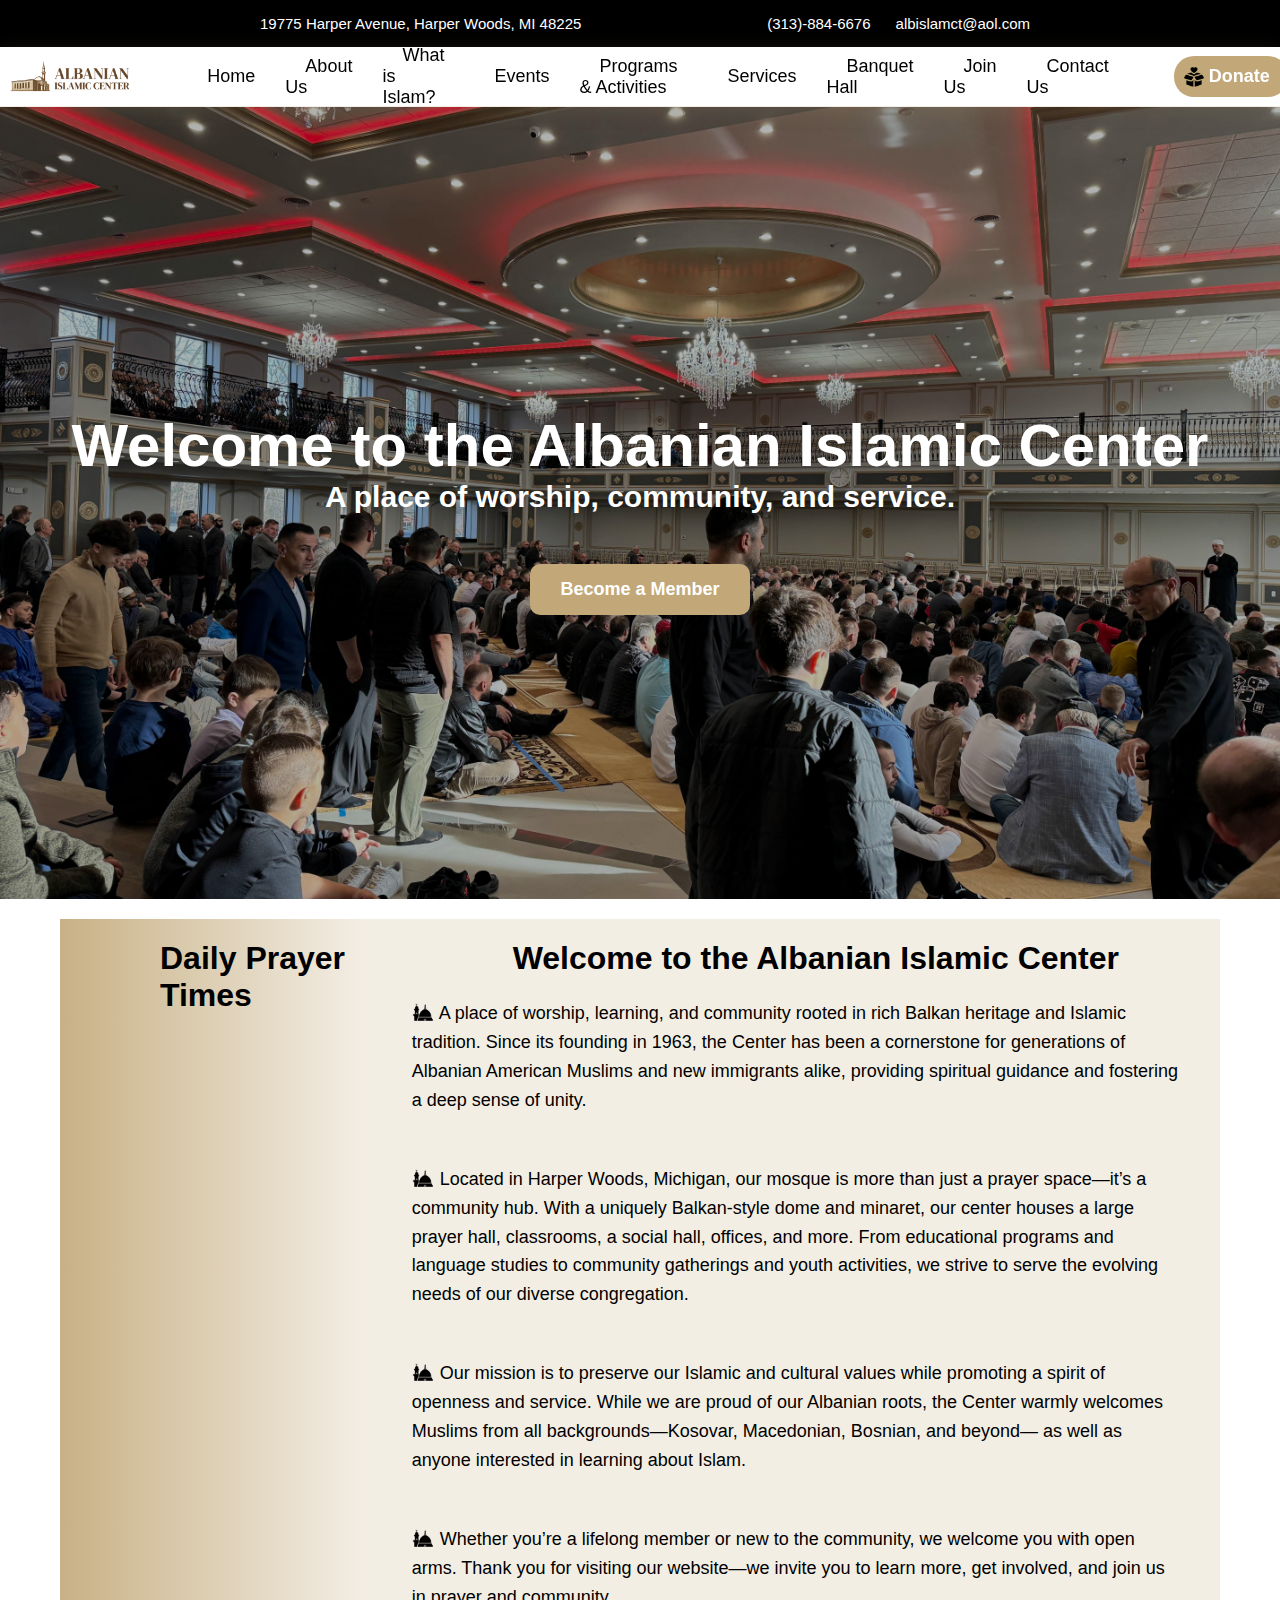
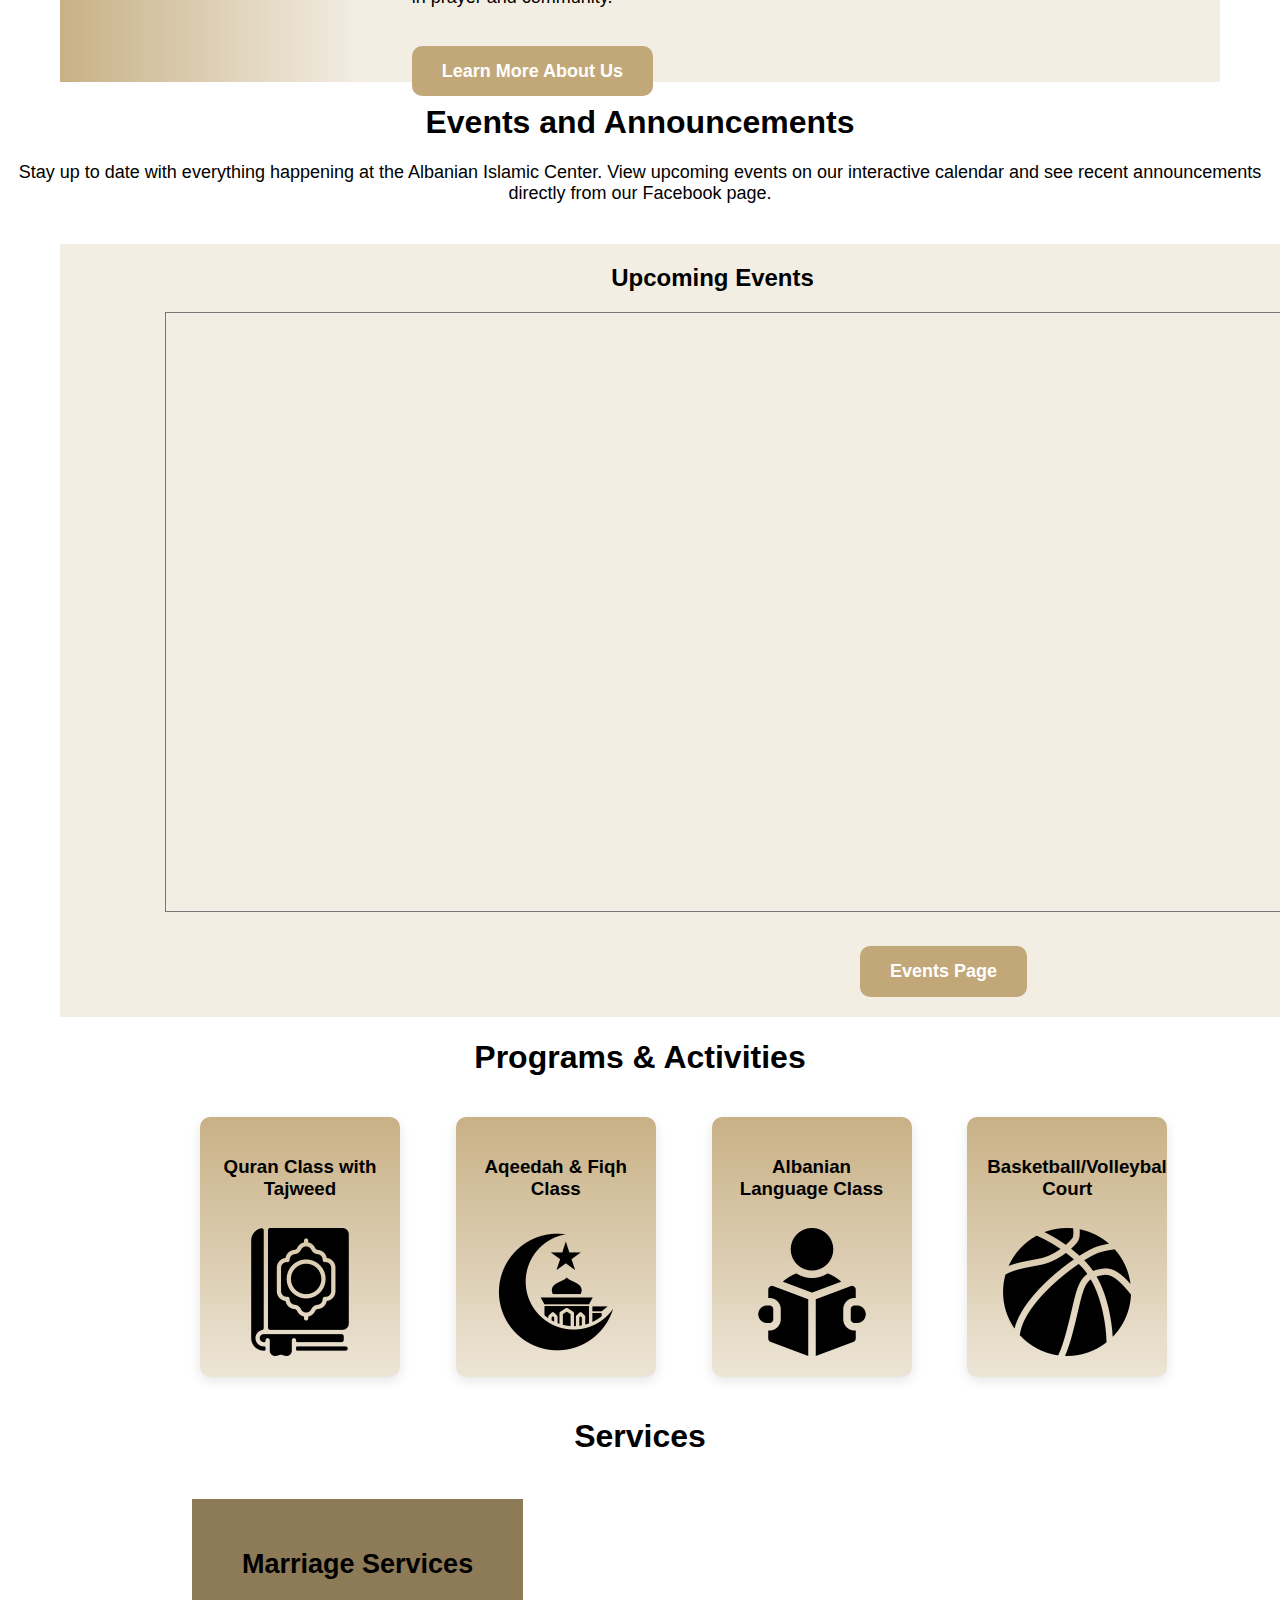
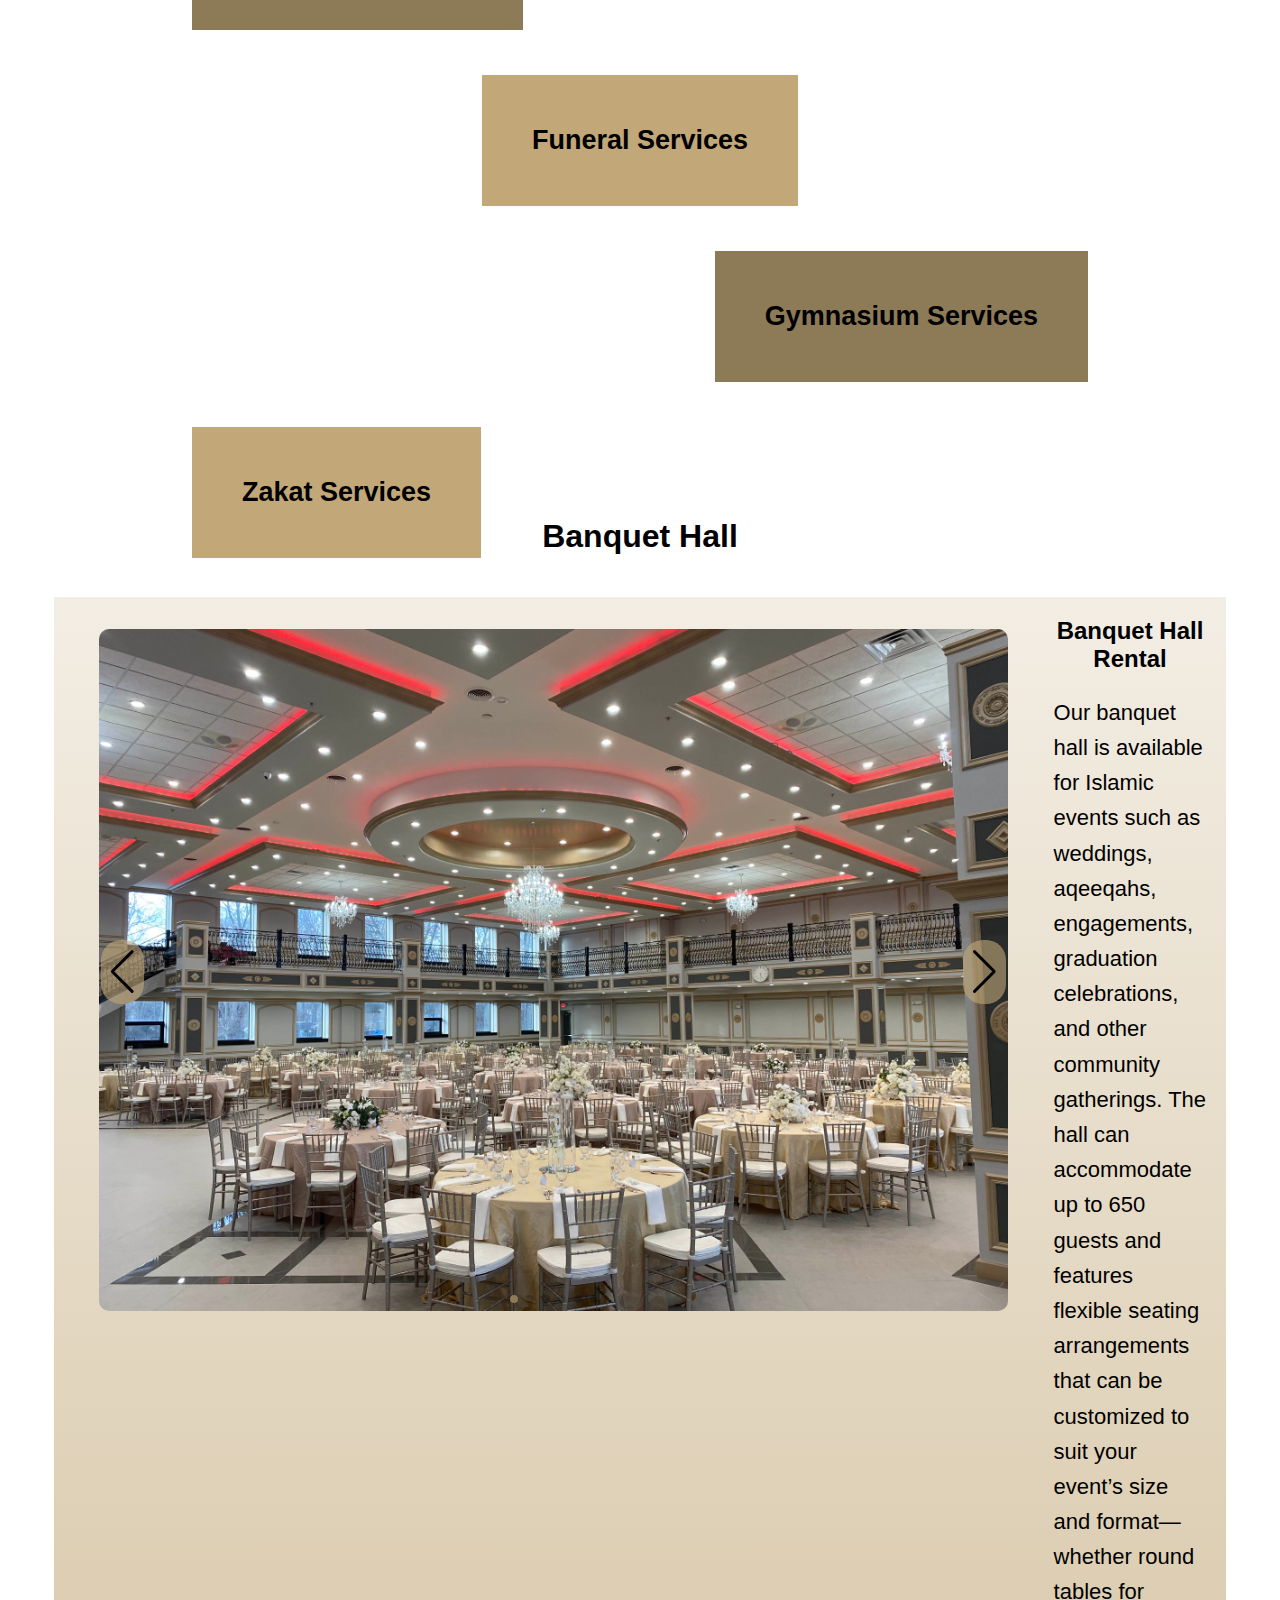
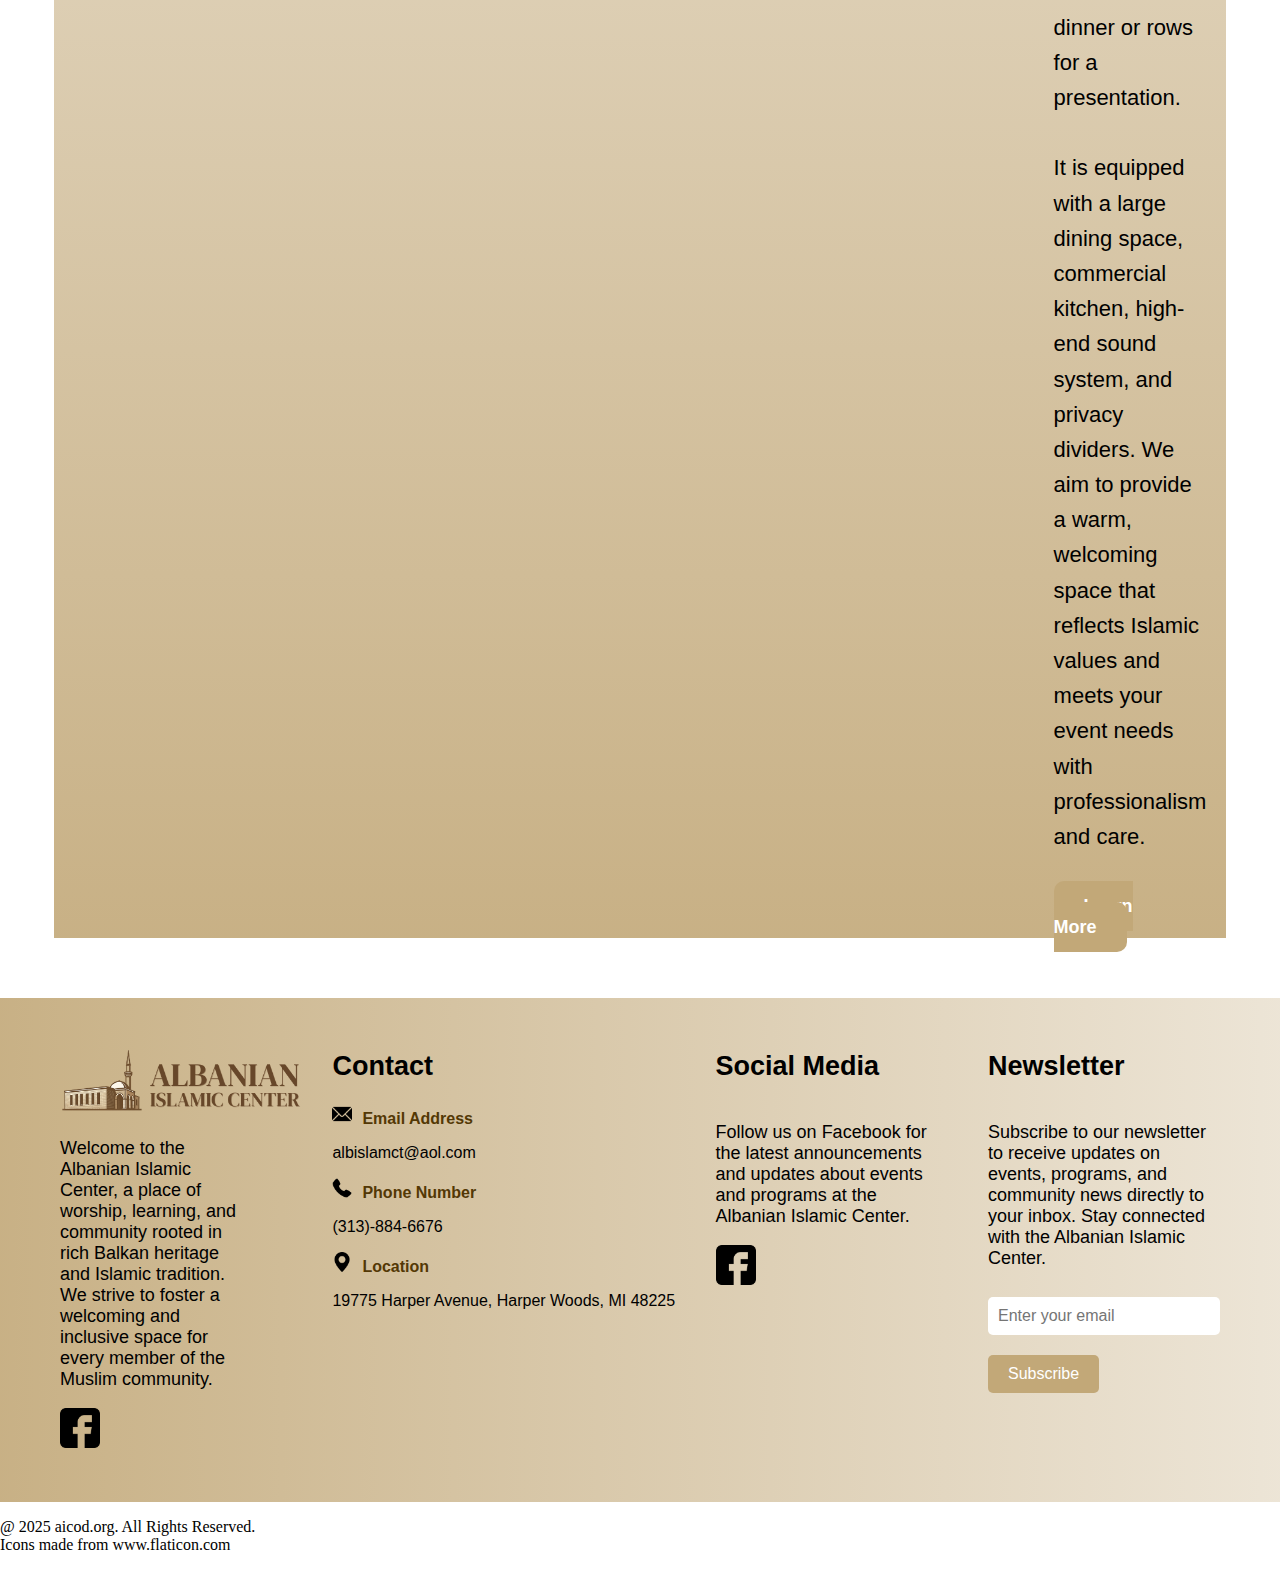
<file: index.html>
<!DOCTYPE html>
<html lang="en">
    <head>
        <title>Albanian Islamic Center</title>
        <link rel="stylesheet" href="Style-Sheets/index-styles.css">
        <link
            rel="stylesheet"
            href="https://cdn.jsdelivr.net/npm/swiper@11/swiper-bundle.min.css"
        />

    </head>

    <body>
        <div id="fb-root"></div>
<script async defer crossorigin="anonymous" src="https://connect.facebook.net/en_US/sdk.js#xfbml=1&version=v22.0"></script>
        <div class = "contacttop">
        <p>19775 Harper Avenue, Harper Woods, MI 48225</p>
        <p>(313)-884-6676&nbsp;&nbsp;&nbsp;&nbsp;&nbsp;&nbsp;albislamct@aol.com</p>
        </div>


        <nav class = "navbar">
            <a href="#"class = "logo">
                <img src = "images/Logo.png">
            </a>
            <ul>
                <li><a href="index.html">Home</a></li>
                <li><a href="about.html">About Us</a></li>
                <li><a href="islam.html">What is Islam?</a></li>
                <li><a href="events.html">Events</a></li>
                <li><a href="sundayschool.html">Programs & Activities</a></li>
                <li><a href="services.html">Services</a></li>
                <li><a href="banquethall.html">Banquet Hall</a></li>
                <li><a href="membership.html">Join Us</a></li>
                <li><a href="contactus.html">Contact Us</a></li>
            </ul>
            <a href="#" class="donate-btn"><img src="images/donation.png"  class="heart-icon">
                Donate
            </a> 
        </nav>
        <div class = "mainpage">
            <div class = "slideshow-container">
                <div class = "mySlides fade">
                    <img src = "images/slideshow1.jpg" class = "slideimg" width="100%">
                </div>
                <div class = "mySlides fade">
                    <img src = "images/slideshow7.jpg" class = "slideimg" width="100%">
                </div>
                <div class = "mySlides fade">
                    <img src = "images/slideshow3.jpg" class = "slideimg" width="100%">
                </div>
                <div class = "mySlides fade">
                    <img src = "images/slideshow4.jpg" class = "slideimg" width="100%">
                </div>
                <div class = "mySlides fade">
                    <img src = "images/slideshow5.jpg" class = "slideimg" width="100%">
                </div>
                <div class = "mySlides fade">
                    <img src = "images/slideshow6.jpg" class = "slideimg" width="100%">
                </div>
                <div class = "mySlides fade">
                    <img src = "images/slideshow2.jpg" class = "slideimg" width="100%">
            </div>
            <div class = "text-overlay">
            <h1 class="banner-text">Welcome to the Albanian Islamic Center</h1>
            <h2 class="banner-text">A place of worship, community, and service.</h2>
            <button onclick="location.href='membership.html'" class="membership-btn">Become a Member</button>
            </div>
        </div>
        </div>
        
        <div class = "row">
            <div class="column1">
                <h1>Daily Prayer Times</h1>
                <iframe src="https://timing.athanplus.com/masjid/widgets/embed?theme=1&masjid_id=PAPwW0LJ&color=C2A878" type="text/html" width="75%" height="560" frameborder="0" allowtransparency="true"></iframe>
            </div>
            <div class="column2">
                <h1>Welcome to the Albanian Islamic Center</h1>
    <p>
      <img src="images/bullet-pt.png" class="bullet-img">
      A place of worship, learning, and community rooted in rich Balkan heritage and Islamic tradition. 
      Since its founding in 1963, the Center has been a cornerstone for generations of Albanian American Muslims 
      and new immigrants alike, providing spiritual guidance and fostering a deep sense of unity. 
    </p>
    
    <p>
      <img src="images/bullet-pt.png" class="bullet-img">
      Located in Harper Woods, Michigan, our mosque is more than just a prayer space—it’s a community hub. 
      With a uniquely Balkan-style dome and minaret, our center houses a large prayer hall, classrooms, a social hall, offices, and more. 
      From educational programs and language studies to community gatherings and youth activities, 
      we strive to serve the evolving needs of our diverse congregation.
    </p>
    
    <p>
      <img src="images/bullet-pt.png" class="bullet-img">
      Our mission is to preserve our Islamic and cultural values while promoting a spirit of openness and service. 
      While we are proud of our Albanian roots, the Center warmly welcomes Muslims from all backgrounds—Kosovar, Macedonian, Bosnian, and beyond—
      as well as anyone interested in learning about Islam.
    </p>
    
    <p>
      <img src="images/bullet-pt.png" class="bullet-img">
      Whether you’re a lifelong member or new to the community, we welcome you with open arms. 
      Thank you for visiting our website—we invite you to learn more, get involved, and join us in prayer and community.
    </p>
    <a href ="about.html" class="learn-more-btn">Learn More About Us</a>
            </div>
        </div>

        <div class = "events-section" >
            <h1>Events and Announcements</h1>
            <p>Stay up to date with everything happening at the Albanian Islamic Center. 
            View upcoming events on our interactive calendar and see recent announcements directly from our Facebook page. 
            </p>
            <div class = "row">
                <div class="column11">     
                    <h2>Upcoming Events</h2>
                    <iframe src="https://calendar.google.com/calendar/embed?height=600&wkst=1&ctz=America%2FNew_York&showPrint=0&mode=AGENDA&src=Z2VyZ2VqbUBnbWFpbC5jb20&src=ZW4udXNhI2hvbGlkYXlAZ3JvdXAudi5jYWxlbmRhci5nb29nbGUuY29t&color=%237986CB&color=%23795548" style="border:solid 1px #777" width="1200" height="600" frameborder="0" scrolling="no"></iframe>
                    <div class = "footer-btn">
                        <a href = "events.html" class = "events-btn">Events Page</a>
                    </div>
                </div>
                <div class="column22">
                    <h2>Announcements</h2>
                    <div class="fb-page" data-href="https://www.facebook.com/Albanianislamiccenter/" data-tabs="timeline" data-width="500" data-height="600" data-small-header="false" data-adapt-container-width="true" data-hide-cover="false" data-show-facepile="true"><blockquote cite="https://www.facebook.com/Albanianislamiccenter/" class="fb-xfbml-parse-ignore"><a href="https://www.facebook.com/Albanianislamiccenter/">Albanian Islamic Center of Michigan</a></blockquote></div>
                     
                </div>
            </div>
        </div>

        <div class = "programs-section">
            <h1>Programs & Activities</h1>
            <div class="row">
            <div class="column33">
                <div class="card">
                    <h3>Quran Class with Tajweed</h3>
                    <img src="images/quran.png" class="icon"></i>
                    <div class = "card-text">
                        <p>Learn to recite the Quran with proper Tajweed rules in a supportive environment 
                        taught by the Sheikh.
                        <br>
                        <br>
                        </p>
                        <a href="sundayschool.html" class="sundayschool-btn">Learn More</a>
                    </div>
                </div>
            </div>
            <div class="column33">
                <div class="card">
                    <h3>Aqeedah & Fiqh Class</h3>
                    <img src="images/islam.png" class="icon"></i>
                    <div class = "card-text">
                        <p>Explore the foundations of Islamic belief and jurisprudence in a supportive environment.
                        taught by the Sheikh.
                        <br>
                        <br>
                        </p>
                        <a href="sundayschool.html" class="sundayschool-btn">Learn More</a>
                    </div>
                </div>
            </div>
            <div class="column33">
                <div class="card">
                    <h3>Albanian Language Class</h3>
                    <img src="images/reading-book.png" class="icon"></i>
                    <div class = "card-text">
                        <p>Learn the Albanian language and culture in a friendly environment taught by experienced instructors.
                        <br>
                        <br>
                        </p>
                        <a href="sundayschool.html" class="sundayschool-btn">Learn More</a>
                    </div>
                </div>
            </div>
            <div class="column33">
                <div class="card">
                    <h3>Basketball/Volleyball Court</h3>
                    <img src="images/ball-of-basketball.png" class="icon"></i>
                    <div class = "card-text">
                        <p>Join us for basketball and volleyball games and practice sessions in our fully equipped gym.
                        <br>
                        <br>
                        </p>
                        <a href="sundayschool.html" class="sundayschool-btn">Learn More</a>
                    </div>
                </div>
            </div>

        </div>
        </div>

        <div class = "services-section">
            <h1> Services</h1>
            <div class = "sections">
                <h2 id ="sections-1"> Marriage Services</h2>
                <h2 id ="sections-2"> Funeral Services</h2>
                <h2 id ="sections-3"> Gymnasium Services</h2>
                <h2 id ="sections-4"> Zakat Services</h2>
            </div>
        </div>

        <div class = "banquet-section" >
            <h1>Banquet Hall</h1>
            <div class = "row">
            <div class = "column111">
                <div class = "container">
                    <!-- Slider main container -->
                    <div class="swiper">
                    <!-- Additional required wrapper -->
                    <div class="swiper-wrapper">
                        <!-- Slides -->
                        <div class="swiper-slide"> <img src="images/banquet1.jpg"></div>
                        <div class="swiper-slide"> <img src="images/banquet2.jpg"></div>
                        <div class="swiper-slide"> <img src="images/banquet3.jpg"></div>
                        <div class="swiper-slide"> <img src="images/banquet4.jpg"></div>
                        <div class="swiper-slide"> <img src="images/banquet5.jpg"></div>
                        <div class="swiper-slide"> <img src="images/banquet6.jpg"></div>
                    </div>
                    <!-- If we need pagination -->
                    <div class="swiper-pagination"></div>

                    <!-- If we need navigation buttons -->
                    <div class="swiper-button-prev"></div>
                    <div class="swiper-button-next"></div>
                    </div>
                </div>
            </div>
            <div class = "column222">
                <h2>Banquet Hall Rental</h2>
                <p>Our banquet hall is available for Islamic events such as weddings, aqeeqahs, engagements, graduation celebrations, 
                    and other community gatherings. The hall can accommodate up to 650 guests and features flexible seating arrangements
                     that can be customized to suit your event’s size and format—whether round tables for dinner or rows for a presentation.
                    <br>
                    <br>
                    It is equipped with a large dining space, commercial kitchen, high-end sound system, and privacy dividers. 
                    We aim to provide a warm, welcoming space that reflects Islamic values and meets your event needs with 
                    professionalism and care.</p>
                <a href="banquethall.html" class="banquethall-btn">Learn More</a>
            </div>
        </div> 
        </div>
        

        <div class = "support-section" >
            <div class = "row">
                <div class = "support-text">
                    <img src = "images/Logo.png" alt="Albanian Islamic Center Logo" class="logo-img">
                    <p>Welcome to the Albanian Islamic Center, a place of worship, learning, and community rooted in 
                        rich Balkan heritage and Islamic tradition. We strive to foster a welcoming and inclusive 
                        space for every member of the Muslim community.</p>
                    <a href = "https://www.facebook.com/Albanianislamiccenter/?ref=embed_page#" class = "social-media" target = "_blank"> <img src = "images/facebook.png" class = "facebook-img"></a>
                </div>
                <div class = "contact-info">
                    <h2>Contact</h2>
                    <h3><img src = "images/email.png" class = "email-icon">Email Address</h3>
                    <p>albislamct@aol.com</p>
                    <h3><img src = "images/phone-call.png" class = "phone-icon">Phone Number</h3>
                    <p>(313)-884-6676</p>
                    <h3><img src = "images/pin.png" class = "pin-icon">Location</h3>
                    <p>19775 Harper Avenue, Harper Woods, MI 48225</p>
                </div>
                <div class = "socials">
                    <h2>Social Media</h2>
                    <p>Follow us on Facebook for the latest announcements and updates about events and programs at 
                        the Albanian Islamic Center.  
                    </p>
                    <a href="https://www.facebook.com/Albanianislamiccenter/" class = "social-media" target="_blank">
                        <img src="images/facebook.png" alt="Facebook" class="facebook-img">
                    </a>
                </div>
                <div class = "newsletter">
                    <h2>Newsletter</h2>
                    <p>Subscribe to our newsletter to receive updates on events, programs, and community news directly 
                        to your inbox. Stay connected with the Albanian Islamic Center.</p>
                        <form action="https://aol.us13.list-manage.com/subscribe/post?u=096bcfd7c98cb079bfb26df4f&amp;id=36db6b2f2f" method="post"  novalidate>
                            <input type="email" name="EMAIL" id="email" placeholder="Enter your email" required>
                            <div style="position: absolute; left: -5000px;" aria-hidden="true">
                            <input type="text" name="b_096bcfd7c98cb079bfb26df4f_36db6b2f2f" tabindex="-1" value="">
                            </div>
                            <button type="submit">Subscribe</button>
                        </form>
                </div>
            </div>
        </div>

        <footer> 
            <p> @ 2025 aicod.org. All Rights Reserved.<br>
            Icons made from www.flaticon.com</p>
        </footer>
        <script src="https://cdn.jsdelivr.net/npm/swiper@11/swiper-bundle.min.js"></script>
        <script src="webscripts.js"></script>
    </body>
</html>
</file>
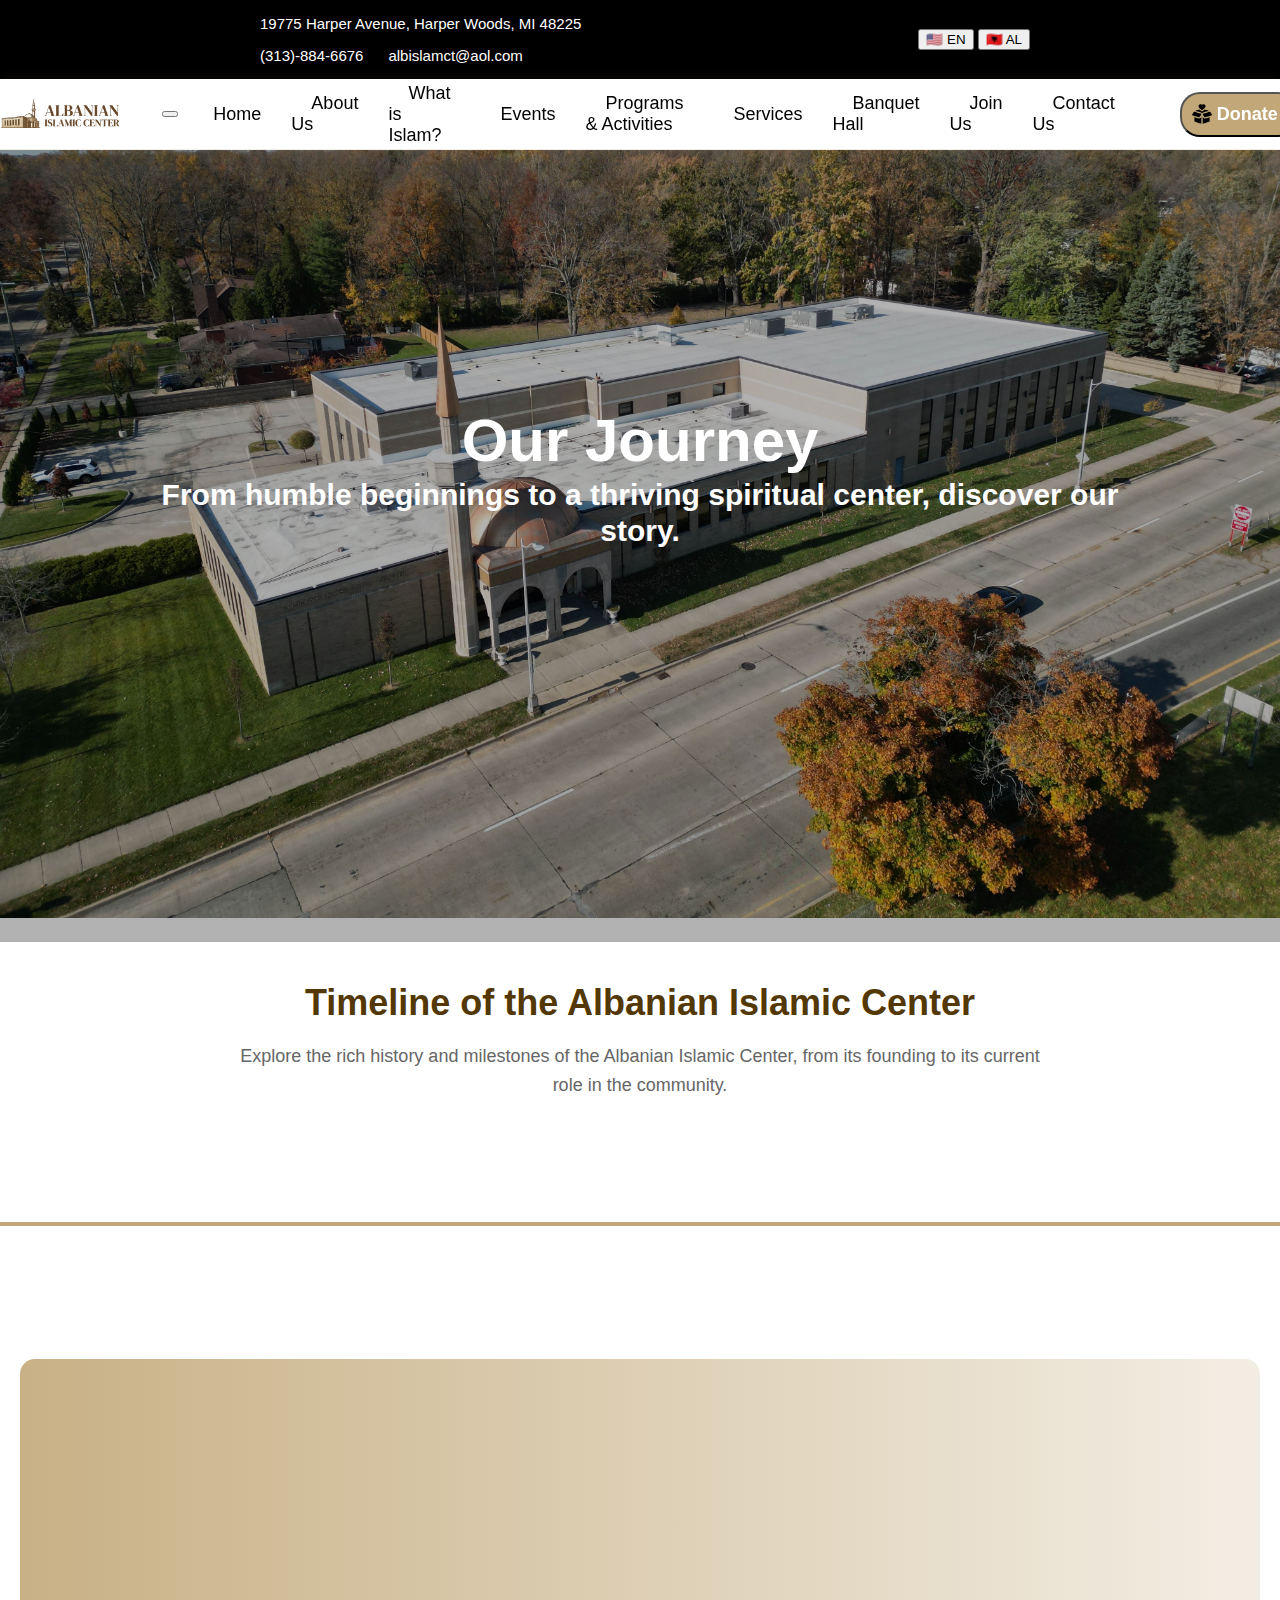
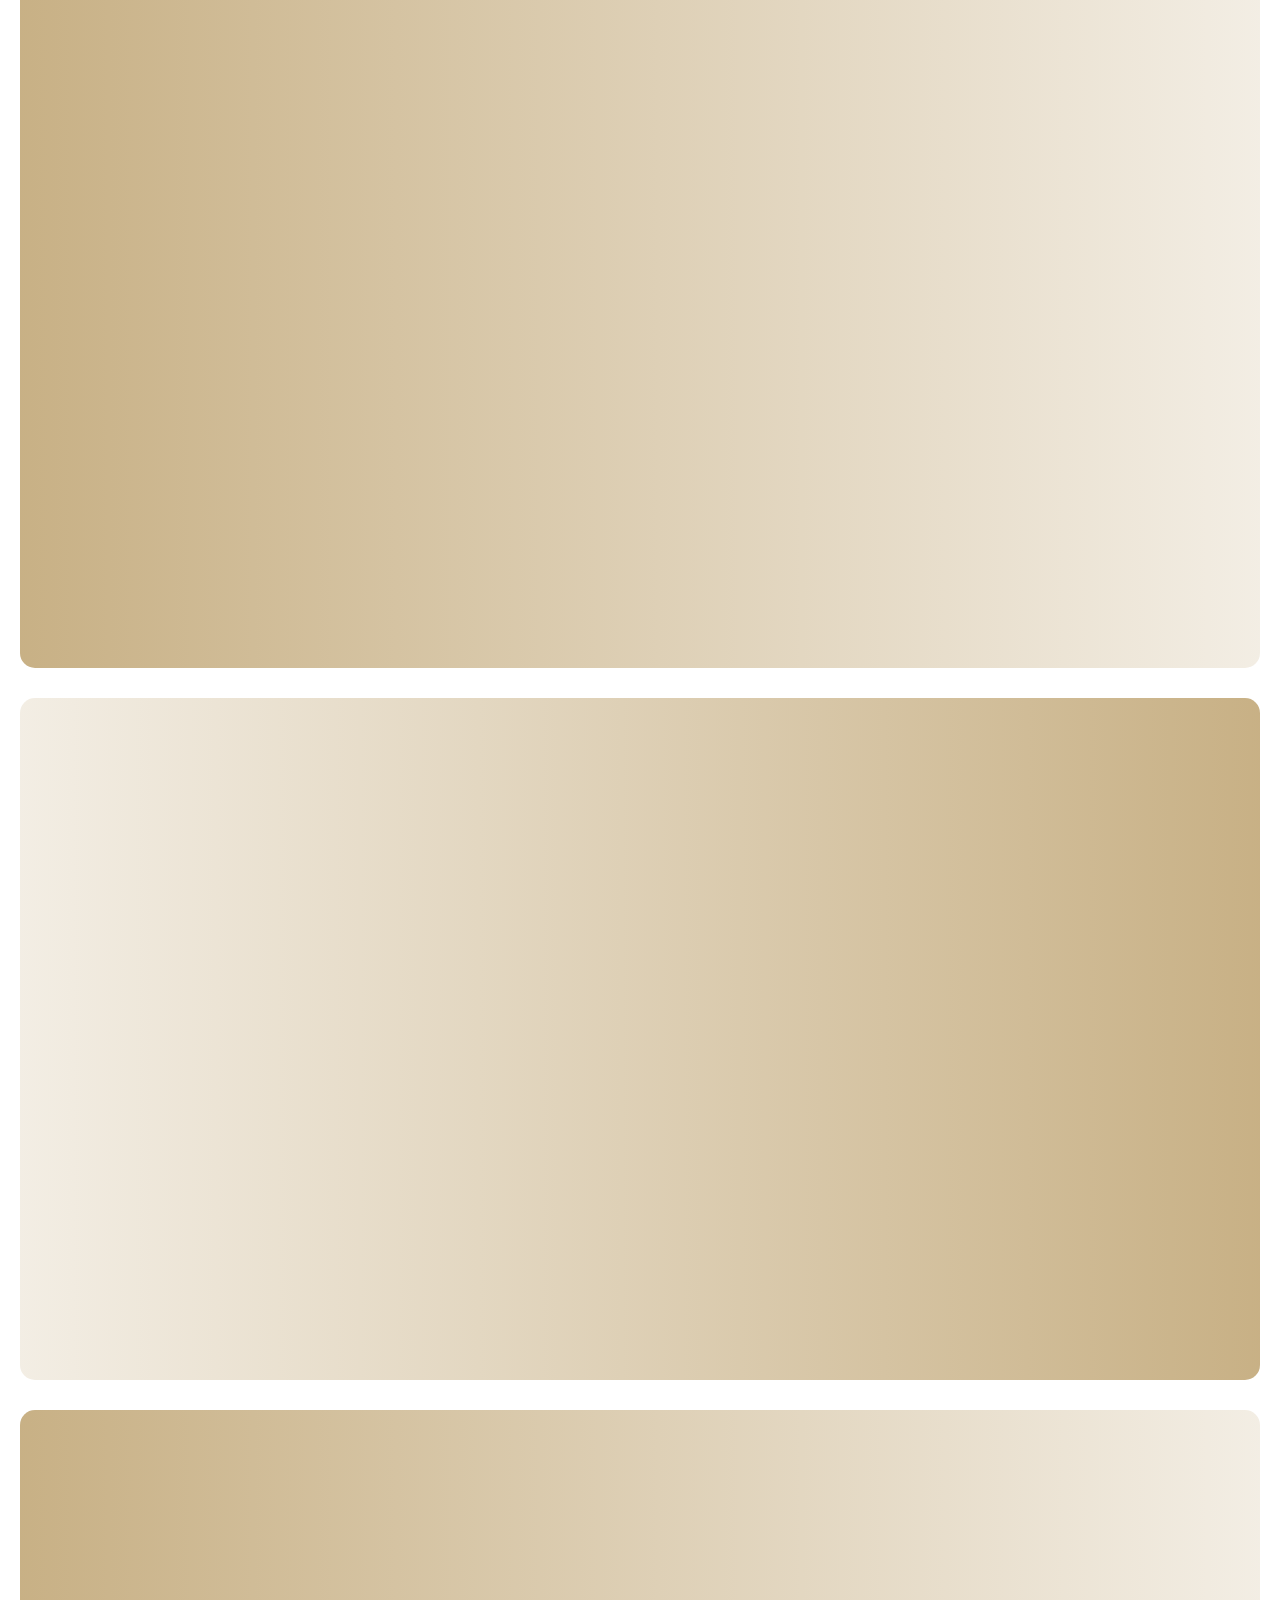
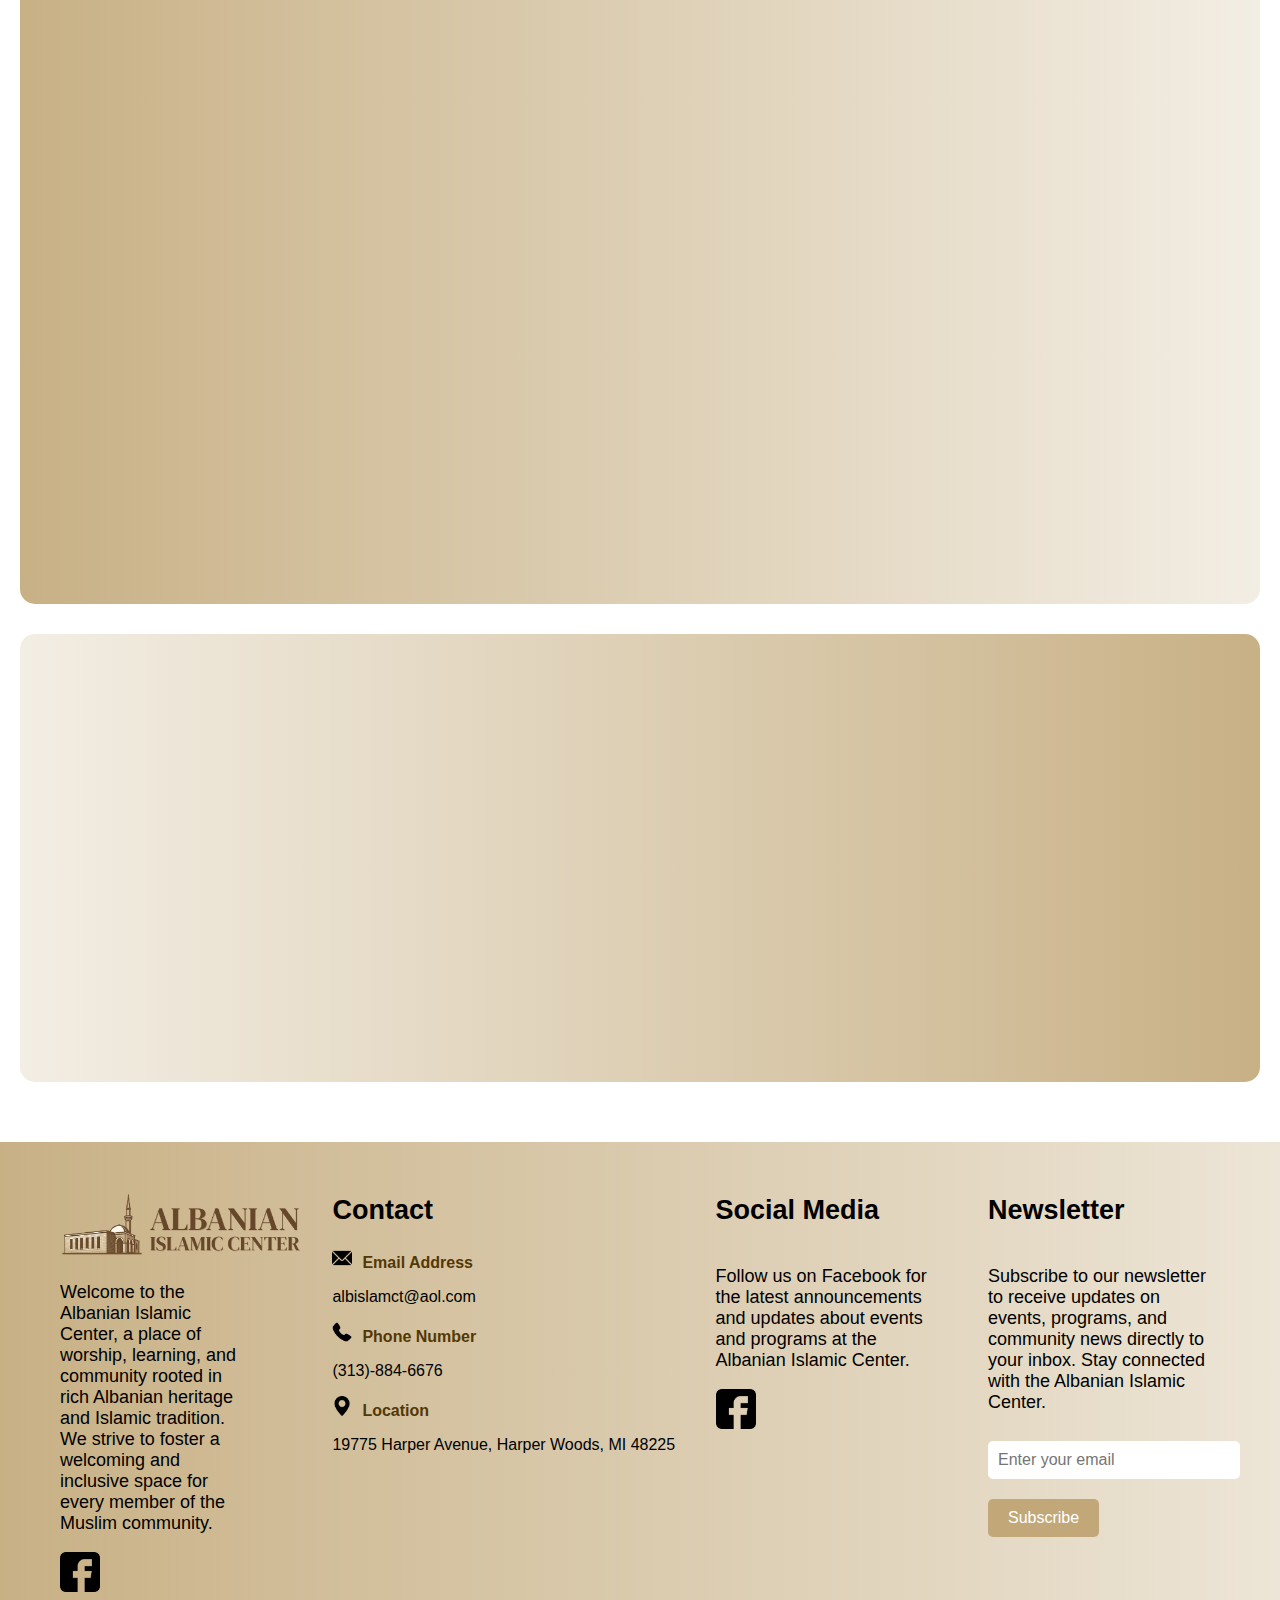
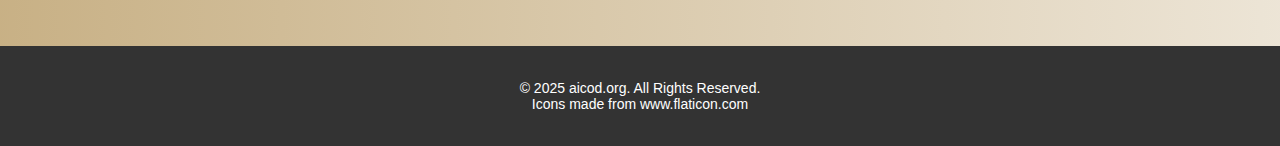
<file: about.html>
<!DOCTYPE html>
<html lang="en">
    <head>
        <meta charset="UTF-8">
        <meta name="viewport" content="width=device-width, initial-scale=1.0">
        <title>Albanian Islamic Center - About Us</title>
        <link rel="stylesheet" href="Style-Sheets/about-styles.css">
        <link rel="stylesheet" href="https://unpkg.com/aos@next/dist/aos.css" />
    </head>

    <body>
        <div id="fb-root"></div>
        <script async defer crossorigin="anonymous" src="https://connect.facebook.net/en_US/sdk.js#xfbml=1&version=v22.0"></script>
        
        <div class="contacttop">
            <div class="contacttop-text">
                <p>19775 Harper Avenue, Harper Woods, MI 48225</p>
                <p>(313)-884-6676&nbsp;&nbsp;&nbsp;&nbsp;&nbsp;&nbsp;albislamct@aol.com</p>
            </div>
            <div class="language-toggle">
                <button class="language-btn active" data-lang="en">
                    <span class="flag-icon">🇺🇸</span>
                    <span>EN</span>
                </button>
                <button class="language-btn" data-lang="sq">
                    <span class="flag-icon">🇦🇱</span>
                    <span>AL</span>
                </button>
            </div>
        </div>

        <nav class="navbar">
            <a href="#" class="logo">
                <img src="images/Logo.png">
            </a>
            
            <button class="menu-toggle" id="menu-toggle">
                <span></span>
                <span></span>
                <span></span>
            </button>
            
            <ul id="nav-menu">
                <li><a href="index.html" data-translate="nav-home">Home</a></li>
                <li><a href="about.html" data-translate="nav-about">About Us</a></li>
                <li><a href="islam.html" data-translate="nav-islam">What is Islam?</a></li>
                <li><a href="events.html" data-translate="nav-events">Events</a></li>
                <li><a href="sundayschool.html" data-translate="nav-programs">Programs & Activities</a></li>
                <li><a href="services.html" data-translate="nav-services">Services</a></li>
                <li><a href="banquethall.html" data-translate="nav-banquet">Banquet Hall</a></li>
                <li><a href="membership.html" data-translate="nav-join">Join Us</a></li>
                <li><a href="contactus.html" data-translate="nav-contact">Contact Us</a></li>
            </ul>
            
            <form action="https://www.paypal.com/donate" method="post" target="_blank" class="donate-form">
                <input type="hidden" name="hosted_button_id" value="LMWW6JLZ9N57L" />
                <button type="submit" class="donate-btn" title="PayPal - The safer, easier way to pay online!">
                    <img src="images/donation.png" class="heart-icon" alt="Heart icon">
                    <span data-translate="donate">Donate</span>
                </button>
            </form>
        </nav>

        <div class="mainpage">
            <div class="slideshow-container">
                <div class="mySlides fade">
                    <img src="images/masjid.jpg" class="slideimg" width="100%">
                </div>
            </div>
            <div class="text-overlay">
                <h1 class="banner-text" data-translate="banner-journey">Our Journey</h1>
                <h2 class="banner-subtext" data-translate="banner-story">From humble beginnings to a thriving spiritual center, discover our story.</h2>
            </div>
        </div>

        <div class="timeline-header">
            <h1 data-translate="timeline-title">Timeline of the Albanian Islamic Center</h1>
            <p data-translate="timeline-description">Explore the rich history and milestones of the Albanian Islamic Center, from its founding to its current role in the community.</p>
        </div>    

        <div class="timeline-container">
            <div class="timeline-line"></div>

            <div class="timeline-event" data-aos="fade-up" data-aos-delay="200">
                <div class="top-text">1945</div>
                <div class="circle"></div>
                <div class="bottom-text" data-translate="timeline-1945">Albanian American Moslem Society founded in Detroit</div>
            </div>

            <div class="timeline-event" data-aos="fade-up" data-aos-delay="400">
                <div class="top-text">1949</div>
                <div class="circle"></div>
                <div class="bottom-text" data-translate="timeline-1949">Imam Vehbi Ismail joins the community</div>
            </div>

            <div class="timeline-event" data-aos="fade-up" data-aos-delay="600">
                <div class="top-text">1963</div>
                <div class="circle"></div>
                <div class="bottom-text" data-translate="timeline-1963">Center officially opens in Harper Woods</div>
            </div>

            <div class="timeline-event" data-aos="fade-up" data-aos-delay="800">
                <div class="top-text">1980s</div>
                <div class="circle"></div>
                <div class="bottom-text" data-translate="timeline-1980s">Community expansion and cultural programs</div>
            </div>

            <div class="timeline-event" data-aos="fade-up" data-aos-delay="1000">   
                <div class="top-text">1996</div>
                <div class="circle"></div>
                <div class="bottom-text" data-translate="timeline-1996">Imam Shuajb Gerguri becomes Imam</div>
            </div>

            <div class="timeline-event" data-aos="fade-up" data-aos-delay="1200">
                <div class="top-text">2020</div>
                <div class="circle"></div>
                <div class="bottom-text" data-translate="timeline-2020">Facility expansion and modernization</div>
            </div>

            <div class="timeline-event" data-aos="fade-up" data-aos-delay="1600">
                <div class="top-text" data-translate="timeline-today-year">Today</div>
                <div class="circle"></div>
                <div class="bottom-text" data-translate="timeline-today">Serving our growing Muslim community</div>
            </div>
        </div>

        <div class="AboutCenter">
            <div class="row">
                <div class="columna1" data-aos="fade-right">
                    <img src="images/masjid.jpg" alt="Albanian Islamic Center" class="masjid-img">
                </div>
                <div class="columna2" data-aos="fade-left">
                    <h1 data-translate="about-society-title">About the Albanian American Moslem Society of Detroit</h1>
                    <p data-translate="about-society-p1">Founded in 1945 by a group of Albanian immigrants, the first location for the Albanian American Moslem Society was a recently converted Armenian Church in Highland Park, Michigan, They utilized that location up until 1963, when the Albanian Islamic Center in Harper Woods was established. The Albanian Islamic Center stands as a testament to the enduring faith and unity of the Albanian-American Muslim community. The Center officially opened its doors on November 3, 1963, becoming the the first permanent home for Albanian American Muslims in the United States.</p>
                        
                    <p data-translate="about-society-p2">Designed by American architect Frank Beymer, the mosque features a distinctive Balkan Ottoman-style minaret and a copper-colored dome, reflecting the cultural heritage of its founders.</p>
                    
                    <p data-translate="about-society-p3">Imam Vehbi Ismail was a visionary leader Under his leadership, the Center became a unifying space for worship, cultural preservation, and political advocacy—especially for religious freedom during Albania's communist era.</p>
                    
                    <p data-translate="about-society-p4">Today, the Albanian Islamic Center is led by Imam Shuajb Gerguri and continues to thrive as a center of Islamic learning, spiritual development, and cultural unity. Under his leadership, the Center has undergone a significant expansion nearly tripling its size to enhance accessibility, update interior spaces, and expand programming for youth and families. The building now includes a large prayer hall, a fully equipped banquet facility, classrooms, a kitchen, a gymnasium, and administrative offices—serving both religious and cultural community needs.</p>
                </div>
            </div>
        </div>

        <div class="Heritage">
            <div class="row">
                <div class="columna11" data-aos="fade-right">
                    <h1 data-translate="imam-vehbi-title">Imam Vehbi Ismail</h1>
                    <p data-translate="imam-vehbi-p1">Imam Vehbi Ismail (1919–2008) was a renowned Islamic scholar, author, and the long-serving spiritual leader of the Albanian Muslim community in North America. Born in Shkoder, Albania, he was the son of the Grand Mufti, Haji Ismail Alkovaj, and began his religious education in Tirana before continuing at Al-Azhar University in Egypt, one of the most prestigious centers of Islamic learning in the world.</p>
                    <p data-translate="imam-vehbi-p2">After World War II, due to the rise of Communism in Albania and the suppression of religion, Imam Ismail remained in exile and ultimately made his way to the United States. In 1949, he was invited by the Albanian Muslim community to lead and serve in their new home. For over 60 years he served the community faithfully. With the Albanian Islamic Center being founded in 1963, he became its first imam.</p>
                    <p data-translate="imam-vehbi-p3">Imam Ismail authored/translated over 35 Islamic books. His most famous work, <em>Muhammad, The Last Prophet</em>, has been translated into multiple languages.</p>
                    <p data-translate="imam-vehbi-p4">Imam Ismail's legacy lives on in the Detroit community and beyond, as a symbol of faith, scholarship, and service to Albanian Muslims in America.</p>
                </div>
                <div class="columna22" data-aos="fade-left">
                    <img src="images/ImamVehbi.jpg" alt="Imam Vehbi Ismail" class="column-img">
                </div>
            </div>
        </div>

        <div class="ShuajbGerguri">
            <div class="row">
                <div class="columna1" data-aos="fade-right">
                     <img src="images/sheikj.jpg" alt="Imam Shuajb Gerguri" class="columnb-img">
                </div>
                <div class="columna2" data-aos="fade-left">
                    <h1 data-translate="imam-shuajb-title">Imam Shuajb Gerguri</h1>
                    <p data-translate="imam-shuajb-p1">Imam Shuajb Gerguri is the current imam of the Albanian Islamic Center in Harper Woods, Michigan. He completed his religious education at the Religious highschool in Prishtine, Kosova and later pursued further studies at The Islamic University of Medina in Saudia Arabia. He then continued his postgraduate at the Marygrove college, obtaining a Masters degree.</p>
                    <p data-translate="imam-shuajb-p2">In 1996, Imam Gerguri became an Imam of the Albanian Islamic Center. Under his leadership, the Center has improved in its capacity to serve the Albanian Muslim community and beyond.</p>
                    <p data-translate="imam-shuajb-p3">He has played a key role in promoting religious tolerance and understanding within the broader American society while maintaining strong ties to the Albanian Muslim community. Imam Gerguri continues to lead the Center with compassion and commitment to serving both spiritual and community needs.</p>
                </div>
            </div>
        </div>

        <div class="Leadership">
            <div class="row">
                <div class="columna11" data-aos="fade-right"> 
                    <h1 data-translate="leadership-title">Community Leadership</h1>
                    <p data-translate="leadership-p1">The Albanian Islamic Center operates under the guidance of a dedicated board of directors who work alongside Imam Gerguri to serve the community's spiritual and practical needs. The board consists of committed community members who volunteer their time and expertise to ensure the Center's continued growth and success.</p>
                    <p data-translate="leadership-p2">Our leadership team focuses on maintaining the mosque's operations, organizing community events, overseeing educational programs, and fostering connections with the broader Muslim community in Michigan and beyond. The Albanian Islamic Center has strong relationships with Albanian Muslim communities in the Balkans, even hosting many prominent leaders from Albania and Kosova. They work diligently to preserve Albanian cultural traditions while welcoming Muslims from all backgrounds.</p>
                    <p data-translate="leadership-p3">The Center's approach to leadership emphasizes consultation (shura), transparency, and service to Allah and the community. Regular board meetings ensure that decisions reflect the needs and values of our diverse congregation while staying true to Islamic principles and Albanian heritage.</p>
                </div>
            </div>
        </div>

        <!-- Footer -->
        <div class="support-section">
            <div class="row">
                <div class="support-text">
                    <img src="images/Logo.png" alt="Albanian Islamic Center Logo" class="logo-img">
                    <p data-translate="footer-about">Welcome to the Albanian Islamic Center, a place of worship, learning, and community rooted in rich Albanian heritage and Islamic tradition. We strive to foster a welcoming and inclusive space for every member of the Muslim community.</p>
                    <a href="https://www.facebook.com/Albanianislamiccenter/?ref=embed_page#" class="social-media" target="_blank"> 
                        <img src="images/facebook.png" class="facebook-img">
                    </a>
                </div>
                <div class="contact-info">
                    <h2 data-translate="contact">Contact</h2>
                    <h3><img src="images/email.png" class="email-icon"><span data-translate="email-address">Email Address</span></h3>
                    <p>albislamct@aol.com</p>
                    <h3><img src="images/phone-call.png" class="phone-icon"><span data-translate="phone-number">Phone Number</span></h3>
                    <p>(313)-884-6676</p>
                    <h3><img src="images/pin.png" class="pin-icon"><span data-translate="location">Location</span></h3>
                    <p>19775 Harper Avenue, Harper Woods, MI 48225</p>
                </div>
                <div class="socials">
                    <h2 data-translate="social-media">Social Media</h2>
                    <p data-translate="social-desc">Follow us on Facebook for the latest announcements and updates about events and programs at the Albanian Islamic Center.</p>
                    <a href="https://www.facebook.com/Albanianislamiccenter/" class="social-media" target="_blank">
                        <img src="images/facebook.png" alt="Facebook" class="facebook-img">
                    </a>
                </div>
                <div class="newsletter">
                    <h2 data-translate="newsletter">Newsletter</h2>
                    <p data-translate="newsletter-desc">Subscribe to our newsletter to receive updates on events, programs, and community news directly to your inbox. Stay connected with the Albanian Islamic Center.</p>
                    <form action="https://aol.us13.list-manage.com/subscribe/post?u=096bcfd7c98cb079bfb26df4f&amp;id=36db6b2f2f" method="post" novalidate>
                        <input type="email" name="EMAIL" id="email" placeholder="Enter your email" data-translate-placeholder="email-placeholder" required>
                        <div style="position: absolute; left: -5000px;" aria-hidden="true">
                            <input type="text" name="b_096bcfd7c98cb079bfb26df4f_36db6b2f2f" tabindex="-1" value="">
                        </div>
                        <button type="submit" data-translate="subscribe">Subscribe</button>
                    </form>
                </div>
            </div>
        </div>

        <footer> 
            <p data-translate="footer-copyright">© 2025 aicod.org. All Rights Reserved.<br>Icons made from www.flaticon.com</p>
        </footer>

        <script src="https://cdn.jsdelivr.net/npm/swiper@11/swiper-bundle.min.js"></script>
        <script src="https://unpkg.com/aos@next/dist/aos.js"></script>
        <script>
            // Translation data
            const translations = {
                en: {
                    // Navigation (reused from index)
                    'nav-home': 'Home',
                    'nav-about': 'About Us',
                    'nav-islam': 'What is Islam?',
                    'nav-events': 'Events',
                    'nav-programs': 'Programs & Activities',
                    'nav-services': 'Services',
                    'nav-banquet': 'Banquet Hall',
                    'nav-join': 'Join Us',
                    'nav-contact': 'Contact Us',
                    'donate': 'Donate',
                    
                    // Banner
                    'banner-journey': 'Our Journey',
                    'banner-story': 'From humble beginnings to a thriving spiritual center, discover our story.',
                    
                    // Timeline
                    'timeline-title': 'Timeline of the Albanian Islamic Center',
                    'timeline-description': 'Explore the rich history and milestones of the Albanian Islamic Center, from its founding to its current role in the community.',
                    'timeline-1945': 'Albanian American Moslem Society founded in Detroit',
                    'timeline-1949': 'Imam Vehbi Ismail joins the community',
                    'timeline-1963': 'Center officially opens in Harper Woods',
                    'timeline-1980s': 'Community expansion and cultural programs',
                    'timeline-1996': 'Imam Shuajb Gerguri becomes Imam',
                    'timeline-2020': 'Facility expansion and modernization',
                    'timeline-today-year': 'Today',
                    'timeline-today': 'Serving our growing Muslim community',
                    
                    // About Society
                    'about-society-title': 'About the Albanian American Moslem Society of Detroit',
                    'about-society-p1': 'Founded in 1945 by a group of Albanian immigrants, the first location for the Albanian American Moslem Society was a recently converted Armenian Church in Highland Park, Michigan, They utilized that location up until 1963, when the Albanian Islamic Center in Harper Woods was established. The Albanian Islamic Center stands as a testament to the enduring faith and unity of the Albanian-American Muslim community. The Center officially opened its doors on November 3, 1963, becoming the the first permanent home for Albanian American Muslims in the United States.',
                    'about-society-p2': 'Designed by American architect Frank Beymer, the mosque features a distinctive Balkan Ottoman-style minaret and a copper-colored dome, reflecting the cultural heritage of its founders.',
                    'about-society-p3': 'Imam Vehbi Ismail was a visionary leader Under his leadership, the Center became a unifying space for worship, cultural preservation, and political advocacy—especially for religious freedom during Albania\'s communist era.',
                    'about-society-p4': 'Today, the Albanian Islamic Center is led by Imam Shuajb Gerguri and continues to thrive as a center of Islamic learning, spiritual development, and cultural unity. Under his leadership, the Center has undergone a significant expansion nearly tripling its size to enhance accessibility, update interior spaces, and expand programming for youth and families. The building now includes a large prayer hall, a fully equipped banquet facility, classrooms, a kitchen, a gymnasium, and administrative offices—serving both religious and cultural community needs.',
                    
                    // Imam Vehbi
                    'imam-vehbi-title': 'Imam Vehbi Ismail',
                    'imam-vehbi-p1': 'Imam Vehbi Ismail (1919–2008) was a renowned Islamic scholar, author, and the long-serving spiritual leader of the Albanian Muslim community in North America. Born in Shkoder, Albania, he was the son of the Grand Mufti, Haji Ismail Alkovaj, and began his religious education in Tirana before continuing at Al-Azhar University in Egypt, one of the most prestigious centers of Islamic learning in the world.',
                    'imam-vehbi-p2': 'After World War II, due to the rise of Communism in Albania and the suppression of religion, Imam Ismail remained in exile and ultimately made his way to the United States. In 1949, he was invited by the Albanian Muslim community to lead and serve in their new home. For over 60 years he served the community faithfully. With the Albanian Islamic Center being founded in 1963, he became its first imam.',
                    'imam-vehbi-p3': 'Imam Ismail authored/translated over 35 Islamic books. His most famous work, <em>Muhammad, The Last Prophet</em>, has been translated into multiple languages.',
                    'imam-vehbi-p4': 'Imam Ismail\'s legacy lives on in the Detroit community and beyond, as a symbol of faith, scholarship, and service to Albanian Muslims in America.',
                    
                    // Imam Shuajb
                    'imam-shuajb-title': 'Imam Shuajb Gerguri',
                    'imam-shuajb-p1': 'Imam Shuajb Gerguri is the current imam of the Albanian Islamic Center in Harper Woods, Michigan. He completed his religious education at the Religious highschool in Prishtine, Kosova and later pursued further studies at The Islamic University of Medina in Saudia Arabia. He then continued his postgraduate at the Marygrove college, obtaining a Masters degree.',
                    'imam-shuajb-p2': 'In 1996, Imam Gerguri became an Imam of the Albanian Islamic Center. Under his leadership, the Center has improved in its capacity to serve the Albanian Muslim community and beyond.',
                    'imam-shuajb-p3': 'He has played a key role in promoting religious tolerance and understanding within the broader American society while maintaining strong ties to the Albanian Muslim community. Imam Gerguri continues to lead the Center with compassion and commitment to serving both spiritual and community needs.',
                    
                    // Leadership
                    'leadership-title': 'Community Leadership',
                    'leadership-p1': 'The Albanian Islamic Center operates under the guidance of a dedicated board of directors who work alongside Imam Gerguri to serve the community\'s spiritual and practical needs. The board consists of committed community members who volunteer their time and expertise to ensure the Center\'s continued growth and success.',
                    'leadership-p2': 'Our leadership team focuses on maintaining the mosque\'s operations, organizing community events, overseeing educational programs, and fostering connections with the broader Muslim community in Michigan and beyond. The Albanian Islamic Center has strong relationships with Albanian Muslim communities in the Balkans, even hosting many prominent leaders from Albania and Kosova. They work diligently to preserve Albanian cultural traditions while welcoming Muslims from all backgrounds.',
                    'leadership-p3': 'The Center\'s approach to leadership emphasizes consultation (shura), transparency, and service to Allah and the community. Regular board meetings ensure that decisions reflect the needs and values of our diverse congregation while staying true to Islamic principles and Albanian heritage.',
                    
                    // Footer (reused from index)
                    'footer-about': 'Welcome to the Albanian Islamic Center, a place of worship, learning, and community rooted in rich Albanian heritage and Islamic tradition. We strive to foster a welcoming and inclusive space for every member of the Muslim community.',
                    'contact': 'Contact',
                    'email-address': 'Email Address',
                    'phone-number': 'Phone Number',
                    'location': 'Location',
                    'social-media': 'Social Media',
                    'social-desc': 'Follow us on Facebook for the latest announcements and updates about events and programs at the Albanian Islamic Center.',
                    'newsletter': 'Newsletter',
                    'newsletter-desc': 'Subscribe to our newsletter to receive updates on events, programs, and community news directly to your inbox. Stay connected with the Albanian Islamic Center.',
                    'email-placeholder': 'Enter your email',
                    'subscribe': 'Subscribe',
                    'footer-copyright': '© 2025 aicod.org. All Rights Reserved.<br>Icons made from www.flaticon.com'
                },
               sq: {
    // Navigation
    'nav-home': 'Ballina',
    'nav-about': 'Rreth Nesh',
    'nav-islam': 'Çfarë është Islami?',
    'nav-events': 'Ngjarjet',
    'nav-programs': 'Programet & Aktivitetet',
    'nav-services': 'Shërbimet',
    'nav-banquet': 'Salla e Dasmave',
    'nav-join': 'Bashkohuni me Ne',
    'nav-contact': 'Na Kontaktoni',
    'donate': 'Dhuroni',
    
    // Banner
    'banner-journey': 'Udhëtimi Ynë',
    'banner-story': 'Nga fillime të përulura në një qendër shpirtërore që lulëzon, zbuloni historinë tonë.',
    
    // Timeline
    'timeline-title': 'Kronologjia e Qendrës Islame Shqiptare',
    'timeline-description': 'Eksploroni historinë e pasur dhe pikat kulmove të Qendrës Islame Shqiptare, nga themelimi i saj deri në rolin aktual në komunitet.',
    'timeline-1945': 'Shoqëria Myslimane Shqiptaro-Amerikane themeluar në Detroit',
    'timeline-1949': 'Imam Vehbi Ismail bashkohet me komunitetin',
    'timeline-1963': 'Qendra hapet zyrtarisht në Harper Woods',
    'timeline-1980s': 'Zgjerimi i komunitetit dhe programet kulturore',
    'timeline-1996': 'Imam Shuajb Gerguri bëhet Imam',
    'timeline-2020': 'Zgjerimi dhe modernizimi i ndërtesës',
    'timeline-today-year': 'Sot',
    'timeline-today': 'Duke shërbyer komunitetin tonë mysliman në rritje',
    
    // About Society
    'about-society-title': 'Rreth Shoqërisë Myslimane Shqiptaro-Amerikane të Detroitit',
    'about-society-p1': 'E themeluar në vitin 1945 nga një grup emigrantësh shqiptarë, vendodhja e parë e Shoqërisë Myslimane Shqiptaro-Amerikane ishte një Kishë Armene e konvertuar kohët e fundit në Highland Park, Michigan. Ata e përdorën atë vendodhje deri në vitin 1963, kur u themelua Qendra Islame Shqiptare në Harper Woods. Qendra Islame Shqiptare qëndron si një dëshmi e besimit të qëndrueshëm dhe unitetit të komunitetit mysliman shqiptaro-amerikan. Qendra hapi zyrtarisht dyert e saj më 3 nëntor 1963, duke u bërë shtëpia e parë e përhershme për myslimanët shqiptaro-amerikanë në Shtetet e Bashkuara.',
    'about-society-p2': 'E dizajnuar nga arkitekti amerikan Frank Beymer, xhamia ka një minare të dallueshme në stilin balkanik osman dhe një kupolë me ngjyrë bakri, duke pasqyruar trashëgiminë kulturore të themeluesve të saj.',
    'about-society-p3': 'Imam Vehbi Ismail ishte një lider vizionar. Nën udhëheqjen e tij, Qendra u bë një hapësirë bashkuese për adhurimin, ruajtjen kulturore dhe avokimin politik—veçanërisht për lirinë fetare gjatë epokës komuniste të Shqipërisë.',
    'about-society-p4': 'Sot, Qendra Islame Shqiptare drejtohet nga Imam Shuajb Gerguri dhe vazhdon të lulëzojë si qendër e të mësuarit islam, zhvillimit shpirtëror dhe unitetit kulturor. Nën udhëheqjen e tij, Qendra ka pësuar një zgjerim të konsiderueshëm duke thuajse trefishuar madhësinë e saj për të përmirësuar aksesin, për të përditësuar hapësirat e brendshme dhe për të zgjeruar programimin për të rinjtë dhe familjet. Ndërtesa tani përfshin një sallë të madhe lutjeje, një sallë banketesh të pajisur plotësisht, klasa, një kuzhinë, një palestër dhe zyra administrative—duke shërbyer si nevojat fetare ashtu edhe ato kulturore të komunitetit.',
    
    // Imam Vehbi
    'imam-vehbi-title': 'Imam Vehbi Ismail',
    'imam-vehbi-p1': 'Imam Vehbi Ismail (1919–2008) ishte një dijetar i njohur islam, autor dhe udhëheqës shpirtëror shumëvjeçar i komunitetit mysliman shqiptar në Amerikën e Veriut. I lindur në Shkodër, Shqipëri, ai ishte djali i Kryemuftit, Haxhi Ismail Alkovaj, dhe filloi arsimin e tij fetar në Tiranë para se të vazhdonte në Universitetin Al-Azhar në Egjipt, njërin nga qendrat më prestigjioze të të mësuarit islam në botë.',
    'imam-vehbi-p2': 'Pas Luftës së Dytë Botërore, për shkak të ngritjes së Komunizmit në Shqipëri dhe shtypjes së fesë, Imam Ismail mbeti në mërgim dhe përfundimisht arriti në Shtetet e Bashkuara. Në vitin 1949, ai u ftua nga komuniteti mysliman shqiptar për të udhëhequr dhe shërbyer në shtëpinë e tyre të re. Për më shumë se 60 vjet ai i shërbeu komunitetit me besnikëri. Me themelimin e Qendrës Islame Shqiptare në vitin 1963, ai u bë imami i parë i saj.',
    'imam-vehbi-p3': 'Imam Ismail shkroi/përktheu mbi 35 libra islamë. Vepra e tij më e famshme, <em>Muhammedi, Profeti i Fundit</em>, është përkthyer në shumë gjuhë.',
    'imam-vehbi-p4': 'Trashëgimia e Imam Ismail vazhdon të jetojë në komunitetin e Detroitit dhe më gjerë, si simbol i besimit, dijes dhe shërbimit ndaj myslimanëve shqiptarë në Amerikë.',
    
    // Imam Shuajb
    'imam-shuajb-title': 'Imam Shuajb Gerguri',
    'imam-shuajb-p1': 'Imam Shuajb Gerguri është imami aktual i Qendrës Islame Shqiptare në Harper Woods, Michigan. Ai e përfundoi arsimin e tij fetar në shkollën e mesme fetare në Prishtinë, Kosovë dhe më vonë ndjek studime të mëtejshme në Universitetin Islam të Medinës në Arabinë Saudite. Më pas ai vazhdoi studimet e tij pasuniversitare në SHBA.',
    'imam-shuajb-p2': 'Në vitin 1996, Imam Gerguri u bë Imam i Qendrës Islame Shqiptare. Nën udhëheqjen e tij, Qendra ka përmirësuar kapacitetin e saj për të shërbyer komunitetin mysliman shqiptar dhe më gjerë.',
    'imam-shuajb-p3': 'Ai ka luajtur një rol kyç në promovimin e tolerancës fetare dhe mirëkuptimit brenda shoqërisë amerikane më të gjerë duke mbajtur lidhje të forta me komunitetin mysliman shqiptar. Imam Gerguri vazhdon të udhëheqë Qendrën me përkushtim ndaj shërbimit të nevojave si shpirtërore ashtu edhe komunitare.',
    
    // Leadership
    'leadership-title': 'Udhëheqja e Komunitetit',
    'leadership-p1': 'Qendra Islame Shqiptare funksionon nën udhëzimin e një bordi të dedikuar drejtorësh që punojnë së bashku me Imam Gergurin për të shërbyer nevojat shpirtërore dhe praktike të komunitetit. Bordi përbëhet nga anëtarë të përkushtuar të komunitetit që vënë në dispozicion kohën dhe ekspertizën e tyre për të siguruar rritjen dhe suksesin e vazhdueshëm të Qendrës.',
    'leadership-p2': 'Ekipi ynë i udhëheqjes fokusohet në mirëmbajtjen e operacioneve të xhamisë, organizimin e ngjarjeve komunitare, mbikëqyrjen e programeve arsimore dhe nxitjen e lidhjeve me komunitetin mysliman më të gjerë në Michigan dhe më gjerë. Qendra Islame Shqiptare ka marrëdhënie të forta me komunitetet myslimane shqiptare në Ballkan, madje ka pritur shumë lider të shquar nga Shqipëria dhe Kosova. Ata punojnë me zell për të ruajtur traditat kulturore shqiptare duke mirëpritur myslimanët nga të gjitha sfondet.',
    'leadership-p3': 'Qasja e Qendrës ndaj udhëheqjes thekson konsultimin (shura), transparencën dhe shërbimin ndaj Allahut dhe komunitetit. Takimet e rregullta të bordit sigurojnë që vendimet të pasqyrojnë nevojat dhe vlerat e komunitetit tonë të larmishëm duke mbetur besnik ndaj parimeve islame dhe trashëgimisë shqiptare.',
    
    // Footer
    'footer-about': 'Mirësevini në Qendrën Islame Shqiptare, një vend adhurimi, të mësuari dhe komuniteti i rrënjosur në trashëgiminë e pasur shqiptare dhe traditën islame. Ne përpiqemi të krijojmë një hapësirë mikpritëse dhe gjithëpërfshirëse për çdo anëtar të komunitetit tonë.',
    'contact': 'Kontakti',
    'email-address': 'Adresa e Email-it',
    'phone-number': 'Numri i Telefonit',
    'location': 'Vendndodhja',
    'social-media': 'Rrjetet Sociale',
    'social-desc': 'Na ndiqni në Facebook për njoftimet dhe përditësimet më të fundit rreth ngjarjeve dhe programeve në Qendrën Islame Shqiptare.',
    'newsletter': 'Buletini',
    'newsletter-desc': 'Abonohuni në buletinin tonë për të marrë përditësime mbi ngjarjet, programet dhe lajmet e komunitetit direkt në email-in tuaj. Qëndroni të lidhur me Qendrën Islame Shqiptare.',
    'email-placeholder': 'Vendosni email-in tuaj',
    'subscribe': 'Abonohu',
    'footer-copyright': '© 2025 aicod.org. Të gjitha të drejtat e rezervuara.<br>Ikonat janë marrë nga www.flaticon.com'
}

            };
// Merge the translations
Object.assign(translations.sq);



// Language toggle functionality
let currentLanguage = localStorage.getItem('language') || 'en';

function setLanguage(lang) {
    currentLanguage = lang;
    localStorage.setItem('language', lang);
    document.documentElement.lang = lang;
    
    // Update language buttons
    document.querySelectorAll('.language-btn').forEach(btn => {
        btn.classList.toggle('active', btn.dataset.lang === lang);
    });
    
    // Translate all elements
    document.querySelectorAll('[data-translate]').forEach(element => {
        const key = element.getAttribute('data-translate');
        if (translations[lang][key]) {
            if (element.tagName === 'INPUT' || element.tagName === 'TEXTAREA') {
                element.value = translations[lang][key];
            } else {
                element.innerHTML = translations[lang][key];
            }
        }
    });
    
    // Translate placeholders
    document.querySelectorAll('[data-translate-placeholder]').forEach(element => {
        const key = element.getAttribute('data-translate-placeholder');
        if (translations[lang][key]) {
            element.placeholder = translations[lang][key];
        }
    });
}

// Initialize language on page load
document.addEventListener('DOMContentLoaded', function() {
    // Set initial language
    setLanguage(currentLanguage);
    
    // Add click event listeners to language buttons
    document.querySelectorAll('.language-btn').forEach(btn => {
        btn.addEventListener('click', function() {
            setLanguage(this.dataset.lang);
        });
    });
    
    // Initialize AOS
    AOS.init({
        duration: 1000,
        once: true,
    });

    // Mobile menu toggle functionality
    const menuToggle = document.getElementById('menu-toggle');
    const navMenu = document.getElementById('nav-menu');

    menuToggle.addEventListener('click', function() {
        navMenu.classList.toggle('show');
        menuToggle.classList.toggle('active');
    });

    // Close menu when clicking on a link (mobile)
    const navLinks = document.querySelectorAll('#nav-menu a');
    navLinks.forEach(link => {
        link.addEventListener('click', () => {
            navMenu.classList.remove('show');
            menuToggle.classList.remove('active');
        });
    });

    // Close menu when clicking outside (mobile)
    document.addEventListener('click', function(event) {
        const isClickInsideNav = navMenu.contains(event.target);
        const isClickOnToggle = menuToggle.contains(event.target);
        
        if (!isClickInsideNav && !isClickOnToggle && navMenu.classList.contains('show')) {
            navMenu.classList.remove('show');
            menuToggle.classList.remove('active');
        }
    });

    // Handle window resize for mobile menu
    window.addEventListener('resize', function() {
        if (window.innerWidth > 768) {
            navMenu.classList.remove('show');
            menuToggle.classList.remove('active');
        }
    });

    // Show the first slide
    document.querySelector('.mySlides').style.display = 'block';
});
        </script>
 </body>
</html>
</file>
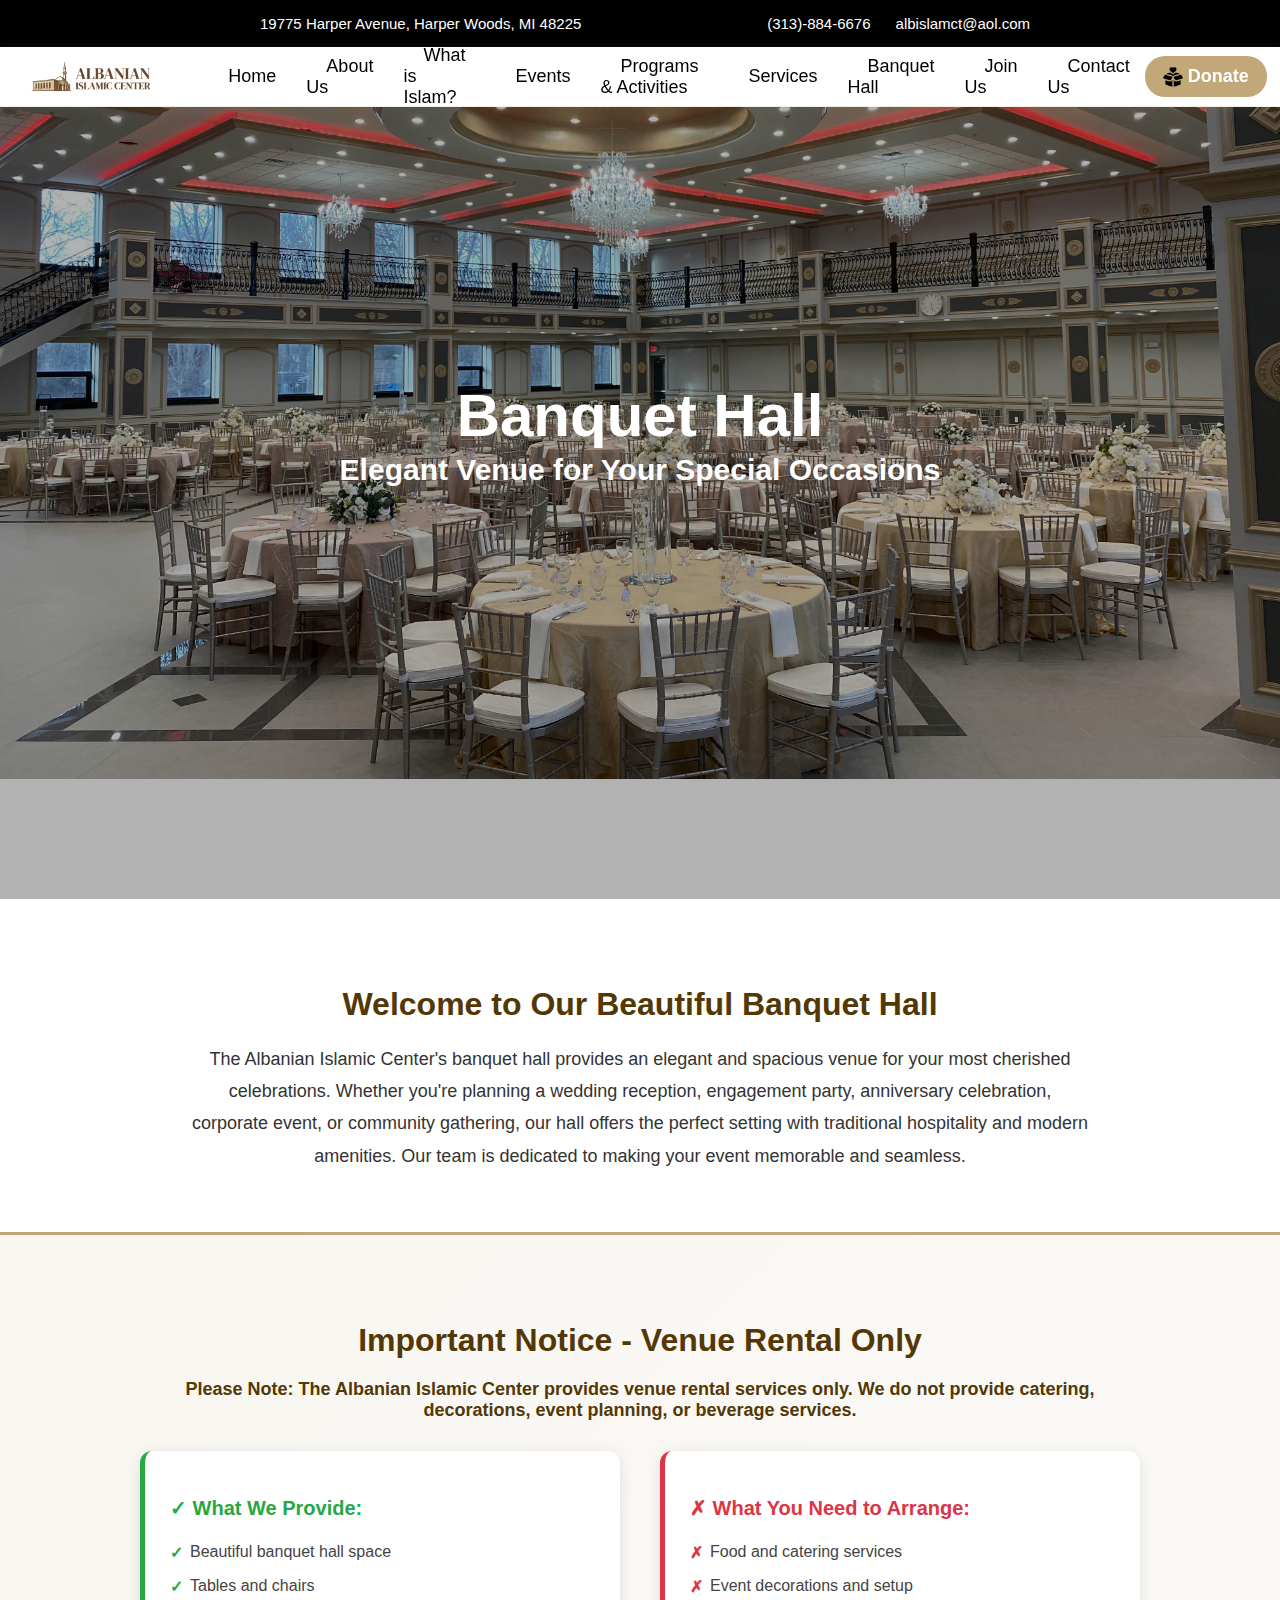
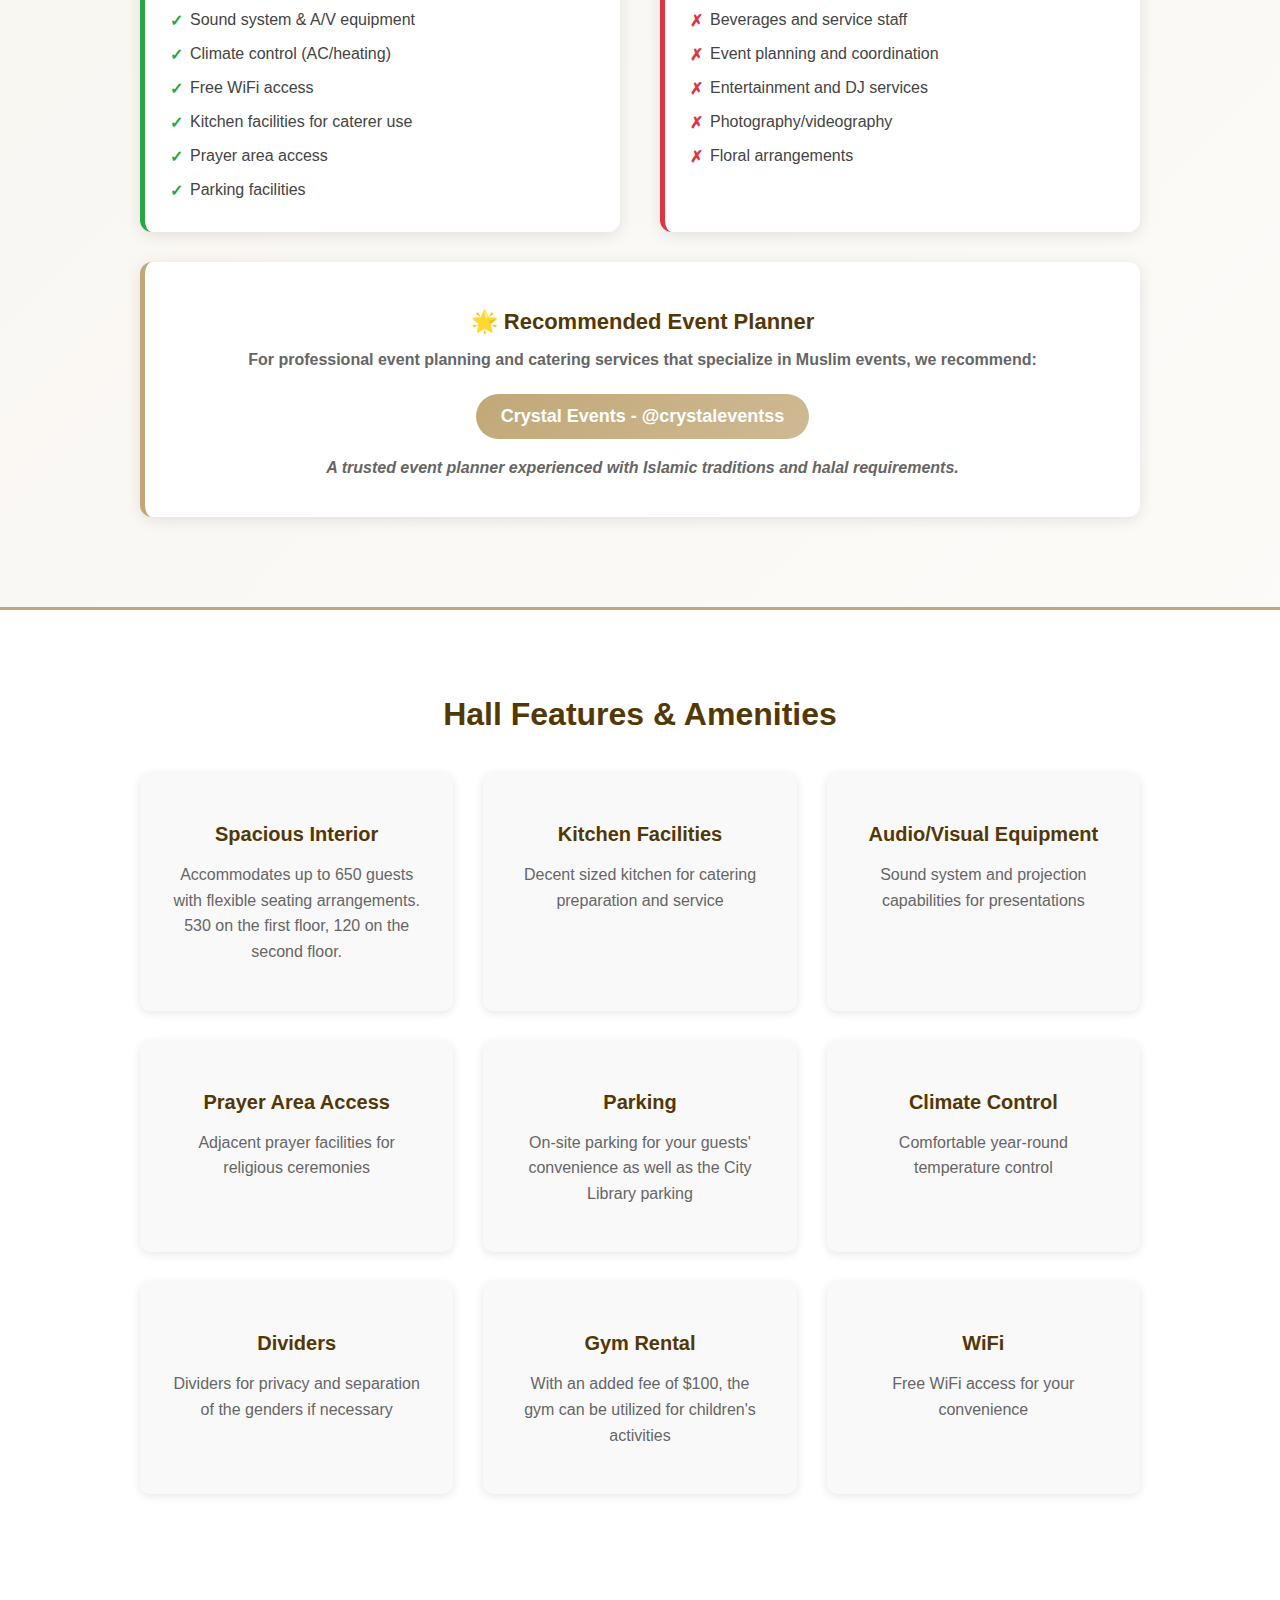
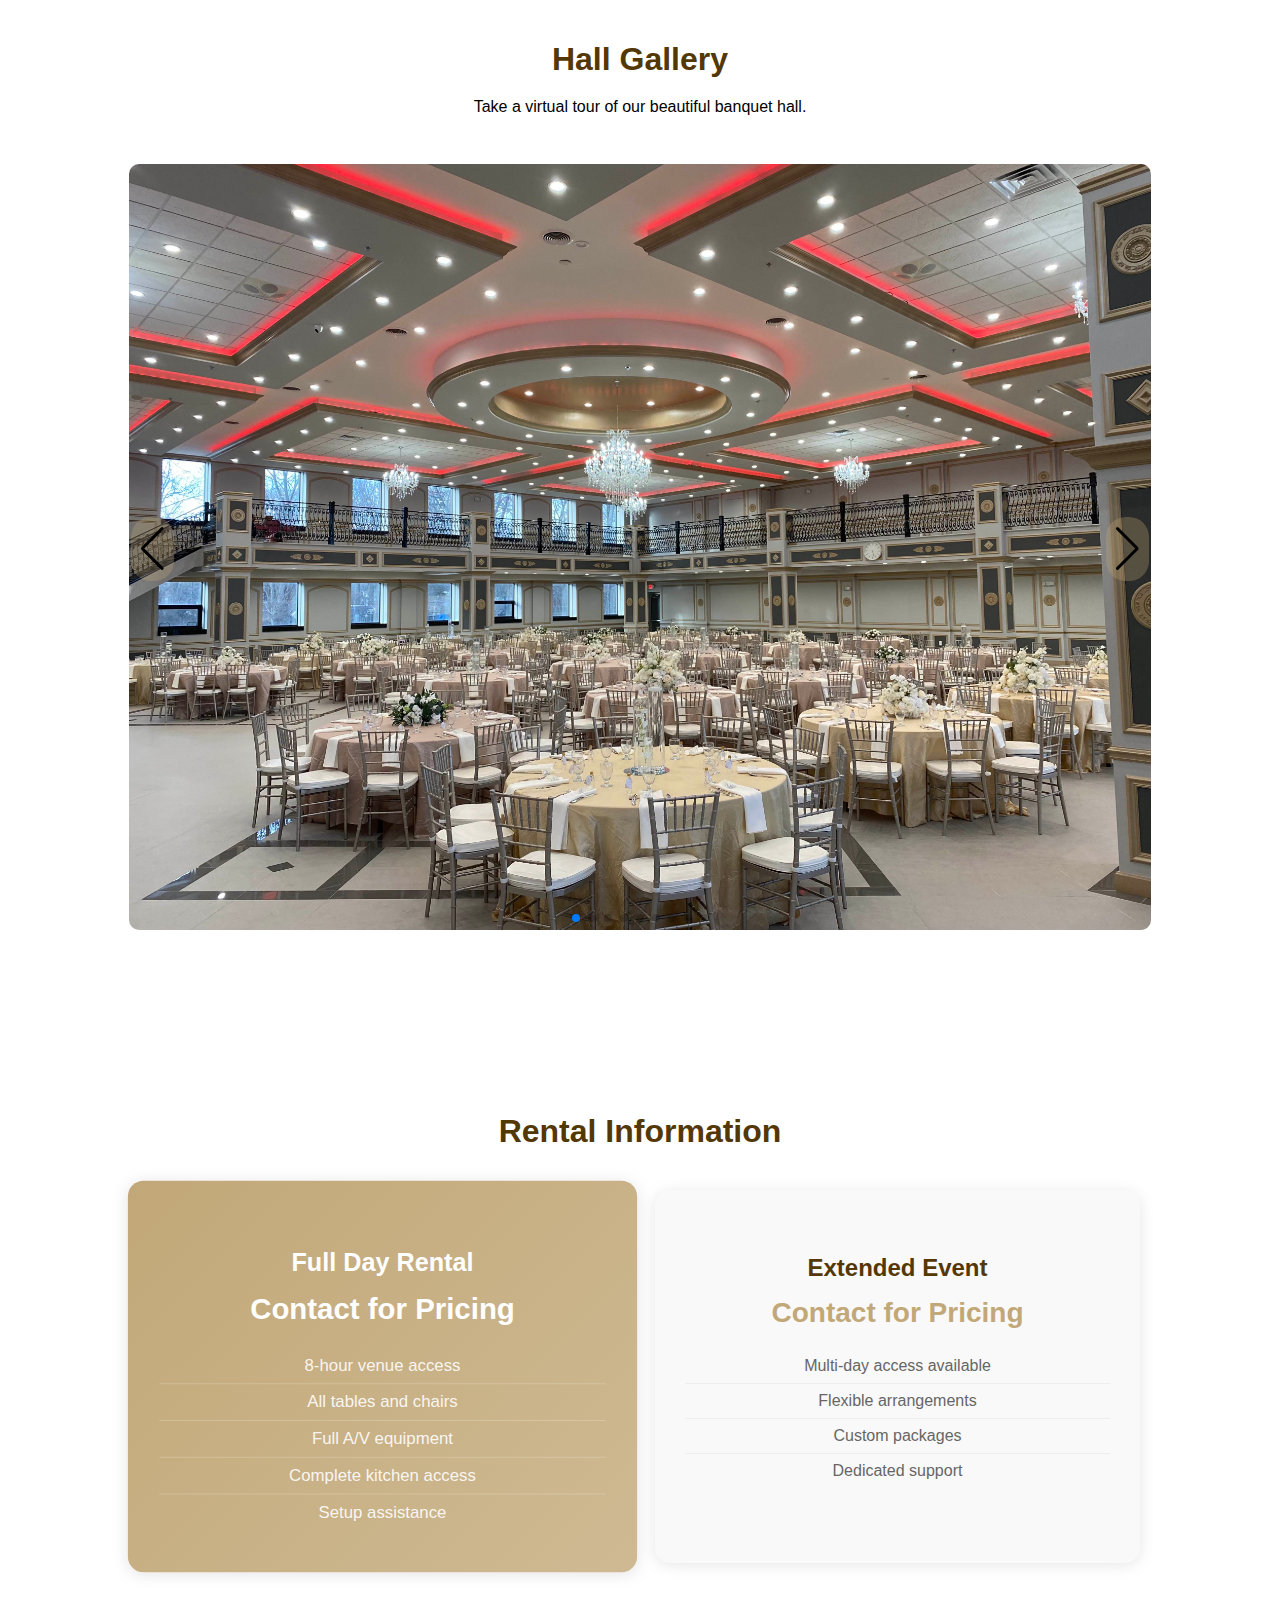
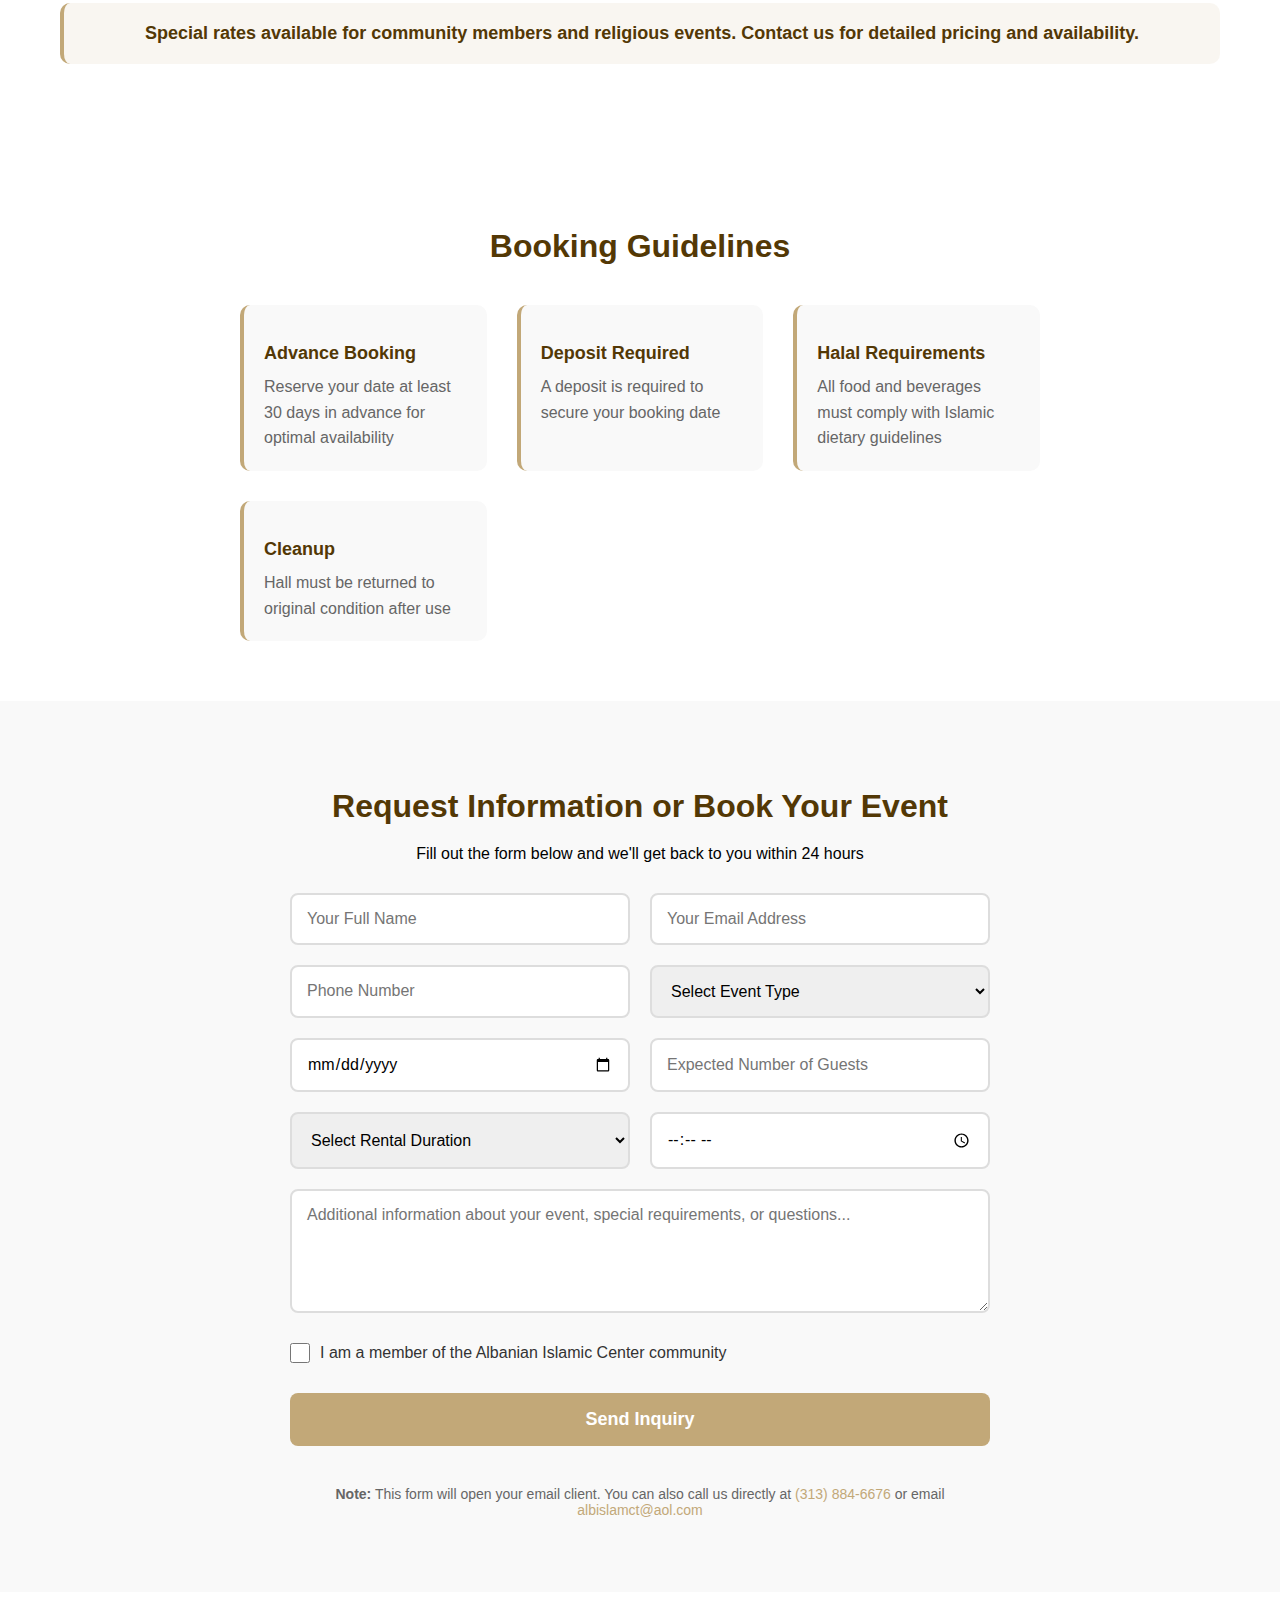
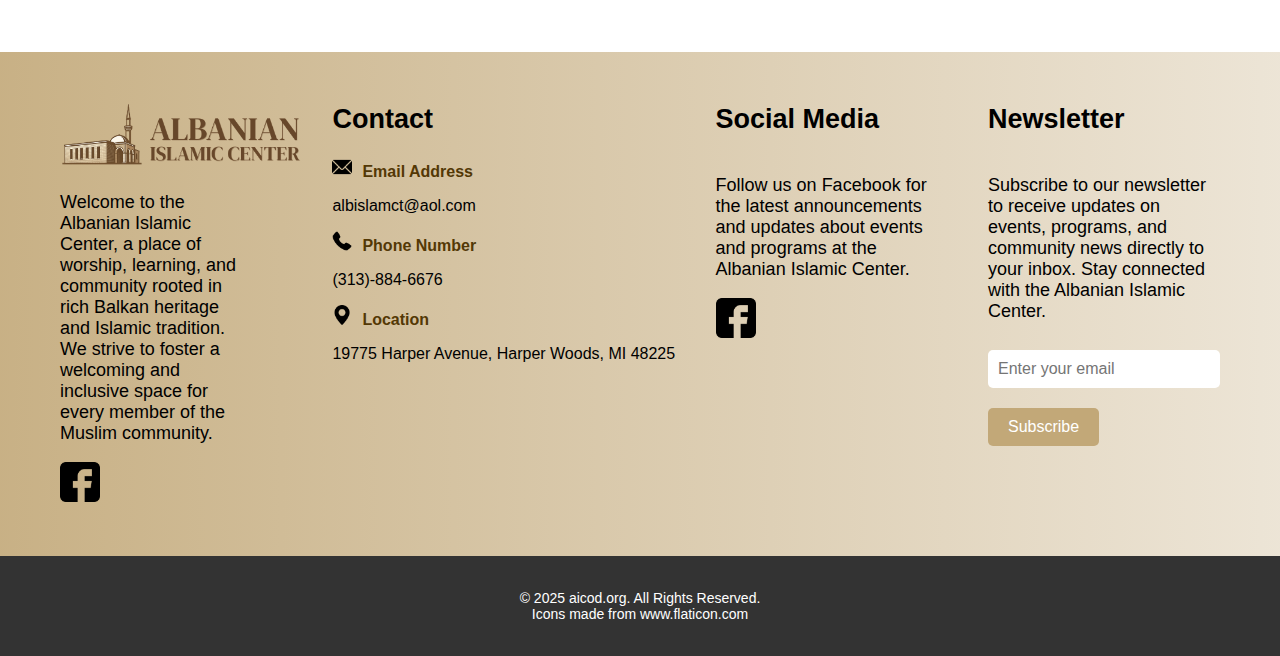
<file: banquethall.html>
<!DOCTYPE html>
<html lang="en">
    <head>
        <title>Albanian Islamic Center - Banquet Hall</title>
        <link rel="stylesheet" href="Style-Sheets/banquet-styles.css">
        <link
            rel="stylesheet"
            href="https://cdn.jsdelivr.net/npm/swiper@11/swiper-bundle.min.css"
        />
    </head>

    <body>
        <div id="fb-root"></div>
        <script async defer crossorigin="anonymous" src="https://connect.facebook.net/en_US/sdk.js#xfbml=1&version=v22.0"></script>
        
        <div class="contacttop">
            <p>19775 Harper Avenue, Harper Woods, MI 48225</p>
            <p>(313)-884-6676&nbsp;&nbsp;&nbsp;&nbsp;&nbsp;&nbsp;albislamct@aol.com</p>
        </div>

        <nav class="navbar">
            <a href="#" class="logo">
                <img src="images/Logo.png">
            </a>
            <ul>
                <li><a href="index.html">Home</a></li>
                <li><a href="about.html">About Us</a></li>
                <li><a href="islam.html">What is Islam?</a></li>
                <li><a href="events.html">Events</a></li>
                <li><a href="sundayschool.html">Programs & Activities</a></li>
                <li><a href="services.html">Services</a></li>
                <li><a href="banquethall.html">Banquet Hall</a></li>
                <li><a href="membership.html">Join Us</a></li>
                <li><a href="contactus.html">Contact Us</a></li>
            </ul>
            <a href="#" class="donate-btn">
                <img src="images/donation.png" class="heart-icon">
                Donate
            </a> 
        </nav>

        <div class="mainpage">
            <div class="slideshow-container">
                <div class="mySlides fade">
                    <img src="images/hero-events.jpg" class="slideimg" width="100%">
                </div>
            </div>
            <div class="text-overlay">
                <h1 class="banner-text">Banquet Hall</h1>
                <h2 class="banner-subtext">Elegant Venue for Your Special Occasions</h2>
            </div>
        </div>

        <!-- Banquet Hall Introduction -->
        <section class="banquet-intro">
            <h2>Welcome to Our Beautiful Banquet Hall</h2>
            <p>
                The Albanian Islamic Center's banquet hall provides an elegant and spacious venue for your most cherished celebrations. 
                Whether you're planning a wedding reception, engagement party, anniversary celebration, corporate event, or community gathering, 
                our hall offers the perfect setting with traditional hospitality and modern amenities. Our team is dedicated 
                to making your event memorable and seamless.
            </p>
        </section>

        <!-- Important Notice about Services -->
        <section class="disclaimer-section">
            <h2>Important Notice - Venue Rental Only</h2>
            <div class="disclaimer-content">
                <div class="disclaimer-main">
                    <p><strong>Please Note:</strong> The Albanian Islamic Center provides venue rental services only. We do not provide catering, decorations, event planning, or beverage services.</p>
                    
                    <div class="services-grid">
                        <div class="we-provide">
                            <h3>✓ What We Provide:</h3>
                            <ul>
                                <li>Beautiful banquet hall space</li>
                                <li>Tables and chairs</li>
                                <li>Sound system & A/V equipment</li>
                                <li>Climate control (AC/heating)</li>
                                <li>Free WiFi access</li>
                                <li>Kitchen facilities for caterer use</li>
                                <li>Prayer area access</li>
                                <li>Parking facilities</li>
                            </ul>
                        </div>
                        
                        <div class="you-arrange">
                            <h3>✗ What You Need to Arrange:</h3>
                            <ul>
                                <li>Food and catering services</li>
                                <li>Event decorations and setup</li>
                                <li>Beverages and service staff</li>
                                <li>Event planning and coordination</li>
                                <li>Entertainment and DJ services</li>
                                <li>Photography/videography</li>
                                <li>Floral arrangements</li>
                            </ul>
                        </div>
                    </div>
                    
                    <div class="recommended-planner">
                        <h3>🌟 Recommended Event Planner</h3>
                        <p>For professional event planning and catering services that specialize in Muslim events, we recommend:</p>
                        <a href="https://www.instagram.com/crystaleventss?igsh=b3B1bGk4M2ZtdGJ3" target="_blank" class="planner-link">
                            <strong>Crystal Events</strong> - @crystaleventss
                        </a>
                        <p class="planner-note">A trusted event planner experienced with Islamic traditions and halal requirements.</p>
                    </div>
                    
                    
                </div>
            </div>
        </section>

        <!-- Hall Features -->
        <section class="features-section">
            <h2>Hall Features & Amenities</h2>
            <div class="features-grid">
                <div class="feature-item">
                    <h3>Spacious Interior</h3>
                    <p>Accommodates up to 650 guests with flexible seating arrangements. 530 on the first floor, 120 on the second floor.</p>
                </div>
                <div class="feature-item">
                    <h3>Kitchen Facilities</h3>
                    <p>Decent sized kitchen for catering preparation and service</p>
                </div>
                <div class="feature-item">
                    <h3>Audio/Visual Equipment</h3>
                    <p>Sound system and projection capabilities for presentations</p>
                </div>
                <div class="feature-item">
                    <h3>Prayer Area Access</h3>
                    <p>Adjacent prayer facilities for religious ceremonies</p>
                </div>
                <div class="feature-item">
                    <h3>Parking</h3>
                    <p>On-site parking for your guests' convenience as well as the City Library parking</p>
                </div>
                <div class="feature-item">
                    <h3>Climate Control</h3>
                    <p>Comfortable year-round temperature control</p>
                </div>
                <div class="feature-item">
                    <h3>Dividers</h3>
                    <p>Dividers for privacy and separation of the genders if necessary</p>
                </div>
                <div class="feature-item">
                    <h3>Gym Rental</h3>
                    <p>With an added fee of $100, the gym can be utilized for children's activities</p>
                </div>
                <div class="feature-item">
                    <h3>WiFi</h3>
                    <p>Free WiFi access for your convenience</p>
                </div>
            </div>
        </section>

        <!-- Image Gallery -->
        <div class="gallery-section">
            <h2>Hall Gallery</h2>
            <p>Take a virtual tour of our beautiful banquet hall.</p>
            <div class="column111">
                <div class="container">
                    <div class="swiper">
                        <div class="swiper-wrapper">
                            <div class="swiper-slide"><img src="images/banquet1.jpg"></div>
                            <div class="swiper-slide"><img src="images/banquet2.jpg"></div>
                            <div class="swiper-slide"><img src="images/banquet3.jpg"></div>
                            <div class="swiper-slide"><img src="images/banquet4.jpg"></div>
                            <div class="swiper-slide"><img src="images/banquet5.jpg"></div>
                            <div class="swiper-slide"><img src="images/banquet6.jpg"></div>
                            <div class="swiper-slide"><img src="images/banquet7.jpg"></div>
                            <div class="swiper-slide"><img src="images/banquet8.jpg"></div>
                            <div class="swiper-slide"><img src="images/banquet10.jpg"></div>
                        </div>
                        <div class="swiper-pagination"></div>
                        <div class="swiper-button-prev"></div>
                        <div class="swiper-button-next"></div>
                    </div>
                </div>
            </div>
        </div>

        <!-- Pricing & Packages -->
        <section class="pricing-section">
            <h2>Rental Information</h2>
            <div class="pricing-grid">
                <div class="pricing-card featured">
                    <h3>Full Day Rental</h3>
                    <div class="price">Contact for Pricing</div>
                    <ul>
                        <li>8-hour venue access</li>
                        <li>All tables and chairs</li>
                        <li>Full A/V equipment</li>
                        <li>Complete kitchen access</li>
                        <li>Setup assistance</li>
                    </ul>
                </div>
                <div class="pricing-card">
                    <h3>Extended Event</h3>
                    <div class="price">Contact for Pricing</div>
                    <ul>
                        <li>Multi-day access available</li>
                        <li>Flexible arrangements</li>
                        <li>Custom packages</li>
                        <li>Dedicated support</li>
                    </ul>
                </div>
            </div>
            <p class="pricing-note">
                <strong>Special rates available for community members and religious events. 
                Contact us for detailed pricing and availability.</strong>
            </p>
        </section>

        <!-- Booking Guidelines -->
        <section class="guidelines-section">
            <h2>Booking Guidelines</h2>
            <div class="guidelines-content">
                <div class="guideline-item">
                    <h3>Advance Booking</h3>
                    <p>Reserve your date at least 30 days in advance for optimal availability</p>
                </div>
                <div class="guideline-item">
                    <h3>Deposit Required</h3>
                    <p>A deposit is required to secure your booking date</p>
                </div>
                <div class="guideline-item">
                    <h3>Halal Requirements</h3>
                    <p>All food and beverages must comply with Islamic dietary guidelines</p>
                </div>
                <div class="guideline-item">
                    <h3>Cleanup</h3>
                    <p>Hall must be returned to original condition after use</p>
                </div>
            </div>
        </section>

        <!-- Contact Form -->
        <section class="rental-form-section">
            <h2>Request Information or Book Your Event</h2>
            <p>Fill out the form below and we'll get back to you within 24 hours</p>
            <form action="mailto:albislamct@aol.com" method="post" enctype="text/plain">
                <div class="form-row">
                    <input type="text" name="name" placeholder="Your Full Name" required>
                    <input type="email" name="email" placeholder="Your Email Address" required>
                </div>
                <div class="form-row">
                    <input type="tel" name="phone" placeholder="Phone Number" required>
                    <select name="event_type" required>
                        <option value="">Select Event Type</option>
                        <option value="wedding">Wedding Reception</option>
                        <option value="engagement">Engagement Party</option>
                        <option value="anniversary">Anniversary Celebration</option>
                        <option value="birthday">Birthday Party</option>
                        <option value="corporate">Corporate Event</option>
                        <option value="community">Community Gathering</option>
                        <option value="religious">Religious Event</option>
                        <option value="other">Other</option>
                    </select>
                </div>
                <div class="form-row">
                    <input type="date" name="preferred_date" required>
                    <input type="number" name="guest_count" placeholder="Expected Number of Guests" min="1" max="650" required>
                </div>
                <div class="form-row">
                    <select name="rental_duration">
                        <option value="">Select Rental Duration</option>
                        <option value="full_day">Full Day (8 hours)</option>
                        <option value="extended">Extended/Custom</option>
                    </select>
                    <input type="time" name="start_time" placeholder="Preferred Start Time">
                </div>
                <textarea name="additional_info" rows="5" placeholder="Additional information about your event, special requirements, or questions..."></textarea>
                <div class="checkbox-section">
                    <label>
                        <input type="checkbox" name="community_member" value="yes">
                        I am a member of the Albanian Islamic Center community
                    </label>
                </div>
                <button type="submit">Send Inquiry</button>
                <p class="form-note">
                    <strong>Note:</strong> This form will open your email client. You can also call us directly at 
                    <a href="tel:313-884-6676">(313) 884-6676</a> or email 
                    <a href="mailto:albislamct@aol.com">albislamct@aol.com</a>
                </p>
            </form>
        </section>

        <!-- Footer -->
        <div class="support-section">
            <div class="row">
                <div class="support-text">
                    <img src="images/Logo.png" alt="Albanian Islamic Center Logo" class="logo-img">
                    <p>Welcome to the Albanian Islamic Center, a place of worship, learning, and community rooted in 
                        rich Balkan heritage and Islamic tradition. We strive to foster a welcoming and inclusive 
                        space for every member of the Muslim community.</p>
                    <a href="https://www.facebook.com/Albanianislamiccenter/?ref=embed_page#" class="social-media" target="_blank"> 
                        <img src="images/facebook.png" class="facebook-img">
                    </a>
                </div>
                <div class="contact-info">
                    <h2>Contact</h2>
                    <h3><img src="images/email.png" class="email-icon">Email Address</h3>
                    <p>albislamct@aol.com</p>
                    <h3><img src="images/phone-call.png" class="phone-icon">Phone Number</h3>
                    <p>(313)-884-6676</p>
                    <h3><img src="images/pin.png" class="pin-icon">Location</h3>
                    <p>19775 Harper Avenue, Harper Woods, MI 48225</p>
                </div>
                <div class="socials">
                    <h2>Social Media</h2>
                    <p>Follow us on Facebook for the latest announcements and updates about events and programs at 
                        the Albanian Islamic Center.</p>
                    <a href="https://www.facebook.com/Albanianislamiccenter/" class="social-media" target="_blank">
                        <img src="images/facebook.png" alt="Facebook" class="facebook-img">
                    </a>
                </div>
                <div class="newsletter">
                    <h2>Newsletter</h2>
                    <p>Subscribe to our newsletter to receive updates on events, programs, and community news directly 
                        to your inbox. Stay connected with the Albanian Islamic Center.</p>
                    <form action="https://aol.us13.list-manage.com/subscribe/post?u=096bcfd7c98cb079bfb26df4f&amp;id=36db6b2f2f" method="post" novalidate>
                        <input type="email" name="EMAIL" id="email" placeholder="Enter your email" required>
                        <div style="position: absolute; left: -5000px;" aria-hidden="true">
                            <input type="text" name="b_096bcfd7c98cb079bfb26df4f_36db6b2f2f" tabindex="-1" value="">
                        </div>
                        <button type="submit">Subscribe</button>
                    </form>
                </div>
            </div>
        </div>

        <footer> 
            <p>© 2025 aicod.org. All Rights Reserved.<br>
            Icons made from www.flaticon.com</p>
        </footer>

        <script src="https://cdn.jsdelivr.net/npm/swiper@11/swiper-bundle.min.js"></script>
        <script src="webscripts.js"></script>
        <script>
            // Show the first slide
            document.querySelector('.mySlides').style.display = 'block';
        </script>
    </body>
</html>
</file>
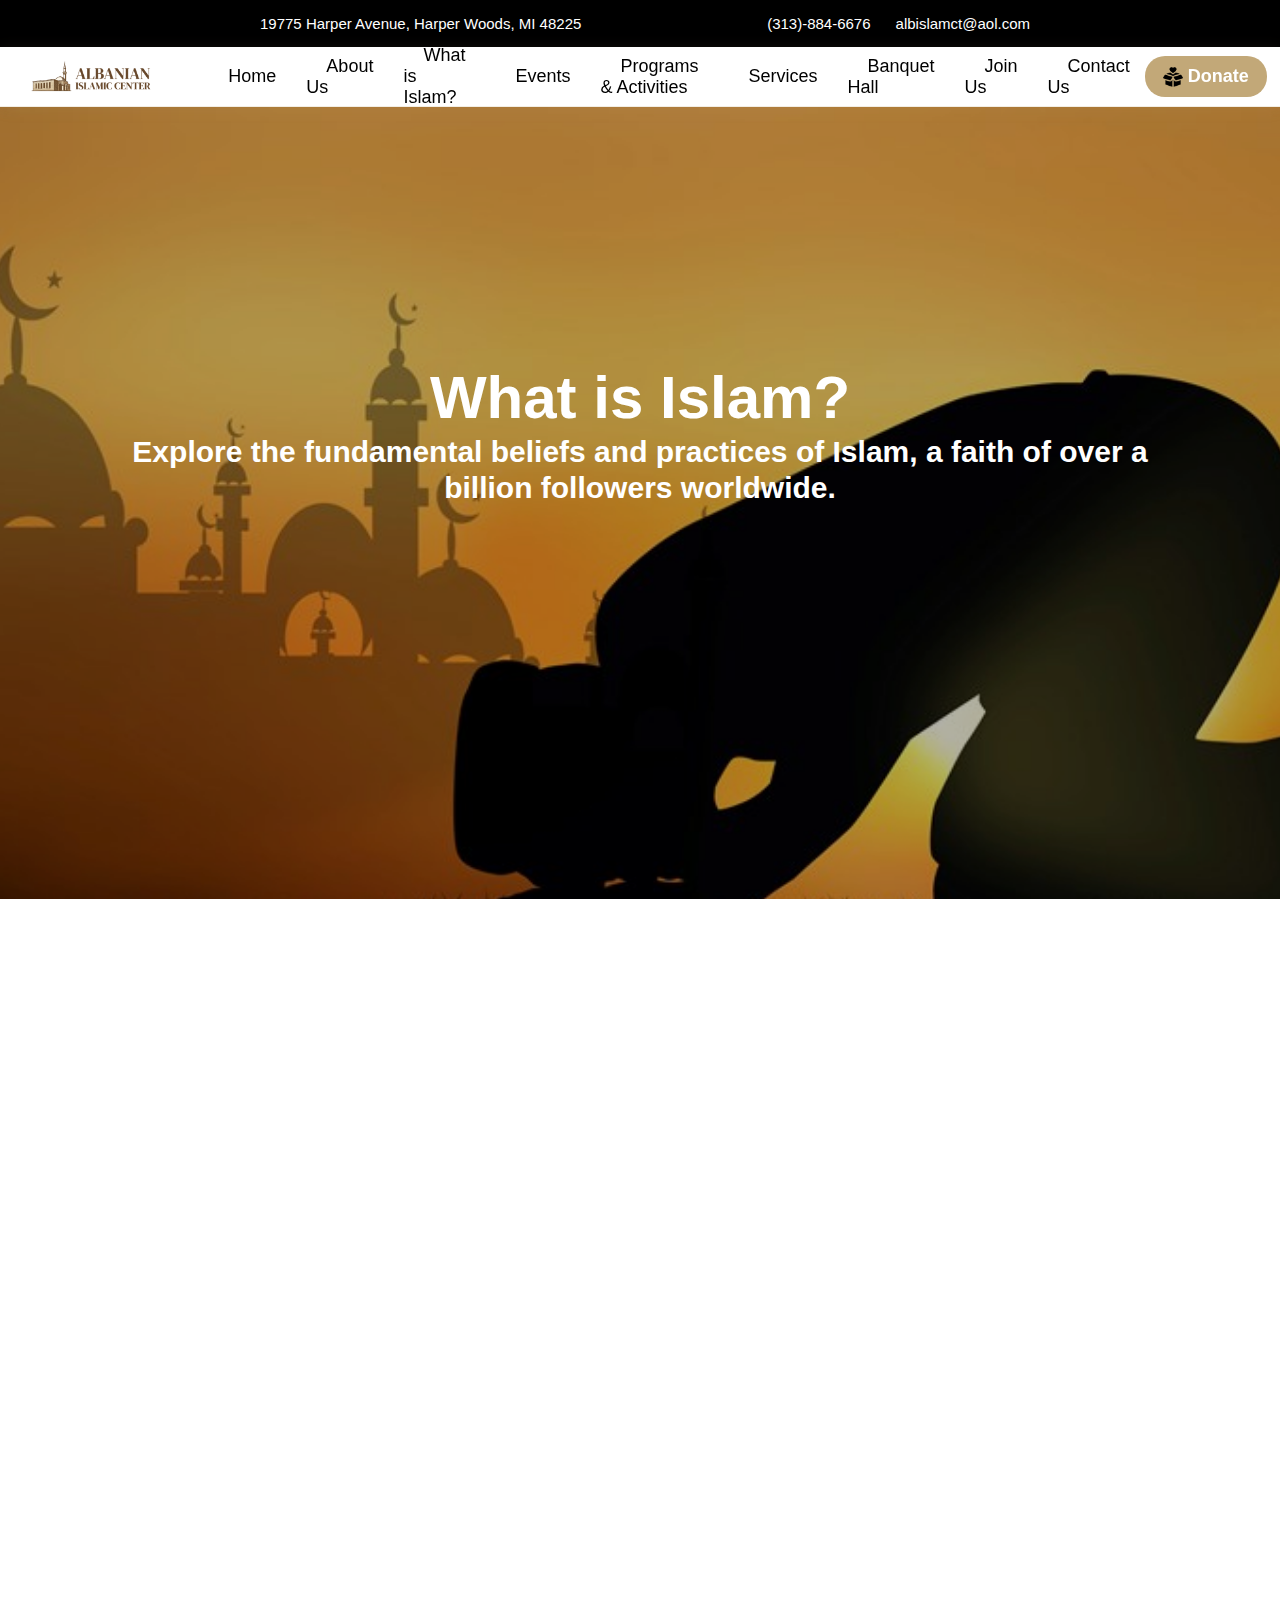
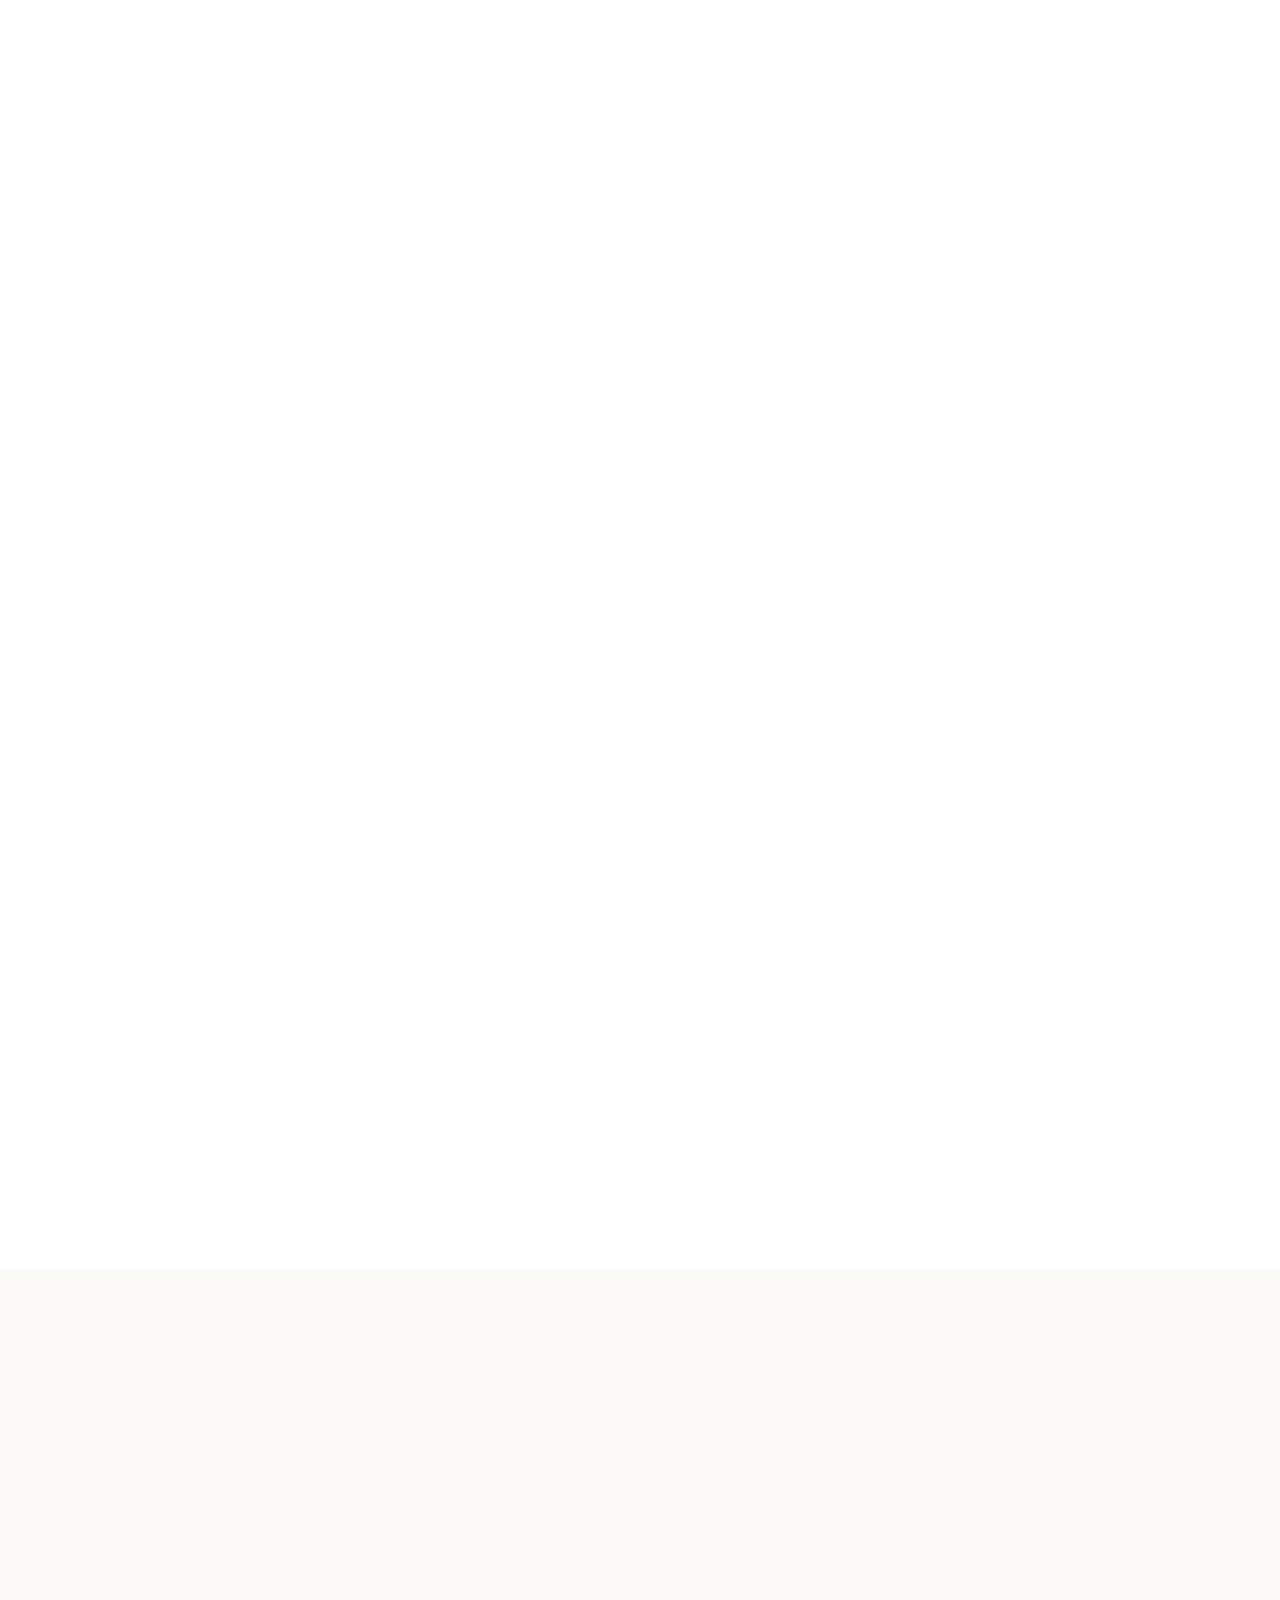
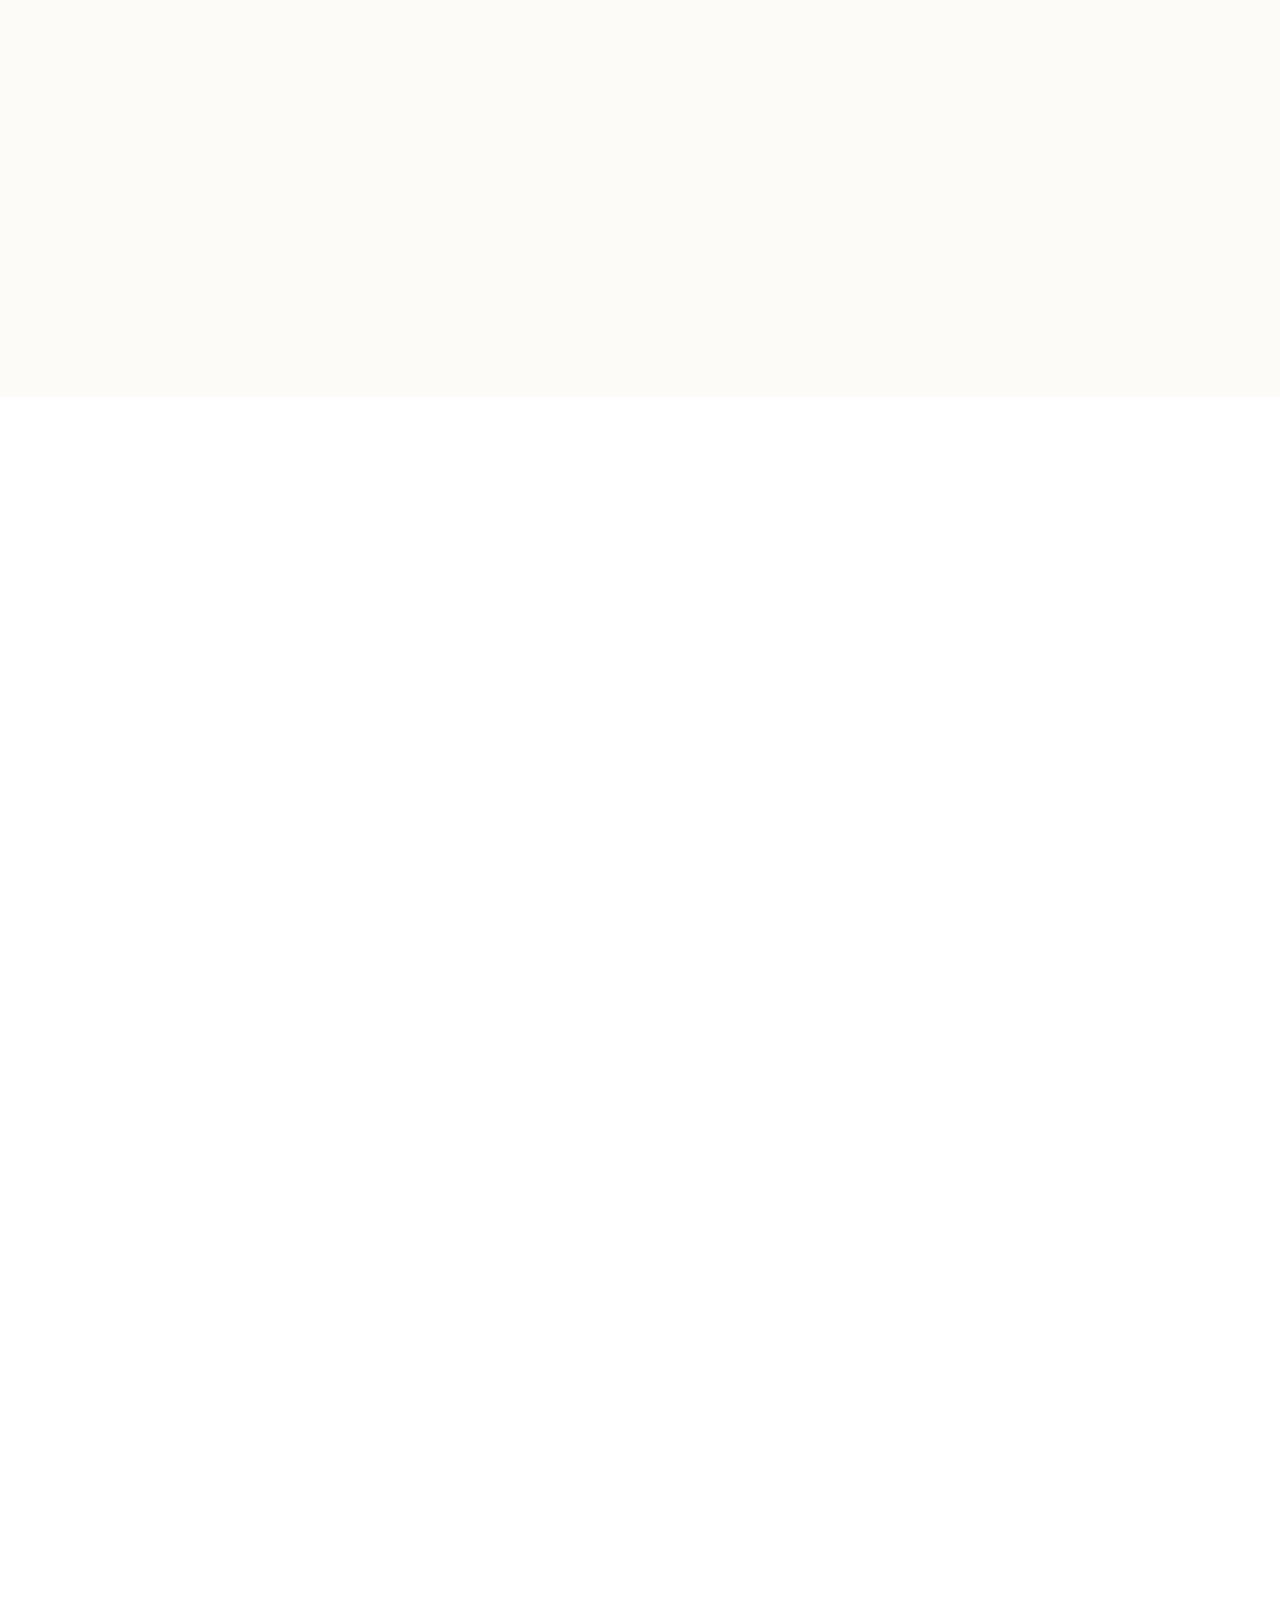
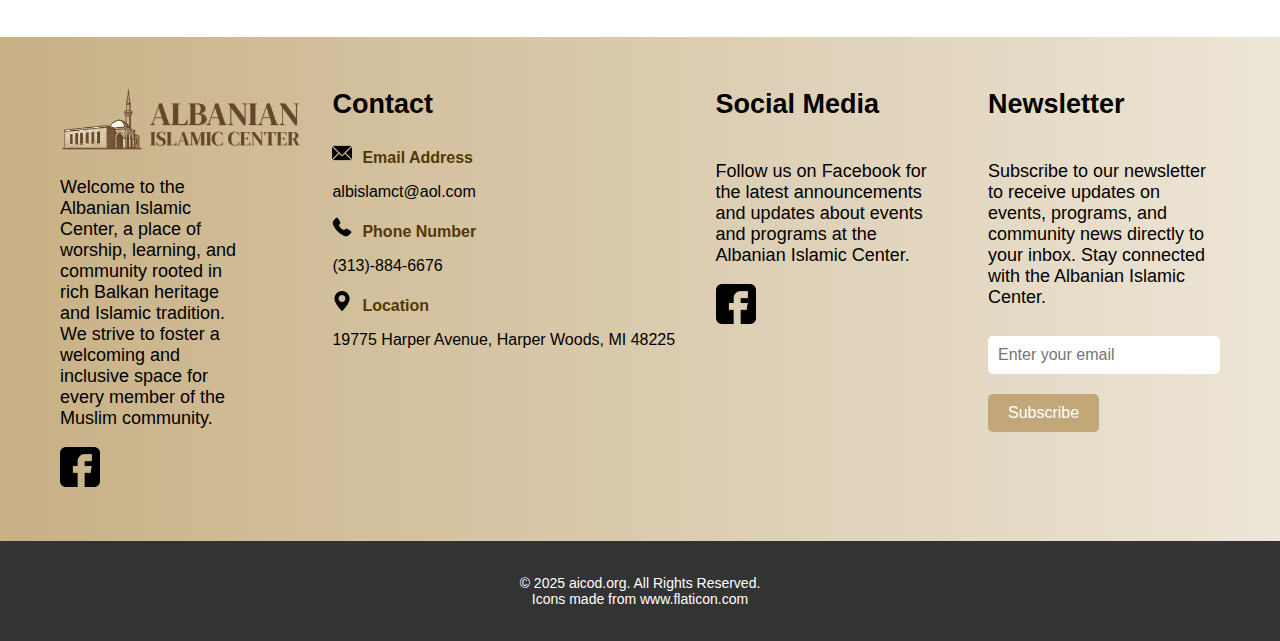
<file: islam.html>
<!DOCTYPE html>
<html lang="en">
    <head>
        <title>Albanian Islamic Center - What is Islam?</title>
        <link rel="stylesheet" href="Style-Sheets/islam-styles.css">
        <link rel="stylesheet" href="https://unpkg.com/aos@next/dist/aos.css" />
    </head>

    <body>
        <div id="fb-root"></div>
        <script async defer crossorigin="anonymous" src="https://connect.facebook.net/en_US/sdk.js#xfbml=1&version=v22.0"></script>
        
        <div class="contacttop">
            <p>19775 Harper Avenue, Harper Woods, MI 48225</p>
            <p>(313)-884-6676&nbsp;&nbsp;&nbsp;&nbsp;&nbsp;&nbsp;albislamct@aol.com</p>
        </div>

        <nav class="navbar">
            <a href="#" class="logo">
                <img src="images/Logo.png">
            </a>
            <ul>
                <li><a href="index.html">Home</a></li>
                <li><a href="about.html">About Us</a></li>
                <li><a href="islam.html">What is Islam?</a></li>
                <li><a href="events.html">Events</a></li>
                <li><a href="sundayschool.html">Programs & Activities</a></li>
                <li><a href="services.html">Services</a></li>
                <li><a href="banquethall.html">Banquet Hall</a></li>
                <li><a href="membership.html">Join Us</a></li>
                <li><a href="contactus.html">Contact Us</a></li>
            </ul>
            <a href="#" class="donate-btn">
                <img src="images/donation.png" class="heart-icon">
                Donate
            </a> 
        </nav>

        <div class="mainpage">
            <div class="slideshow-container">
                <div class="mySlides fade">
                    <img src="images/islam-fact.jpg" class="slideimg" width="100%">
                </div>
            </div>
            <div class="text-overlay">
                <h1 class="banner-text">What is Islam?</h1>
                <h2 class="banner-subtext">Explore the fundamental beliefs and practices of Islam, a faith of over a billion followers worldwide.</h2>
            </div>
        </div>

        <div class="intro-section">
            <div class="row">
                <div class="column55" data-aos="fade-right">
                    <h1>What is Islam?</h1>
                    <p class="introtext">Islam is a monotheistic faith revealed to the Prophet Muhammad ﷺ over 1,400 years ago.
                         The word "Islam" means "submission to the will of God," and it emphasizes peace, compassion, and justice.
                          Today, over 1.9 billion Muslims across the world follow this path, striving to live lives rooted in moral
                           clarity, spiritual devotion, and service to others.</p>
                    <p class="introtext">Muslims believe in one God (Allah), who is merciful, just, and all-powerful. They seek to
                         develop a close relationship with Him through acts of worship, righteous living, and care for creation. 
                         At its core, Islam is both a personal journey and a communal way of life, offering guidance for both spiritual 
                         and everyday matters.</p>
                    <p class="introtext">The foundation of a Muslim's practice lies in the <b>Five Pillars of Islam</b>—declarations and acts 
                        that shape the daily rhythm and lifelong commitments of a believer. These include the testimony of faith, 
                        prayer, charity, fasting, and pilgrimage.</p>
                    <p class="introtext">Equally essential are the <b>Six Articles of Faith</b>, which form the basis of Islamic belief:
                         belief in Allah, His angels, His revealed books, His prophets, the Day of Judgment, and divine decree.
                        Together, these pillars provide a comprehensive spiritual and ethical framework—grounding Muslims in their faith while encouraging compassion, discipline, and purpose in the world.</p>
                </div>
                <div class="column66" data-aos="fade-left">
                    <img src="images/Quran.jpg" class="islamfactimg">
                </div>   
            </div>
        </div>

        <div class="Five-pillars">
            <h1 data-aos="fade-up">Five Pillars of Islam</h1>
            <div class="grid-container">
                <div class="grid-item1" data-aos="fade-up" data-aos-delay="100">
                    <img src="images/shahada.jpg" class="pillars-img">
                    <h2>Shahada (Testimony of Faith)</h2>
                    <p>The declaration that "There is no god but Allah, and Muhammad is His messenger." This testimony is the foundation of Islamic faith and the first step into Islam.</p>
                </div>
                <div class="grid-item2" data-aos="fade-up" data-aos-delay="200">
                    <img src="images/prayer.jpg" class="pillars-img">
                    <h2>Salah (Prayer)</h2>
                    <p>Five daily prayers performed at specific times, creating a direct connection between the believer and Allah. Prayer provides spiritual guidance, mindfulness, and community.</p>
                </div>
                <div class="grid-item3" data-aos="fade-up" data-aos-delay="300">
                    <img src="images/zaakt.jpg" class="pillars-img">
                    <h2>Zakat (Charity)</h2>
                    <p>Obligatory giving of a portion of one's wealth to help those in need. Zakat purifies wealth and ensures social justice and community support.</p>
                </div>
                <div class="grid-item4" data-aos="fade-up" data-aos-delay="400">
                    <img src="images/fasting.jpg" class="pillars-img">
                    <h2>Sawm (Fasting)</h2>
                    <p>Fasting during the month of Ramadan from dawn to sunset, abstaining from food, drink, and other physical needs. This practice develops self-discipline and empathy.</p>
                </div>
                <div class="grid-item5" data-aos="fade-up" data-aos-delay="500">
                    <img src="images/hajj.jpg" class="pillars-img">
                    <h2>Hajj (Pilgrimage)</h2>
                    <p>The pilgrimage to Mecca, required once in a lifetime for those who are physically and financially able. Hajj unites Muslims from around the world in worship.</p>
                </div>
            </div>
        </div>

        <div class="Six-articles">
            <h1 data-aos="fade-up">Six Articles of Faith</h1>
             <div class="grid-container2">
                <div class="grid-item11" data-aos="fade-up" data-aos-delay="100">
                    <div class="faith-icon"></div>
                    <h2>Belief in Allah</h2>
                    <p>The belief in the one, unique, all-powerful, and merciful Creator of everything. Allah is the Arabic word for God.</p>
                </div>
                <div class="grid-item22" data-aos="fade-up" data-aos-delay="200">
                    <div class="faith-icon"></div>
                    <h2>Belief in Angels</h2>
                    <p>Belief in unseen beings created by Allah who carry out His commands without free will. Angels serve Allah and deliver His messages.</p>
                </div>
                <div class="grid-item33" data-aos="fade-up" data-aos-delay="300">
                    <div class="faith-icon"></div>
                    <h2>Belief in Divine Books</h2>
                    <p>Belief in the revealed scriptures such as the Quran, Torah, Psalms, and Gospel, with the Quran being the final revelation.</p>
                </div>
                <div class="grid-item44" data-aos="fade-up" data-aos-delay="400">
                    <div class="faith-icon"></div>
                    <h2>Belief in Prophets</h2>
                    <p>Belief in the messengers chosen by Allah to guide humanity, including Adam, Moses, Jesus, and Muhammad ﷺ as the final prophet.</p>
                </div>
                <div class="grid-item55" data-aos="fade-up" data-aos-delay="500">
                    <div class="faith-icon"></div>
                    <h2>Belief in the Last Day</h2>
                    <p>Belief in a final day when every soul will be held accountable and judged by Allah for their deeds in this life.</p>
                </div>
                <div class="grid-item66" data-aos="fade-up" data-aos-delay="600">
                    <div class="faith-icon"></div>
                    <h2>Belief in Qadr</h2>
                    <p>Belief that all things occur by the will and knowledge of Allah, who is just and wise. This includes divine predestination.</p>
                </div>
            </div>
        </div>

        <div class="Questions" data-aos="fade-up">
            <h1>Frequently Asked Questions</h1>
            
            <button class="accordion">What is the Quran?</button>
            <div class="panel">
                <p>The Quran is the holy book of Islam, believed by Muslims to be the direct word of Allah as revealed to Prophet Muhammad ﷺ through the Angel Gabriel. It contains 114 chapters (surahs) and covers guidance for all aspects of life, including worship, morality, guidance for mankind, and law. Muslims believe the Quran has remained unchanged since its revelation over 1,400 years ago.</p>
            </div>

            <button class="accordion">What do Muslims think of Jesus?</button>
            <div class="panel">
                <p>Muslims hold Jesus (Isa in Arabic) in high regard as one of the most important prophets sent by Allah. They believe he was born of the Virgin Mary through a miracle, performed miracles by Allah's permission, and delivered the Gospel. However, Muslims believe Jesus was a human prophet, not divine, and that he was not crucified but was raised to heaven by Allah. Muslims eagerly await his return before the Day of Judgment.</p>
            </div>

            <button class="accordion">How do Muslims pray?</button>
            <div class="panel">
                <p>Muslims pray five times daily: at dawn (Fajr), midday (Dhuhr), afternoon (Asr), sunset (Maghrib), and night (Isha). Before praying, Muslims perform ritual purification (wudu). Prayer involves specific movements including standing, bowing, and prostrating while reciting verses from the Quran and praising Allah. Muslims face the direction of the Kaaba in Mecca during prayer.</p>
            </div>

            <button class="accordion">What is the difference between Islam and Christianity?</button>
            <div class="panel">
                <p>While both religions worship the same God and share many prophets, there are key differences. Muslims believe in the strict oneness of God (Tawhid) without partners or trinity. They believe Muhammad ﷺ is the final prophet, and the Quran is the final revelation. Christians believe in the Trinity and that Jesus is divine. However, both faiths emphasize love, compassion, charity, and moral living.</p>
            </div>

            <button class="accordion">What does Islam say about other religions?</button>
            <div class="panel">
                <p>Islam recognizes Christianity and Judaism as "People of the Book" (Ahl al-Kitab) and acknowledges their prophets and scriptures. The Quran states "there is no compulsion in religion" and emphasizes religious tolerance. Muslims are encouraged to be respectful and just in their dealings with people of all faiths, while maintaining their own beliefs and practices.</p>
            </div>

            <button class="accordion">What is Jihad?</button>
            <div class="panel">
                <p>Jihad literally means "struggle" or "effort" in Arabic. The primary meaning is the internal spiritual struggle against one's own negative impulses and desires. When referring to physical struggle, Islamic law requires it to be defensive, proportionate, and conducted with strict rules protecting civilians, religious sites, and the environment. The greater jihad is always the internal struggle for spiritual improvement.</p>
            </div>

            <button class="accordion">How can I learn more about Islam?</button>
            <div class="panel">
                <p>You can start by reading the Quran, visiting a local mosque, speaking with Muslims in your community, or taking an introductory course. Many mosques offer guided tours and educational programs. At the Albanian Islamic Center, we welcome visitors and questions. You can also attend our Friday prayers, community events, or speak with our imam for guidance.</p>
            </div>
        </div>

        <div class="Learn-More" data-aos="fade-up">
            <h2>Want to learn more about Islam?</h2>
            <p class="learn-intro">We're happy to welcome guests, answer questions, and connect you with scholars or educational resources.</p>
            
            <div class="learn-options">
                <div class="learn-option">
                    
                    <h3>Visit Us</h3>
                    <p>Join us for Friday prayers, community events, or schedule a personal visit to learn more about our faith and community.</p>
                    <a href="contactus.html" class="learn-btn">Contact Us</a>
                </div>
                
                <div class="learn-option">
                
                    <h3>Speak with a Scholar</h3>
                    <p>Connect with our imam or Islamic scholars who can answer your questions and provide guidance on Islamic teachings.</p>
                    <a href="mailto:albislamct@aol.com" class="learn-btn">Email Us</a>
                </div>
                

            </div>
        </div>

        <!-- Footer -->
        <div class="support-section">
            <div class="row">
                <div class="support-text">
                    <img src="images/Logo.png" alt="Albanian Islamic Center Logo" class="logo-img">
                    <p>Welcome to the Albanian Islamic Center, a place of worship, learning, and community rooted in 
                        rich Balkan heritage and Islamic tradition. We strive to foster a welcoming and inclusive 
                        space for every member of the Muslim community.</p>
                    <a href="https://www.facebook.com/Albanianislamiccenter/?ref=embed_page#" class="social-media" target="_blank"> 
                        <img src="images/facebook.png" class="facebook-img">
                    </a>
                </div>
                <div class="contact-info">
                    <h2>Contact</h2>
                    <h3><img src="images/email.png" class="email-icon">Email Address</h3>
                    <p>albislamct@aol.com</p>
                    <h3><img src="images/phone-call.png" class="phone-icon">Phone Number</h3>
                    <p>(313)-884-6676</p>
                    <h3><img src="images/pin.png" class="pin-icon">Location</h3>
                    <p>19775 Harper Avenue, Harper Woods, MI 48225</p>
                </div>
                <div class="socials">
                    <h2>Social Media</h2>
                    <p>Follow us on Facebook for the latest announcements and updates about events and programs at 
                        the Albanian Islamic Center.</p>
                    <a href="https://www.facebook.com/Albanianislamiccenter/" class="social-media" target="_blank">
                        <img src="images/facebook.png" alt="Facebook" class="facebook-img">
                    </a>
                </div>
                <div class="newsletter">
                    <h2>Newsletter</h2>
                    <p>Subscribe to our newsletter to receive updates on events, programs, and community news directly 
                        to your inbox. Stay connected with the Albanian Islamic Center.</p>
                    <form action="https://aol.us13.list-manage.com/subscribe/post?u=096bcfd7c98cb079bfb26df4f&amp;id=36db6b2f2f" method="post" novalidate>
                        <input type="email" name="EMAIL" id="email" placeholder="Enter your email" required>
                        <div style="position: absolute; left: -5000px;" aria-hidden="true">
                            <input type="text" name="b_096bcfd7c98cb079bfb26df4f_36db6b2f2f" tabindex="-1" value="">
                        </div>
                        <button type="submit">Subscribe</button>
                    </form>
                </div>
            </div>
        </div>

        <footer> 
            <p>© 2025 aicod.org. All Rights Reserved.<br>
            Icons made from www.flaticon.com</p>
        </footer>

        <script src="https://cdn.jsdelivr.net/npm/swiper@11/swiper-bundle.min.js"></script>
        <script src="webscripts.js"></script>
        <script src="https://unpkg.com/aos@next/dist/aos.js"></script>
        <script>
            AOS.init({
                duration: 1000,
                once: true,
            });

         // Wait for the DOM to be fully loaded
        document.addEventListener('DOMContentLoaded', function() {
            // Add click event listeners to all accordion buttons
            document.querySelectorAll('.accordion').forEach(button => {
                button.addEventListener('click', function() {
                    const panel = this.nextElementSibling;
                    const isOpen = this.classList.contains('active');
                    
                    // Close all panels first
                    document.querySelectorAll('.accordion').forEach(acc => {
                        acc.classList.remove('active');
                        acc.nextElementSibling.style.maxHeight = null;
                    });
                    
                    // Open clicked panel if it wasn't already open
                    if (!isOpen) {
                        this.classList.add('active');
                        panel.style.maxHeight = panel.scrollHeight + "px";
                    }
                });
            });
        });



        </script>
    </body>
</html>
</file>
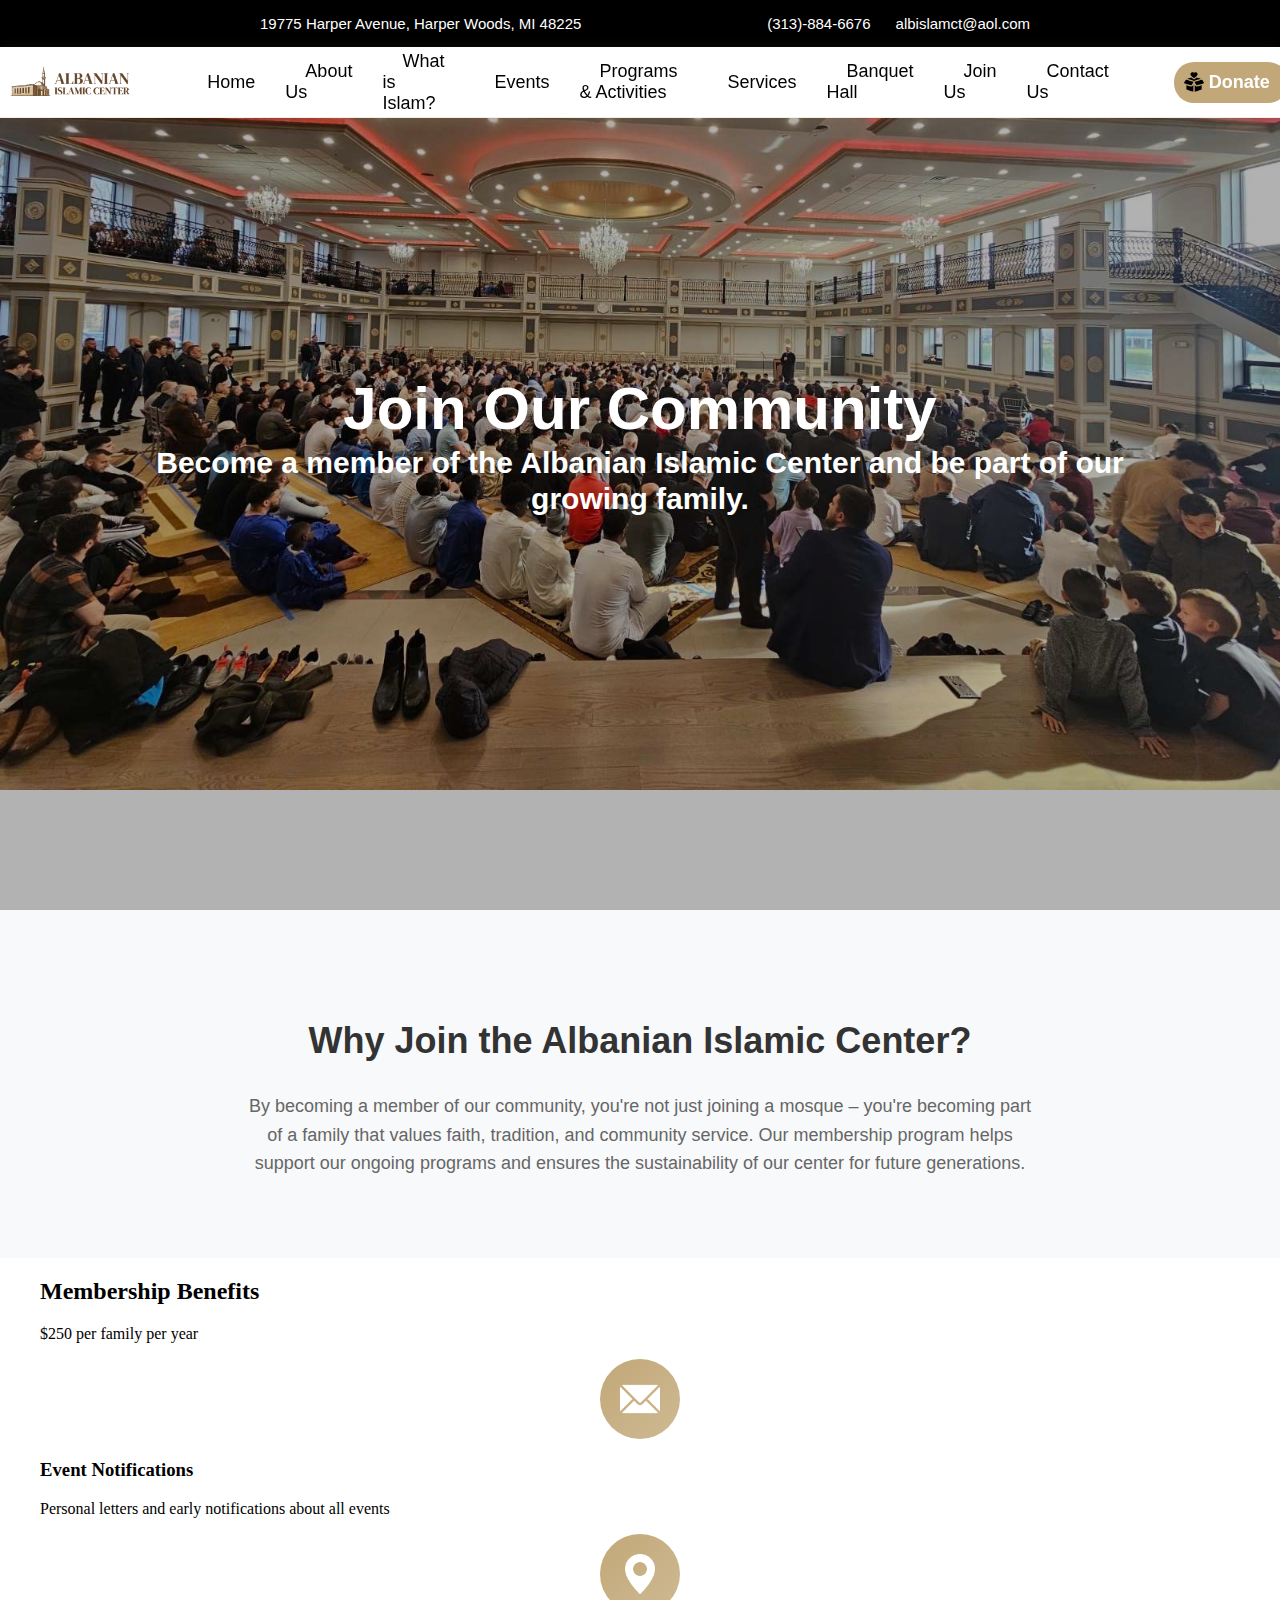
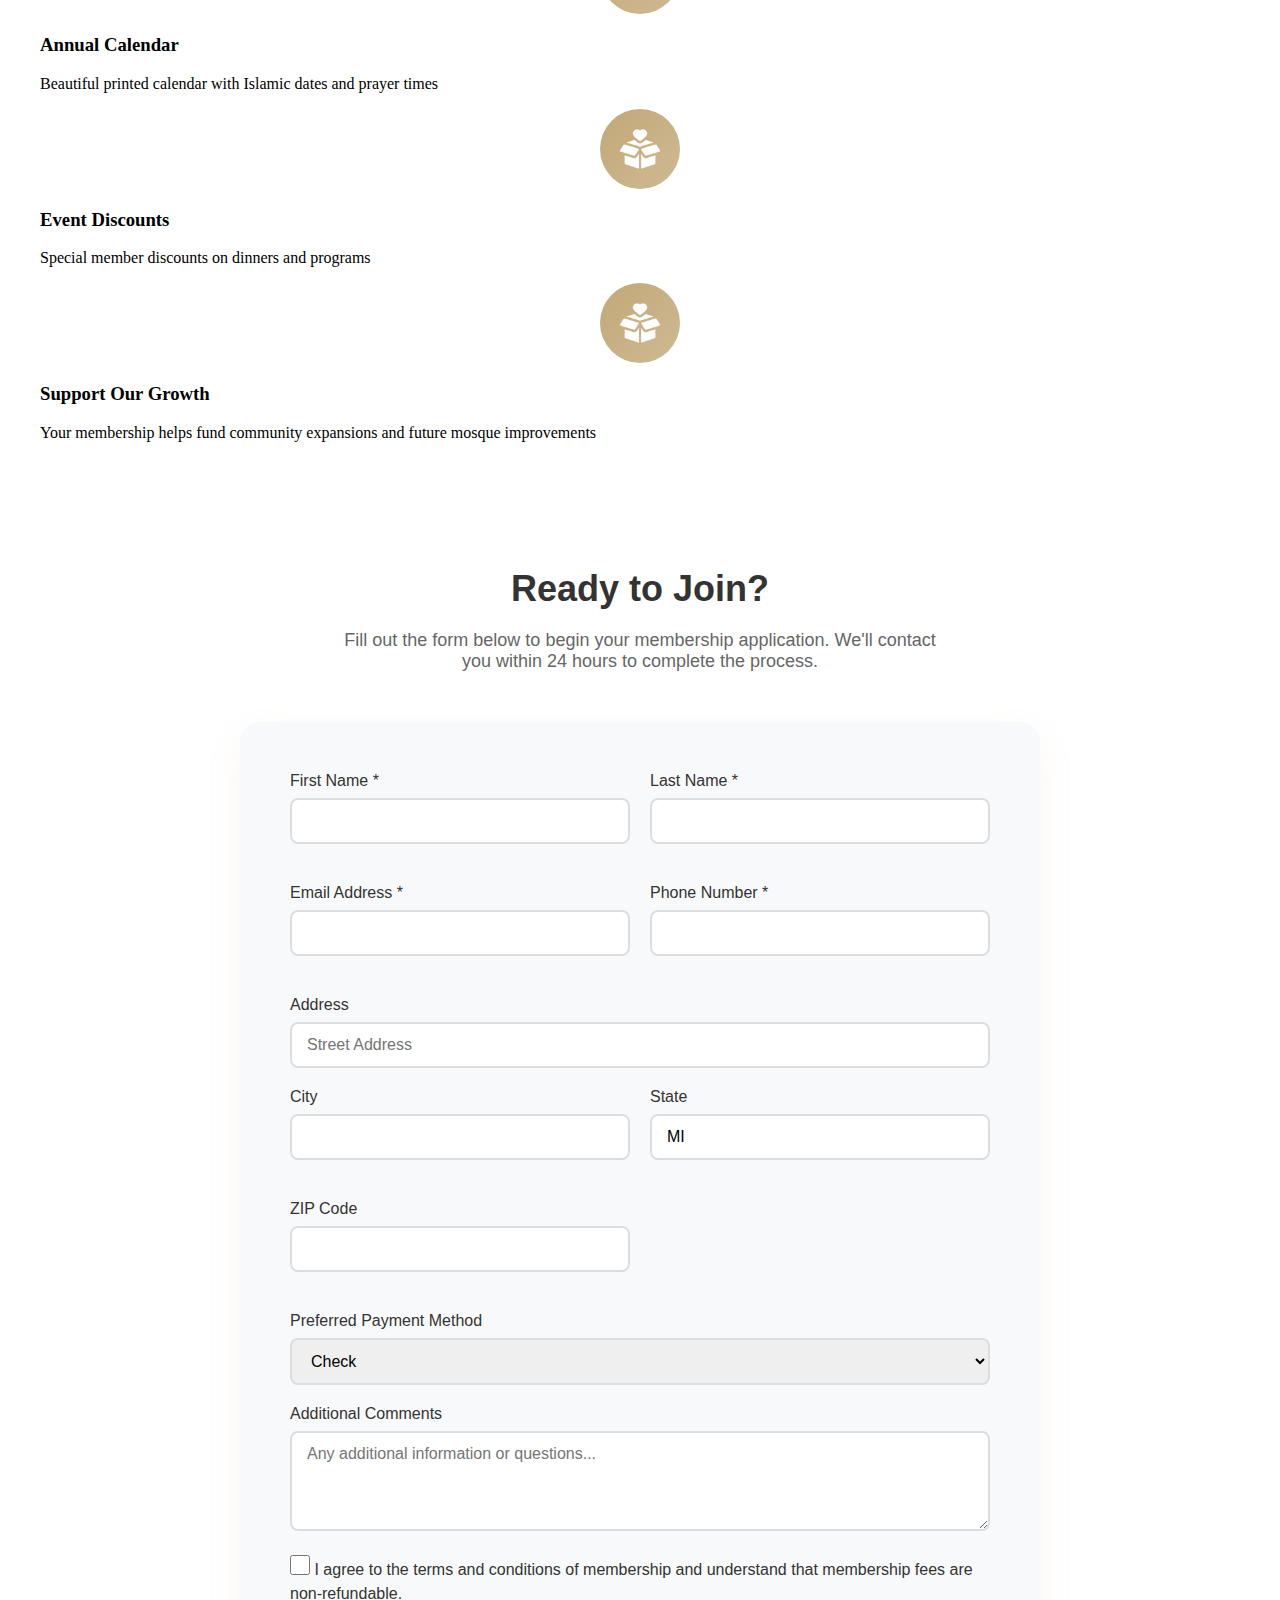
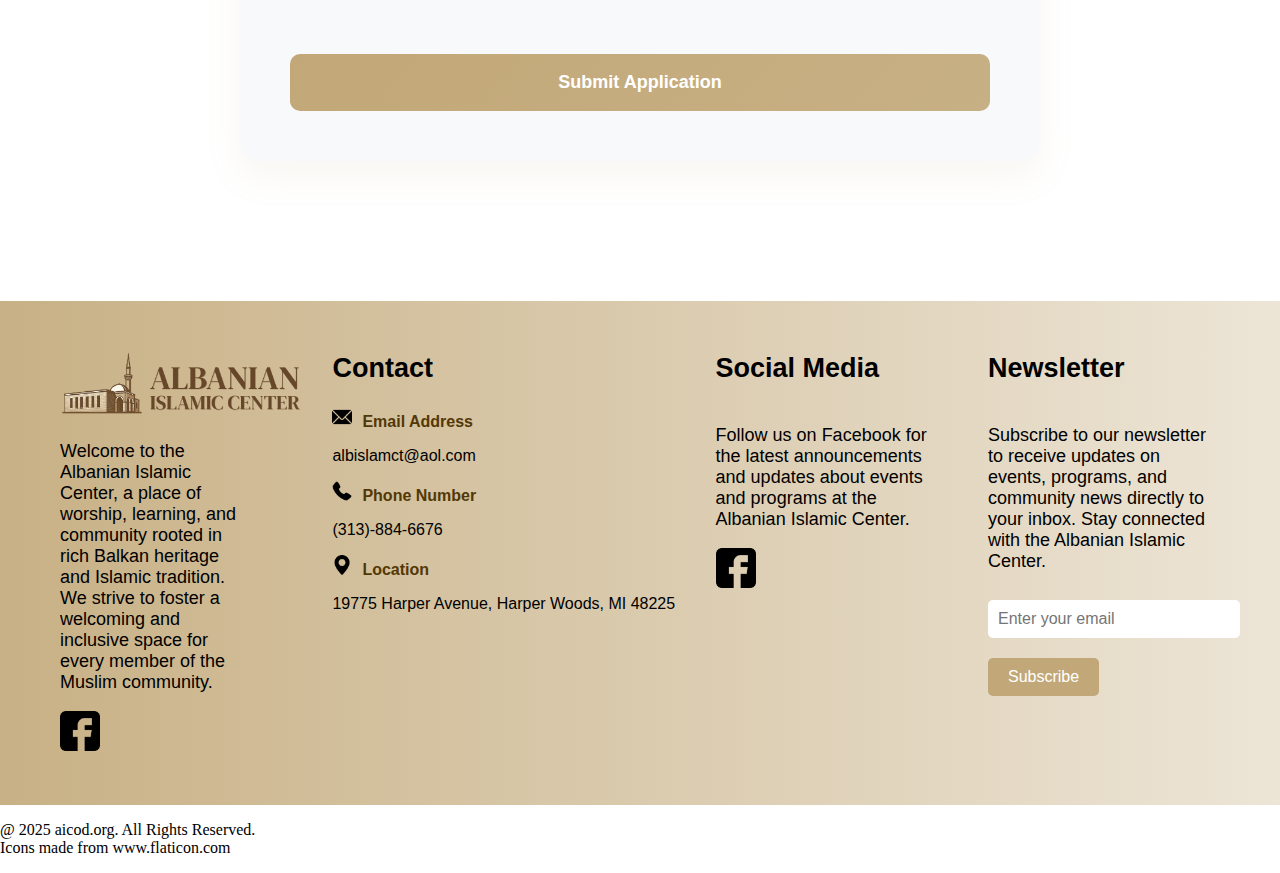
<file: membership.html>
<!DOCTYPE html>
<html lang="en">
    <head>
        <title>Albanian Islamic Center</title>
        <link rel="stylesheet" href="Style-Sheets/JoinUs-styles.css">
        <link
            rel="stylesheet"
            href="https://cdn.jsdelivr.net/npm/swiper@11/swiper-bundle.min.css"
        />

    </head>

    <body>
        <div id="fb-root"></div>
<script async defer crossorigin="anonymous" src="https://connect.facebook.net/en_US/sdk.js#xfbml=1&version=v22.0"></script>
        <div class = "contacttop">
        <p>19775 Harper Avenue, Harper Woods, MI 48225</p>
        <p>(313)-884-6676&nbsp;&nbsp;&nbsp;&nbsp;&nbsp;&nbsp;albislamct@aol.com</p>
        </div>


        <nav class = "navbar">
            <a href="#"class = "logo">
                <img src = "images/Logo.png">
            </a>
            <ul>
                <li><a href="index.html">Home</a></li>
                <li><a href="about.html">About Us</a></li>
                <li><a href="islam.html">What is Islam?</a></li>
                <li><a href="events.html">Events</a></li>
                <li><a href="sundayschool.html">Programs & Activities</a></li>
                <li><a href="services.html">Services</a></li>
                <li><a href="banquethall.html">Banquet Hall</a></li>
                <li><a href="membership.html">Join Us</a></li>
                <li><a href="contactus.html">Contact Us</a></li>
            </ul>
            <a href="#" class="donate-btn"><img src="images/donation.png"  class="heart-icon">
                Donate
            </a> 
        </nav>


        <div class = "mainpage">
            <div class = "slideshow-container">
                <div class = "mySlides fade">
                    <img src = "images/join-us.jpg" class = "slideimg" width="100%">
                </div>

            </div>
            <div class = "text-overlay">
            <h1 class="banner-text">Join Our Community</h1>
            <h2 class="banner-subtext">Become a member of the Albanian Islamic Center and be part of our growing family.</h2>
            </div>
        </div>

        <!-- MEMBERSHIP OVERVIEW SECTION -->
        <div class="membership-overview">
            <div class="container">
                <h2>Why Join the Albanian Islamic Center?</h2>
                <p>By becoming a member of our community, you're not just 
                    joining a mosque – you're becoming part of a family that 
                    values faith, tradition, and community service. 
                    Our membership program helps support our ongoing 
                    programs and ensures the sustainability of
                     our center for future generations.</p>
            </div>
        </div>






<!-- MEMBERSHIP SECTION -->
<div class="membership-section">
    <div class="container">
        <h2 class="section-title">Membership Benefits</h2>
        <p class="section-subtitle">$250 per family per year</p>
        
        <div class="membership-content">
            <!-- Benefits Cards -->
            <div class="benefits-cards">
                <div class="benefit-item">
                    <div class="benefit-icon">
                        <img src="images/email.png" alt="Letters">
                    </div>
                    <h3>Event Notifications</h3>
                    <p>Personal letters and early notifications about all events</p>
                </div>
                
                <div class="benefit-item">
                    <div class="benefit-icon">
                        <img src="images/pin.png" alt="Calendar">
                    </div>
                    <h3>Annual Calendar</h3>
                    <p>Beautiful printed calendar with Islamic dates and prayer times</p>
                </div>
                
                <div class="benefit-item">
                    <div class="benefit-icon">
                        <img src="images/donation.png" alt="Discounts">
                    </div>
                    <h3>Event Discounts</h3>
                    <p>Special member discounts on dinners and programs</p>
                </div>
                
                <div class="benefit-item">
                    <div class="benefit-icon">
                        <img src="images/donation.png" alt="Community Support">
                    </div>
                    <h3>Support Our Growth</h3>
                    <p>Your membership helps fund community expansions and future mosque improvements</p>
                </div>
            </div>
        </div>
    </div>
</div>


        <!-- MEMBERSHIP FORM SECTION -->
        <div class="membership-form-section">
            <div class="container">
                <h2>Ready to Join?</h2>
                <p>Fill out the form below to begin your membership application. We'll contact you within 24 hours to complete the process.</p>
                
                <form class="membership-form" action="#" method="post">
                    <div class="form-row">
                        <div class="form-group">
                            <label for="firstName">First Name *</label>
                            <input type="text" id="firstName" name="firstName" required>
                        </div>
                        <div class="form-group">
                            <label for="lastName">Last Name *</label>
                            <input type="text" id="lastName" name="lastName" required>
                        </div>
                    </div>
                    
                    <div class="form-row">
                        <div class="form-group">
                            <label for="email">Email Address *</label>
                            <input type="email" id="email" name="email" required>
                        </div>
                        <div class="form-group">
                            <label for="phone">Phone Number *</label>
                            <input type="tel" id="phone" name="phone" required>
                        </div>
                    </div>
                    
                    <div class="form-group">
                        <label for="address">Address</label>
                        <input type="text" id="address" name="address" placeholder="Street Address">
                    </div>
                    
                    <div class="form-row">
                        <div class="form-group">
                            <label for="city">City</label>
                            <input type="text" id="city" name="city">
                        </div>
                        <div class="form-group">
                            <label for="state">State</label>
                            <input type="text" id="state" name="state" value="MI">
                        </div>
                        <div class="form-group">
                            <label for="zip">ZIP Code</label>
                            <input type="text" id="zip" name="zip">
                        </div>
                    </div>
                    

                    
                    <div class="form-group">
                        <label for="paymentMethod">Preferred Payment Method</label>
                        <select id="paymentMethod" name="paymentMethod">
                            <option value="check">Check</option>
                            <option value="cash">Cash</option>
                            <option value="online">Online Payment</option>
                        </select>
                    </div>
                    
                    <div class="form-group">
                        <label for="message">Additional Comments</label>
                        <textarea id="message" name="message" rows="4" placeholder="Any additional information or questions..."></textarea>
                    </div>
                    
                    <div class="form-group checkbox-group">
                        <label class="checkbox-label">
                            <input type="checkbox" name="agree" required>
                            <span class="checkmark"></span>
                            I agree to the terms and conditions of membership and understand that membership fees are non-refundable.
                        </label>
                    </div>
                    
                    <button type="submit" class="submit-btn">Submit Application</button>
                </form>
            </div>
        </div>

      
        <div class = "support-section" >
            <div class = "row">
                <div class = "support-text">
                    <img src = "images/Logo.png" alt="Albanian Islamic Center Logo" class="logo-img">
                    <p>Welcome to the Albanian Islamic Center, a place of worship, learning, and community rooted in 
                        rich Balkan heritage and Islamic tradition. We strive to foster a welcoming and inclusive 
                        space for every member of the Muslim community.</p>
                    <a href = "https://www.facebook.com/Albanianislamiccenter/?ref=embed_page#" class = "social-media" target = "_blank"> <img src = "images/facebook.png" class = "facebook-img"></a>
                </div>
                <div class = "contact-info">
                    <h2>Contact</h2>
                    <h3><img src = "images/email.png" class = "email-icon">Email Address</h3>
                    <p>albislamct@aol.com</p>
                    <h3><img src = "images/phone-call.png" class = "phone-icon">Phone Number</h3>
                    <p>(313)-884-6676</p>
                    <h3><img src = "images/pin.png" class = "pin-icon">Location</h3>
                    <p>19775 Harper Avenue, Harper Woods, MI 48225</p>
                </div>
                <div class = "socials">
                    <h2>Social Media</h2>
                    <p>Follow us on Facebook for the latest announcements and updates about events and programs at 
                        the Albanian Islamic Center.  
                    </p>
                    <a href="https://www.facebook.com/Albanianislamiccenter/" class = "social-media" target="_blank">
                        <img src="images/facebook.png" alt="Facebook" class="facebook-img">
                    </a>
                </div>
                <div class = "newsletter">
                    <h2>Newsletter</h2>
                    <p>Subscribe to our newsletter to receive updates on events, programs, and community news directly 
                        to your inbox. Stay connected with the Albanian Islamic Center.</p>
                        <form action="https://aol.us13.list-manage.com/subscribe/post?u=096bcfd7c98cb079bfb26df4f&amp;id=36db6b2f2f" method="post"  novalidate>
                            <input type="email" name="EMAIL" id="email" placeholder="Enter your email" required>
                            <div style="position: absolute; left: -5000px;" aria-hidden="true">
                            <input type="text" name="b_096bcfd7c98cb079bfb26df4f_36db6b2f2f" tabindex="-1" value="">
                            </div>
                            <button type="submit">Subscribe</button>
                        </form>
                </div>
            </div>
        </div>

        <footer> 
            <p> @ 2025 aicod.org. All Rights Reserved.<br>
            Icons made from www.flaticon.com</p>
        </footer>
        <script src="https://cdn.jsdelivr.net/npm/swiper@11/swiper-bundle.min.js"></script>
        <script src="webscripts.js"></script>
    </body>
</html>
</file>
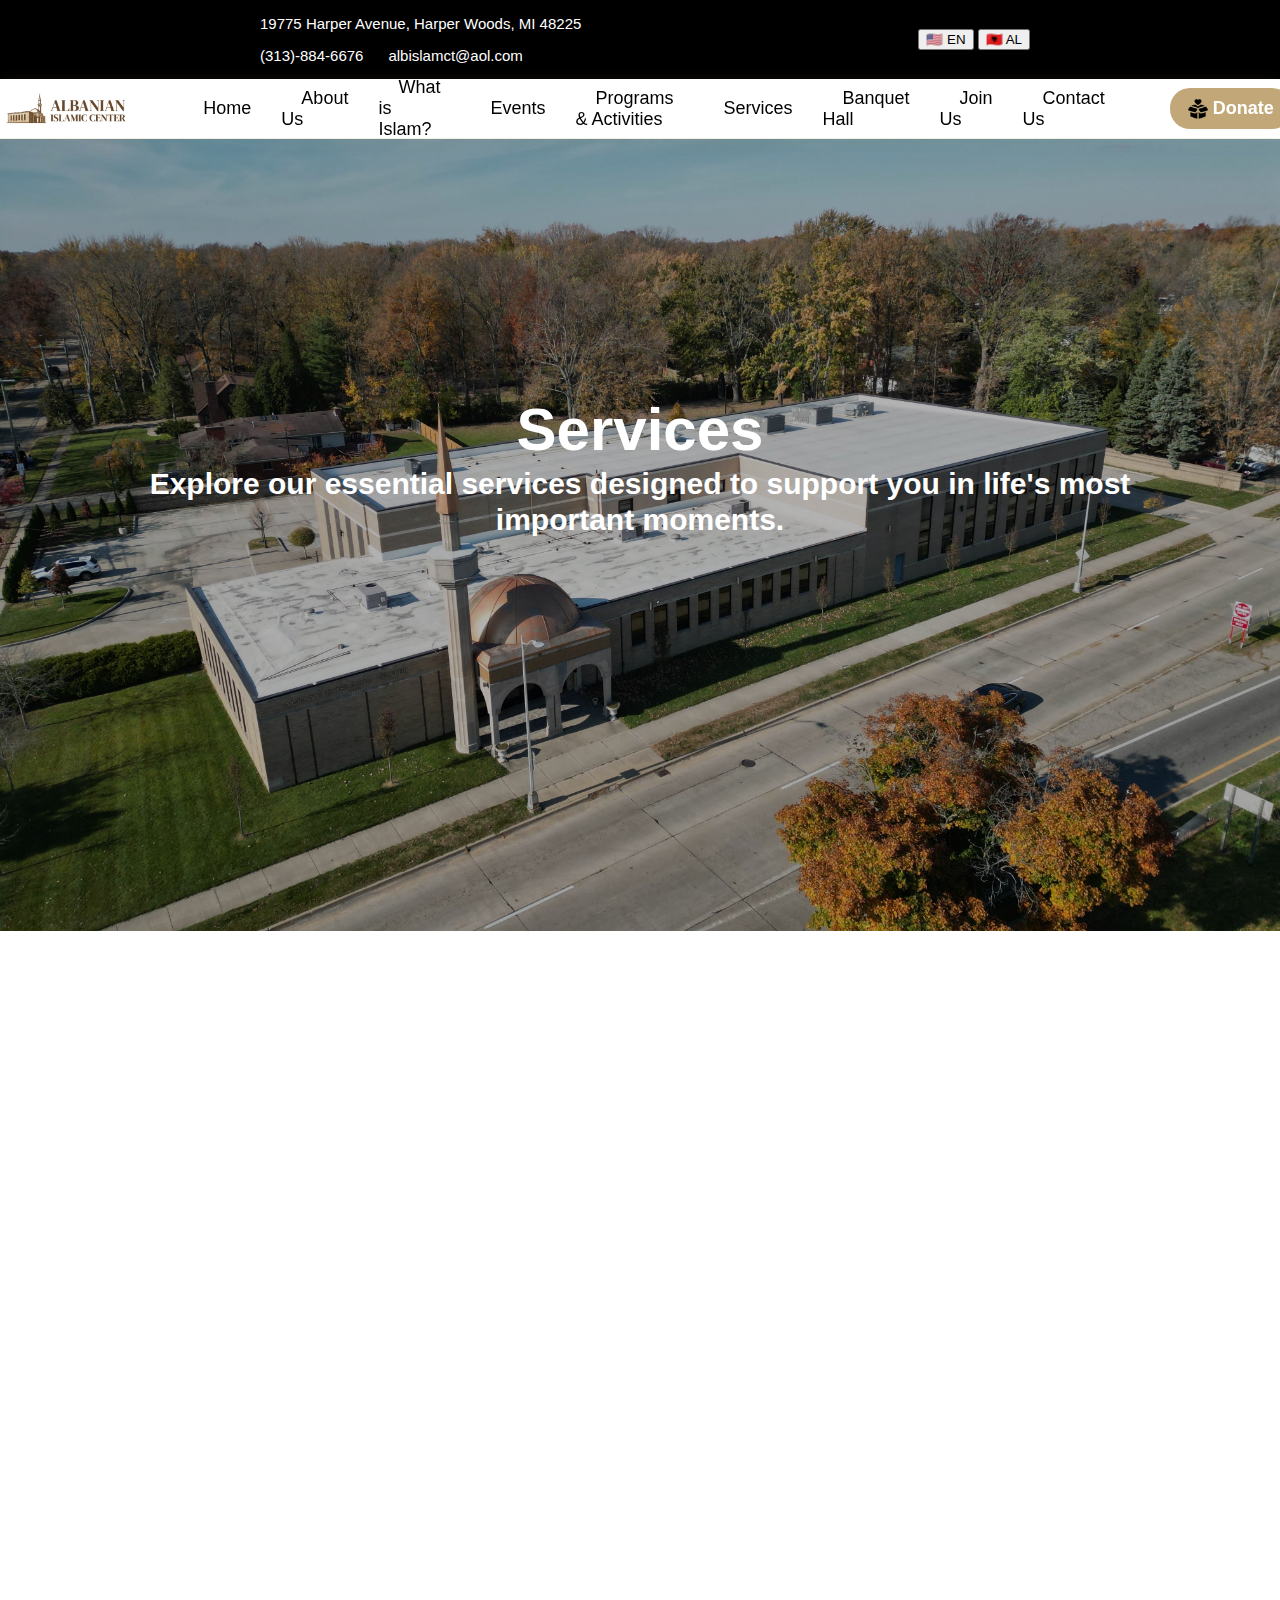
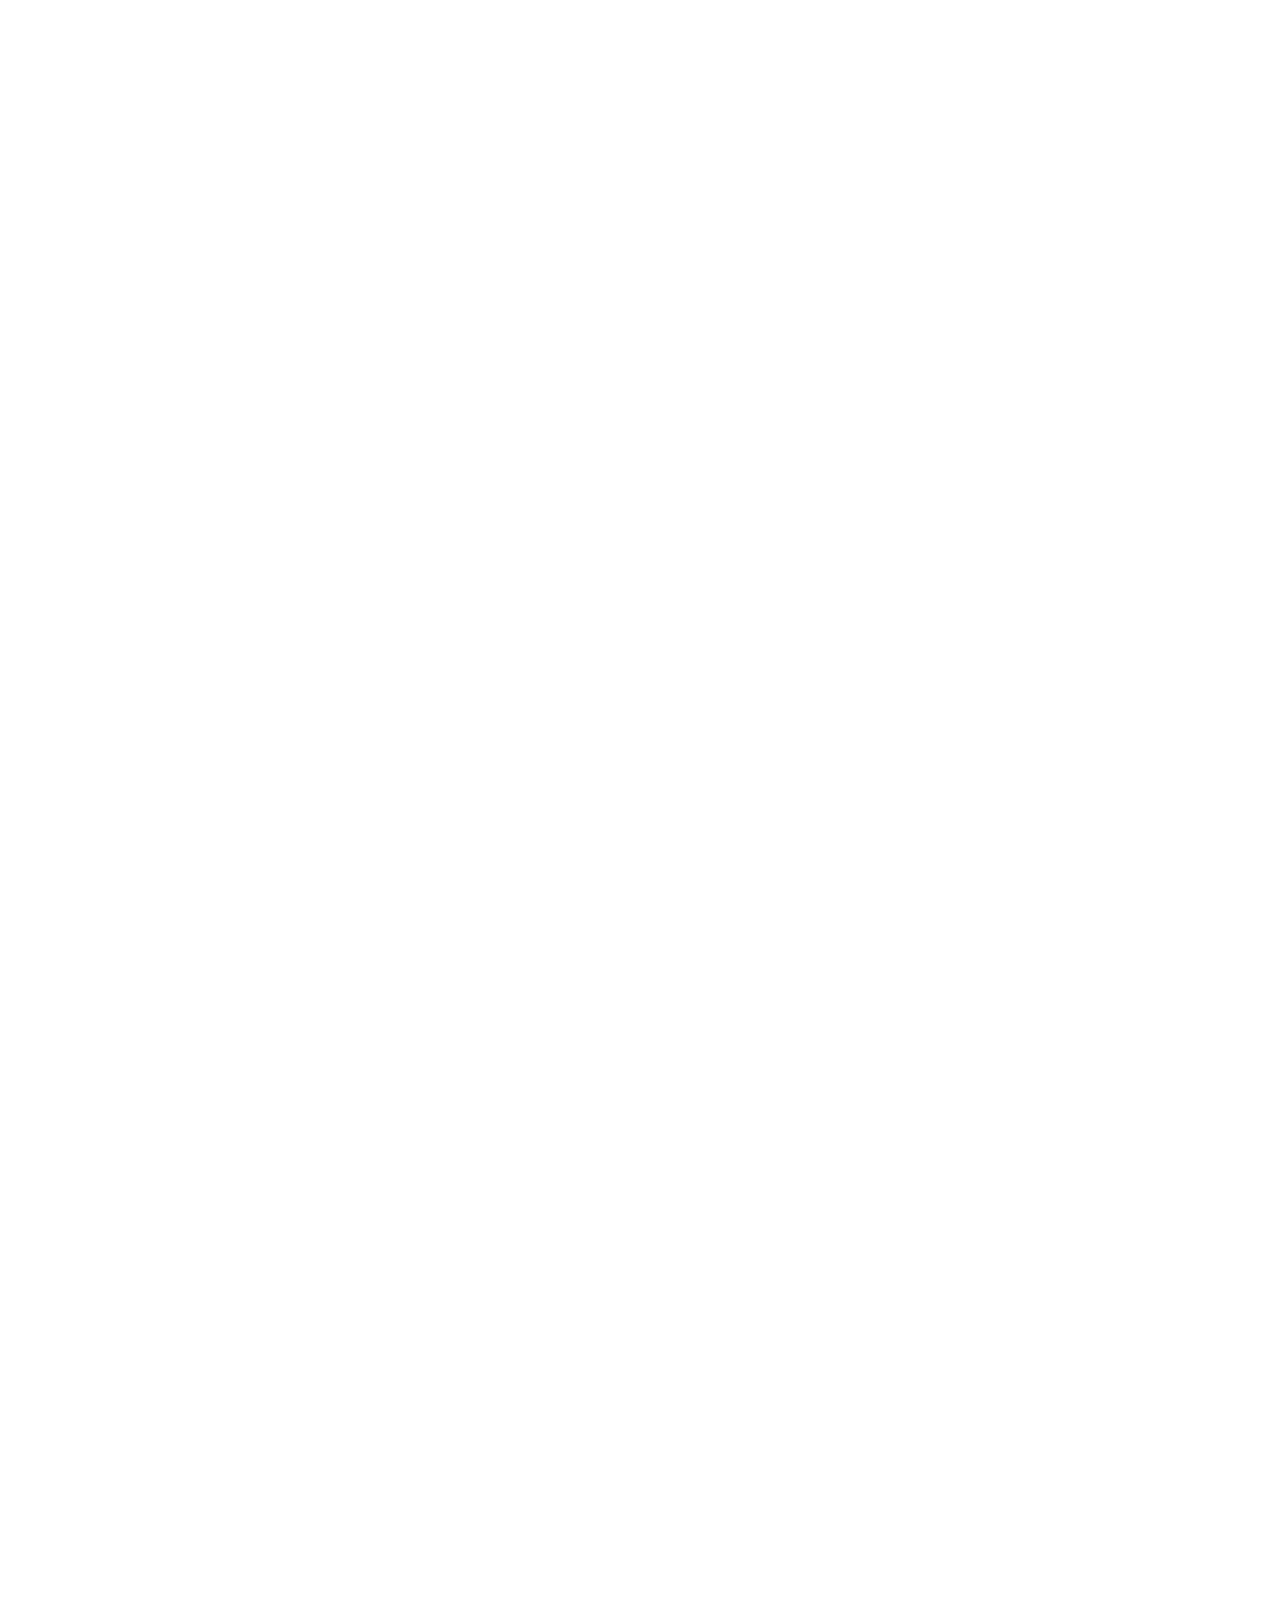
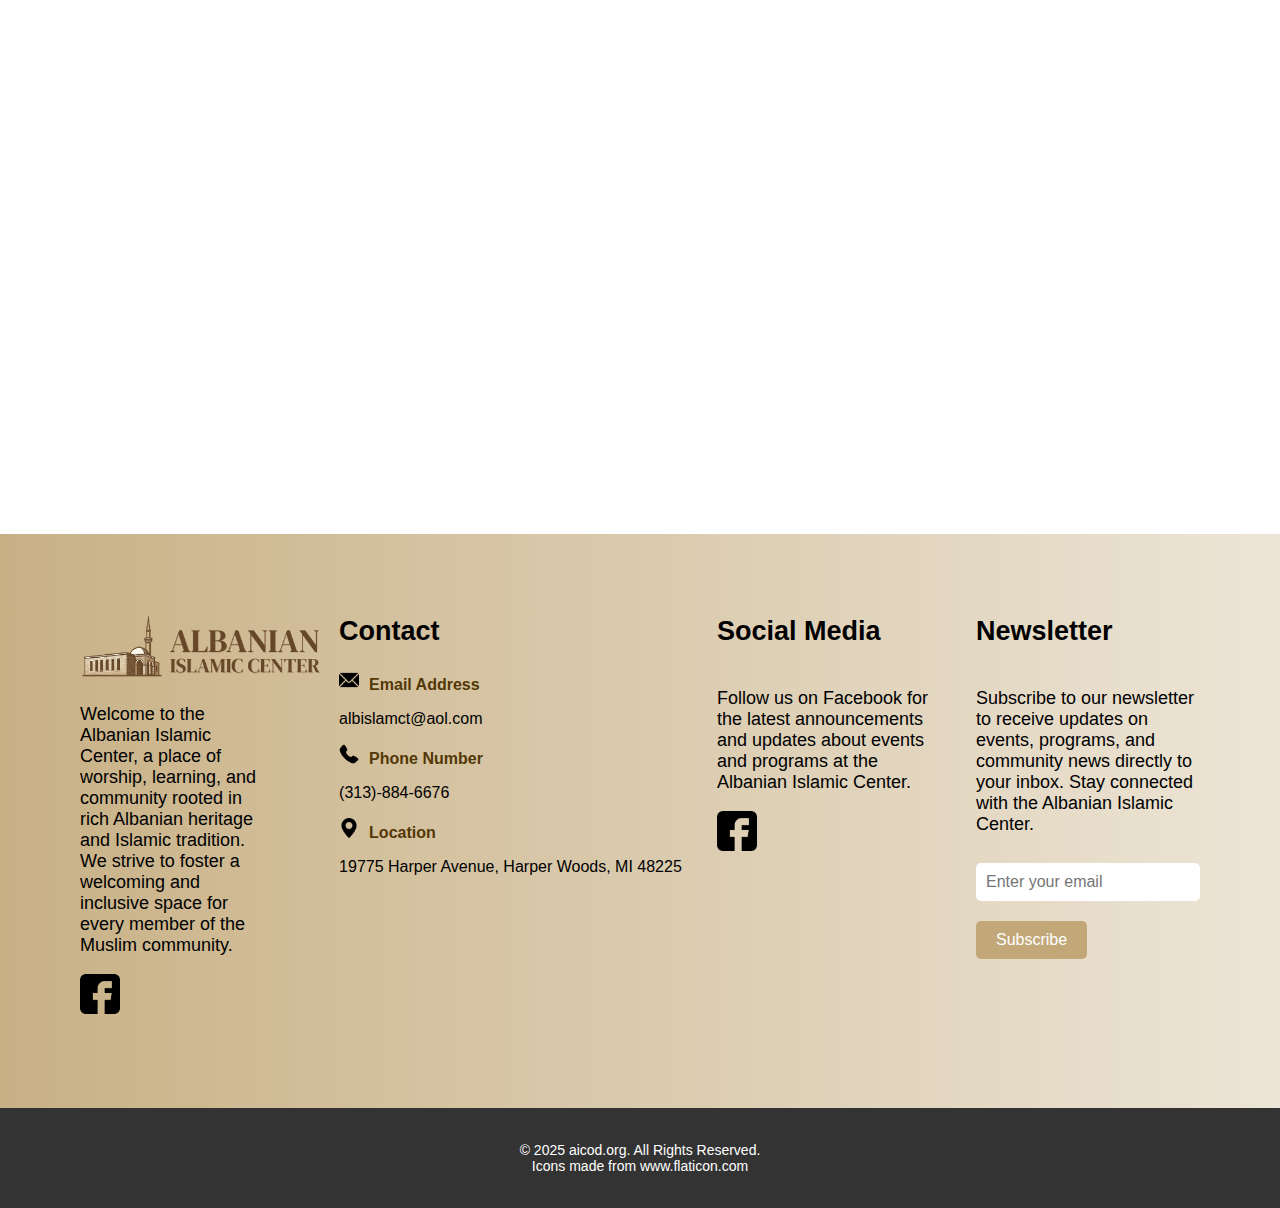
<file: services.html>
<!DOCTYPE html>
<html lang="en">
    <head>
        <meta charset="UTF-8">
        <meta name="viewport" content="width=device-width, initial-scale=1.0">
        <title>Albanian Islamic Center - Services</title>
        <link rel="stylesheet" href="Style-Sheets/service-styles.css">
        <link rel="stylesheet" href="https://unpkg.com/aos@next/dist/aos.css" />
       
    </head>

    <body>
        <div id="fb-root"></div>
        <script async defer crossorigin="anonymous" src="https://connect.facebook.net/en_US/sdk.js#xfbml=1&version=v22.0"></script>
        
        <div class="contacttop">
            <div class="contacttop-text">
                <p>19775 Harper Avenue, Harper Woods, MI 48225</p>
                <p>(313)-884-6676&nbsp;&nbsp;&nbsp;&nbsp;&nbsp;&nbsp;albislamct@aol.com</p>
            </div>
            <div class="language-toggle">
                <button class="language-btn active" data-lang="en">
                    <span class="flag-icon">🇺🇸</span>
                    <span>EN</span>
                </button>
                <button class="language-btn" data-lang="sq">
                    <span class="flag-icon">🇦🇱</span>
                    <span>AL</span>
                </button>
            </div>
        </div>

        <nav class="navbar">
            <a href="#" class="logo">
                <img src="images/Logo.png">
            </a>
            
            <button class="menu-toggle" id="menu-toggle">
                <span></span>
                <span></span>
                <span></span>
            </button>
            
            <ul id="nav-menu">
                <li><a href="index.html" data-translate="nav-home">Home</a></li>
                <li><a href="about.html" data-translate="nav-about">About Us</a></li>
                <li><a href="islam.html" data-translate="nav-islam">What is Islam?</a></li>
                <li><a href="events.html" data-translate="nav-events">Events</a></li>
                <li><a href="sundayschool.html" data-translate="nav-programs">Programs & Activities</a></li>
                <li><a href="services.html" data-translate="nav-services">Services</a></li>
                <li><a href="banquethall.html" data-translate="nav-banquet">Banquet Hall</a></li>
                <li><a href="membership.html" data-translate="nav-join">Join Us</a></li>
                <li><a href="contactus.html" data-translate="nav-contact">Contact Us</a></li>
            </ul>
            
            <form action="https://www.paypal.com/donate" method="post" target="_blank" class="donate-form">
                <input type="hidden" name="hosted_button_id" value="LMWW6JLZ9N57L" />
                <button type="submit" class="donate-btn" title="PayPal - The safer, easier way to pay online!">
                    <img src="images/donation.png" class="heart-icon" alt="Heart icon">
                    <span data-translate="donate">Donate</span>
                </button>
            </form>
        </nav>

        <div class="mainpage">
            <div class="slideshow-container">
                <div class="mySlides fade">
                    <img src="images/masjid.jpg" class="slideimg" width="100%">
                </div>
            </div>
            <div class="text-overlay">
                <h1 class="banner-text" data-translate="banner-services">Services</h1>
                <h2 class="banner-subtext" data-translate="banner-explore-services">Explore our essential services designed to support you in life's most important moments.</h2>
            </div>
        </div>

        <div class="services-section">
            <div class="container">
                <div class="services-intro" data-aos="fade-up">
                    <h1 data-translate="services-title">Our Services</h1>
                    <p data-translate="services-intro">The Albanian Islamic Center provides a comprehensive range of religious and community services to support our members through all stages of life. Our experienced staff and volunteers are here to assist you with compassion and dedication.</p>
                </div>

                <div class="services-grid">
                    <!-- Marriage Services -->
                    <div class="service-card" data-aos="fade-up" data-aos-delay="100">
                        <div class="service-content">
                            <h2 data-translate="marriage-services-title">Marriage Services (Nikkah)</h2>
                            <p data-translate="marriage-services-desc">We provide complete Islamic marriage services including pre-marital counseling, Nikkah ceremonies, and Islamic marriage documentation. Our qualified imam conducts ceremonies in accordance with Islamic principles and Michigan state requirements.</p>
                            
                            <div class="service-details">
                                <h3 data-translate="whats-included">What's Included:</h3>
                                <ul>
                                    <li data-translate="premarital-counseling">Pre-marital counseling sessions</li>
                                    <li data-translate="nikkah-ceremony">Nikkah ceremony with qualified imam</li>
                                    <li data-translate="marriage-certificate">Marriage certificate preparation</li>
                                    <li data-translate="islamic-guidance">Islamic guidance and consultation</li>
                                </ul>
                                
                                <h3 data-translate="requirements">Requirements:</h3>
                                <ul>
                                    <li data-translate="marriage-license">Valid Michigan marriage license</li>
                                    <li data-translate="witnesses">Two adult witnesses</li>
                                    <li data-translate="advance-appointment">Advance appointment scheduling</li>
                                    <li data-translate="counseling-session">Pre-marital counseling session</li>
                                </ul>
                                
                                <div class="service-info">
                                    <span class="info-label" data-translate="duration-label">Duration:</span>
                                    <span class="info-value" data-translate="duration-value">30-60 minutes</span>
                                </div>
                                <div class="service-info">
                                    <span class="info-label" data-translate="fee-label">Fee:</span>
                                    <span class="info-value" data-translate="fee-value">Donation-based</span>
                                </div>
                            </div>
                            
                            <a href="contactus.html" class="service-button" data-translate="request-service">Request This Service</a>
                        </div>
                    </div>

                    <!-- Funeral Services -->
                    <div class="service-card" data-aos="fade-up" data-aos-delay="200">
                        <div class="service-content">
                            <h2 data-translate="funeral-services-title">Funeral Services</h2>
                            <p data-translate="funeral-services-desc">Our community provides comprehensive funeral services including Janazah prayers, burial arrangements, and family support during difficult times. We guide families through Islamic funeral rites with compassion and care.</p>
                            
                            <a href="tel:313-884-6676" class="service-button emergency" data-translate="contact-funeral">Contact Us: 313-884-6676</a>
                        </div>
                    </div>

                    <!-- Gym Rental Services -->
                    <div class="service-card" data-aos="fade-up" data-aos-delay="400">
                        <div class="service-content">
                            <h2 data-translate="gym-rental-title">Gym & Facility Rental</h2>
                            <p data-translate="gym-rental-desc">Rent our basketball/volleyball court and other facility spaces for sports events, community gatherings, and private functions. Our modern gym provides an excellent venue for various activities.</p>
                            
                            <div class="service-details">
                                <h3 data-translate="available-facilities">Available Facilities:</h3>
                                <ul>
                                    <li data-translate="basketball-court">Basketball court</li>
                                    <li data-translate="volleyball-court">Volleyball court setup</li>
                                    <li data-translate="restroom-facilities">Restroom facilities</li>
                                    <li data-translate="parking-availability">Parking availability</li>
                                    <li data-translate="equipment-storage">Equipment storage</li>
                                </ul>
                                
                                <h3 data-translate="rental-options">Rental Options:</h3>
                                <ul>
                                    <li data-translate="hourly-rental">Hourly gym rental</li>
                                    <li data-translate="halfday-packages">Half-day packages</li>
                                    <li data-translate="fullday-events">Full-day events</li>
                                    <li data-translate="weekly-bookings">Weekly recurring bookings</li>
                                </ul>
                                
                                <div class="service-info">
                                    <span class="info-label" data-translate="capacity-label">Capacity:</span>
                                    <span class="info-value" data-translate="capacity-value">Up to 50 people</span>
                                </div>
                                <div class="service-info">
                                    <span class="info-label" data-translate="hourly-rate-label">Hourly Rate:</span>
                                    <span class="info-value" data-translate="contact-pricing">Contact for pricing</span>
                                </div>
                            </div>
                            
                            <a href="contactus.html" class="service-button" data-translate="check-availability">Check Availability</a>
                        </div>
                    </div>

                    <!-- Religious Counseling -->
                    <div class="service-card" data-aos="fade-up" data-aos-delay="500">
                        <div class="service-content">
                            <h2 data-translate="religious-counseling-title">Religious Counseling</h2>
                            <p data-translate="religious-counseling-desc">Our experienced imam provides spiritual guidance, religious consultation, and counseling services for individuals and families facing various life challenges from an Islamic perspective.</p>
                            
                            <div class="service-details">
                                <h3 data-translate="counseling-services">Counseling Services:</h3>
                                <ul>
                                    <li data-translate="marriage-family-counseling">Marriage and family counseling</li>
                                    <li data-translate="youth-guidance">Youth guidance and mentoring</li>
                                    <li data-translate="grief-support">Grief and loss support</li>
                                    <li data-translate="jurisprudence-consultation">Islamic jurisprudence consultation</li>
                                    <li data-translate="convert-support">Convert support and guidance</li>
                                    <li data-translate="spiritual-development">Personal spiritual development</li>
                                </ul>
                                
                                <h3 data-translate="consultation-topics">Consultation Topics:</h3>
                                <ul>
                                    <li data-translate="religious-questions">Religious questions and clarifications</li>
                                    <li data-translate="lifestyle-guidance">Islamic lifestyle guidance</li>
                                    <li data-translate="prayer-practices">Prayer and worship practices</li>
                                    <li data-translate="halal-haram">Halal/Haram determinations</li>
                                    <li data-translate="family-relationships">Family relationship issues</li>
                                </ul>
                                
                                <div class="service-info">
                                    <span class="info-label" data-translate="sessions-label">Sessions:</span>
                                    <span class="info-value" data-translate="by-appointment">By appointment</span>
                                </div>
                                <div class="service-info">
                                    <span class="info-label" data-translate="language-label">Language:</span>
                                    <span class="info-value" data-translate="languages-offered">English, Albanian, or Arabic</span>
                                </div>
                            </div>
                            
                            <a href="contactus.html" class="service-button" data-translate="schedule-consultation">Schedule Consultation</a>
                        </div>
                    </div>
                </div>

                <!-- Service Request Information -->
                <div class="service-request-info" data-aos="fade-up">
                    <h2 data-translate="how-to-request">How to Request Services</h2>
                    <div class="request-steps">
                        <div class="step">
                            <div class="step-number">1</div>
                            <div class="step-content">
                                <h3 data-translate="contact-us-step">Contact Us</h3>
                                <p data-translate="contact-us-desc">Call us at (313) 884-6676 or email albislamct@aol.com to discuss your service needs.</p>
                            </div>
                        </div>
                        <div class="step">
                            <div class="step-number">2</div>
                            <div class="step-content">
                                <h3 data-translate="schedule-consultation-step">Schedule Consultation</h3>
                                <p data-translate="consultation-desc">Meet with our imam or staff to discuss details and requirements for your specific service.</p>
                            </div>
                        </div>
                        <div class="step">
                            <div class="step-number">3</div>
                            <div class="step-content">
                                <h3 data-translate="confirm-arrangements">Confirm Arrangements</h3>
                                <p data-translate="arrangements-desc">Finalize dates, times, and any special requirements to ensure everything is prepared properly.</p>
                            </div>
                        </div>
                    </div>
                </div>
            </div>
        </div>

        <!-- Footer -->
        <div class="support-section">
            <div class="row">
                <div class="support-text">
                    <img src="images/Logo.png" alt="Albanian Islamic Center Logo" class="logo-img">
                    <p data-translate="footer-about">Welcome to the Albanian Islamic Center, a place of worship, learning, and community rooted in rich Albanian heritage and Islamic tradition. We strive to foster a welcoming and inclusive space for every member of the Muslim community.</p>
                    <a href="https://www.facebook.com/Albanianislamiccenter/?ref=embed_page#" class="social-media" target="_blank"> 
                        <img src="images/facebook.png" class="facebook-img">
                    </a>
                </div>
                <div class="contact-info">
                    <h2 data-translate="contact">Contact</h2>
                    <h3><img src="images/email.png" class="email-icon"><span data-translate="email-address">Email Address</span></h3>
                    <p>albislamct@aol.com</p>
                    <h3><img src="images/phone-call.png" class="phone-icon"><span data-translate="phone-number">Phone Number</span></h3>
                    <p>(313)-884-6676</p>
                    <h3><img src="images/pin.png" class="pin-icon"><span data-translate="location">Location</span></h3>
                    <p>19775 Harper Avenue, Harper Woods, MI 48225</p>
                </div>
                <div class="socials">
                    <h2 data-translate="social-media">Social Media</h2>
                    <p data-translate="social-desc">Follow us on Facebook for the latest announcements and updates about events and programs at the Albanian Islamic Center.</p>
                    <a href="https://www.facebook.com/Albanianislamiccenter/" class="social-media" target="_blank">
                        <img src="images/facebook.png" alt="Facebook" class="facebook-img">
                    </a>
                </div>
                <div class="newsletter">
                    <h2 data-translate="newsletter">Newsletter</h2>
                    <p data-translate="newsletter-desc">Subscribe to our newsletter to receive updates on events, programs, and community news directly to your inbox. Stay connected with the Albanian Islamic Center.</p>
                    <form action="https://aol.us13.list-manage.com/subscribe/post?u=096bcfd7c98cb079bfb26df4f&amp;id=36db6b2f2f" method="post" novalidate>
                        <input type="email" name="EMAIL" id="email" placeholder="Enter your email" data-translate-placeholder="email-placeholder" required>
                        <div style="position: absolute; left: -5000px;" aria-hidden="true">
                            <input type="text" name="b_096bcfd7c98cb079bfb26df4f_36db6b2f2f" tabindex="-1" value="">
                        </div>
                        <button type="submit" data-translate="subscribe">Subscribe</button>
                    </form>
                </div>
            </div>
        </div>

        <footer> 
            <p data-translate="footer-copyright">© 2025 aicod.org. All Rights Reserved.<br>Icons made from www.flaticon.com</p>
        </footer>

        <script src="https://unpkg.com/aos@next/dist/aos.js"></script>
        <script>
            // Translation data
            const translations = {
                en: {
                    // Navigation
                    'nav-home': 'Home',
                    'nav-about': 'About Us',
                    'nav-islam': 'What is Islam?',
                    'nav-events': 'Events',
                    'nav-programs': 'Programs & Activities',
                    'nav-services': 'Services',
                    'nav-banquet': 'Banquet Hall',
                    'nav-join': 'Join Us',
                    'nav-contact': 'Contact Us',
                    'donate': 'Donate',
                    
                    // Banner
                    'banner-services': 'Services',
                    'banner-explore-services': 'Explore our essential services designed to support you in life\'s most important moments.',
                    
                    // Services Section
                    'services-title': 'Our Services',
                    'services-intro': 'The Albanian Islamic Center provides a comprehensive range of religious and community services to support our members through all stages of life. Our experienced staff and volunteers are here to assist you with compassion and dedication.',
                    
                    // Marriage Services
                    'marriage-services-title': 'Marriage Services (Nikkah)',
                    'marriage-services-desc': 'We provide complete Islamic marriage services including pre-marital counseling, Nikkah ceremonies, and Islamic marriage documentation. Our qualified imam conducts ceremonies in accordance with Islamic principles and Michigan state requirements.',
                    'whats-included': 'What\'s Included:',
                    'premarital-counseling': 'Pre-marital counseling sessions',
                    'nikkah-ceremony': 'Nikkah ceremony with qualified imam',
                    'marriage-certificate': 'Marriage certificate preparation',
                    'islamic-guidance': 'Islamic guidance and consultation',
                    'requirements': 'Requirements:',
                    'marriage-license': 'Valid Michigan marriage license',
                    'witnesses': 'Two adult witnesses',
                    'advance-appointment': 'Advance appointment scheduling',
                    'counseling-session': 'Pre-marital counseling session',
                    'duration-label': 'Duration:',
                    'duration-value': '30-60 minutes',
                    'fee-label': 'Fee:',
                    'fee-value': 'Donation-based',
                    'request-service': 'Request This Service',
                    
                    // Funeral Services
                    'funeral-services-title': 'Funeral Services',
                    'funeral-services-desc': 'Our community provides comprehensive funeral services including Janazah prayers, burial arrangements, and family support during difficult times. We guide families through Islamic funeral rites with compassion and care.',
                    'contact-funeral': 'Contact Us: 313-884-6676',
                    
                    // Gym Rental
                    'gym-rental-title': 'Gym & Facility Rental',
                    'gym-rental-desc': 'Rent our basketball/volleyball court and other facility spaces for sports events, community gatherings, and private functions. Our modern gym provides an excellent venue for various activities.',
                    'available-facilities': 'Available Facilities:',
                    'basketball-court': 'Basketball court',
                    'volleyball-court': 'Volleyball court setup',
                    'restroom-facilities': 'Restroom facilities',
                    'parking-availability': 'Parking availability',
                    'equipment-storage': 'Equipment storage',
                    'rental-options': 'Rental Options:',
                    'hourly-rental': 'Hourly gym rental',
                    'halfday-packages': 'Half-day packages',
                    'fullday-events': 'Full-day events',
                    'weekly-bookings': 'Weekly recurring bookings',
                    'capacity-label': 'Capacity:',
                    'capacity-value': 'Up to 50 people',
                    'hourly-rate-label': 'Hourly Rate:',
                    'contact-pricing': 'Contact for pricing',
                    'check-availability': 'Check Availability',
                    
                    // Religious Counseling
                    'religious-counseling-title': 'Religious Counseling',
                    'religious-counseling-desc': 'Our experienced imam provides spiritual guidance, religious consultation, and counseling services for individuals and families facing various life challenges from an Islamic perspective.',
                    'counseling-services': 'Counseling Services:',
                    'marriage-family-counseling': 'Marriage and family counseling',
                    'youth-guidance': 'Youth guidance and mentoring',
                    'grief-support': 'Grief and loss support',
                    'jurisprudence-consultation': 'Islamic jurisprudence consultation',
                    'convert-support': 'Convert support and guidance',
                    'spiritual-development': 'Personal spiritual development',
                    'consultation-topics': 'Consultation Topics:',
                    'religious-questions': 'Religious questions and clarifications',
                    'lifestyle-guidance': 'Islamic lifestyle guidance',
                    'prayer-practices': 'Prayer and worship practices',
                    'halal-haram': 'Halal/Haram determinations',
                    'family-relationships': 'Family relationship issues',
                    'sessions-label': 'Sessions:',
                    'by-appointment': 'By appointment',
                    'language-label': 'Language:',
                    'languages-offered': 'English, Albanian, or Arabic',
                    'schedule-consultation': 'Schedule Consultation',
                    
                    // How to Request Services
                    'how-to-request': 'How to Request Services',
                    'contact-us-step': 'Contact Us',
                    'contact-us-desc': 'Call us at (313) 884-6676 or email albislamct@aol.com to discuss your service needs.',
                    'schedule-consultation-step': 'Schedule Consultation',
                    'consultation-desc': 'Meet with our imam or staff to discuss details and requirements for your specific service.',
                    'confirm-arrangements': 'Confirm Arrangements',
                    'arrangements-desc': 'Finalize dates, times, and any special requirements to ensure everything is prepared properly.',
                    
                    // Footer
                    'footer-about': 'Welcome to the Albanian Islamic Center, a place of worship, learning, and community rooted in rich Albanian heritage and Islamic tradition. We strive to foster a welcoming and inclusive space for every member of the Muslim community.',
                    'contact': 'Contact',
                    'email-address': 'Email Address',
                    'phone-number': 'Phone Number',
                    'location': 'Location',
                    'social-media': 'Social Media',
                    'social-desc': 'Follow us on Facebook for the latest announcements and updates about events and programs at the Albanian Islamic Center.',
                    'newsletter': 'Newsletter',
                    'newsletter-desc': 'Subscribe to our newsletter to receive updates on events, programs, and community news directly to your inbox. Stay connected with the Albanian Islamic Center.',
                    'email-placeholder': 'Enter your email',
                    'subscribe': 'Subscribe',
                    'footer-copyright': '© 2025 aicod.org. All Rights Reserved.<br>Icons made from www.flaticon.com'
                },
                sq: {
                    // Navigation
                    'nav-home': 'Ballina',
                    'nav-about': 'Rreth Nesh',
                    'nav-islam': 'Çfarë është Islami?',
                    'nav-events': 'Ngjarjet',
                    'nav-programs': 'Programet & Aktivitetet',
                    'nav-services': 'Shërbimet',
                    'nav-banquet': 'Salla e Dasmave',
                    'nav-join': 'Bashkohuni me Ne',
                    'nav-contact': 'Na Kontaktoni',
                    'donate': 'Dhuroni',
                    
                    // Banner
                    'banner-services': 'Shërbimet',
                    'banner-explore-services': 'Eksploroni shërbimet tona thelbësore të dizajnuara për t\'ju mbështetur në momentet më të rëndësishme të jetës.',
                    
                    // Services Section
                    'services-title': 'Shërbimet Tona',
                    'services-intro': 'Qendra Islame Shqiptare ofron një gamë të gjërë shërbimesh fetare dhe komunitare për të mbështetur anëtarët tanë përmes të gjitha fazave të jetës. Stafi ynë me përvojë dhe vullnetarët janë këtu për t\'ju ndihmuar me dhembshuri dhe përkushtim.',
                    
                    // Marriage Services
                    'marriage-services-title': 'Shërbimet e Martesës (Nikah)',
                    'marriage-services-desc': 'Ne ofrojmë shërbime të plota islame martese duke përfshirë këshillimin para-martesor, ceremonitë e Nikahut dhe dokumentimin e martesës islame. Imami ynë i kualifikuar kryen ceremoni në përputhje me parimet islame dhe kërkesat e shtetit të Michigan-it.',
                    'whats-included': 'Çfarë Përfshihet:',
                    'premarital-counseling': 'Seanca këshillimi para-martesor',
                    'nikkah-ceremony': 'Ceremonia e Nikahut me imam të kualifikuar',
                    'marriage-certificate': 'Përgatitja e certifikatës së martesës',
                    'islamic-guidance': 'Udhëzim dhe konsultim islam',
                    'requirements': 'Kërkesat:',
                    'marriage-license': 'Licencë e vlefshme martese e Michigan-it',
                    'witnesses': 'Dy dëshmitarë të rritur',
                    'advance-appointment': 'Planifikimi i takimit paraprak',
                    'counseling-session': 'Seanca e këshillimit para-martesor',
                    'duration-label': 'Kohëzgjatja:',
                    'duration-value': '30-60 minuta',
                    'fee-label': 'Tarifa:',
                    'fee-value': 'Bazuar në dhurime',
                    'request-service': 'Kërkoni Këtë Shërbim',
                    
                    // Funeral Services
                    'funeral-services-title': 'Shërbimet e Varrimit',
                    'funeral-services-desc': 'Komuniteti ynë ofron shërbime të plota varrimi duke përfshirë namazin e Xhenaze, rregullimet e varrimit dhe mbështetjen e familjes gjatë kohëve të vështira. Ne e udhëzojmë familjet përmes riteve islame të varrimit me dhembshuri dhe kujdes.',
                    'contact-funeral': 'Na Kontaktoni: 313-884-6676',
                    
                    // Gym Rental
                    'gym-rental-title': 'Qiraja e Palestrës dhe Objekteve',
                    'gym-rental-desc': 'Merrni me qira fushën tonë të basketbollit/volejbollit dhe hapësirat e tjera të objektit për ngjarje sportive, tubime komunitare dhe funksione private. Palestra jonë moderne ofron një vend të shkëlqyer për aktivitete të ndryshme.',
                    'available-facilities': 'Objektet e Disponueshme:',
                    'basketball-court': 'Fusha e basketbollit',
                    'volleyball-court': 'Rregullimi i fushës së volejbollit',
                    'restroom-facilities': 'Objektet e tuvaleteve',
                    'parking-availability': 'Disponueshmëria e parkimit',
                    'equipment-storage': 'Ruajtja e pajisjeve',
                    'rental-options': 'Opsionet e Qirasë:',
                    'hourly-rental': 'Qiraja orare e palestrës',
                    'halfday-packages': 'Paketat gjysmë-ditore',
                    'fullday-events': 'Ngjarjet e ditës së plotë',
                    'weekly-bookings': 'Rezervimet javore të përsëritura',
                    'capacity-label': 'Kapaciteti:',
                    'capacity-value': 'Deri në 50 persona',
                    'hourly-rate-label': 'Tarifa Orare:',
                    'contact-pricing': 'Kontaktoni për çmime',
                   // Continuation of Albanian translations for the Services page
// Completing the sq (Albanian) translations object:

'check-availability': 'Kontrolloni Disponueshmërinë',

// Religious Counseling
'religious-counseling-title': 'Këshillimi Fetar',
'religious-counseling-desc': 'Imami ynë me përvojë ofron udhëzim shpirtëror, konsultim fetar dhe shërbime këshillimi për individë dhe familje që përballen me sfida të ndryshme të jetës nga një perspektivë islame.',
'counseling-services': 'Shërbimet e Këshillimit:',
'marriage-family-counseling': 'Këshillimi i martesës dhe familjes',
'youth-guidance': 'Udhëzimi dhe mentorimi i të rinjve',
'grief-support': 'Mbështetja për zi dhe humbje',
'jurisprudence-consultation': 'Konsultimi i jurisprudencës islame',
'convert-support': 'Mbështetja dhe udhëzimi i konvertitëve',
'spiritual-development': 'Zhvillimi personal shpirtëror',
'consultation-topics': 'Temat e Konsultimit:',
'religious-questions': 'Pyetje fetare dhe sqarime',
'lifestyle-guidance': 'Udhëzimi i stilit të jetës islam',
'prayer-practices': 'Praktikat e namazit dhe adhurimit',
'halal-haram': 'Përcaktimet Halal/Haram',
'family-relationships': 'Çështjet e marrëdhënieve familjare',
'sessions-label': 'Seancat:',
'by-appointment': 'Me takim',
'language-label': 'Gjuha:',
'languages-offered': 'Anglisht, Shqip ose Arabisht',
'schedule-consultation': 'Planifikoni Konsultim',

// How to Request Services
'how-to-request': 'Si të Kërkoni Shërbime',
'contact-us-step': 'Na Kontaktoni',
'contact-us-desc': 'Na telefononi në (313) 884-6676 ose na dërgoni email në albislamct@aol.com për të diskutuar nevojat tuaja për shërbime.',
'schedule-consultation-step': 'Planifikoni Konsultim',
'consultation-desc': 'Takohuni me imamin tonë ose stafin për të diskutuar detajet dhe kërkesat për shërbimin tuaj specifik.',
'confirm-arrangements': 'Konfirmoni Rregullimet',
'arrangements-desc': 'Finalizoni datat, orët dhe çdo kërkesë të veçantë për të siguruar që gjithçka është përgatitur siç duhet.',

// Footer
'footer-about': 'Mirësevini në Qendrën Islame Shqiptare, një vend adhurimi, të mësuari dhe komuniteti i rrënjosur në trashëgiminë e pasur shqiptare dhe traditën islame. Ne përpiqemi të krijojmë një hapësirë mikpritëse dhe gjithëpërfshirëse për çdo anëtar të komunitetit mysliman.',
'contact': 'Kontakti',
'email-address': 'Adresa e Email-it',
'phone-number': 'Numri i Telefonit',
'location': 'Vendndodhja',
'social-media': 'Rrjetet Sociale',
'social-desc': 'Na ndiqni në Facebook për njoftimet dhe përditësimet më të fundit rreth ngjarjeve dhe programeve në Qendrën Islame Shqiptare.',
'newsletter': 'Buletini',
'newsletter-desc': 'Abonohuni në buletinin tonë për të marrë përditësime mbi ngjarjet, programet dhe lajmet e komunitetit direkt në email-in tuaj. Qëndroni të lidhur me Qendrën Islame Shqiptare.',
'email-placeholder': 'Vendosni email-in tuaj',
'subscribe': 'Abonohu',
'footer-copyright': '© 2025 aicod.org. Të gjitha të drejtat e rezervuara.<br>Ikonat janë marrë nga www.flaticon.com'

                }
            };
// Merge the translations
Object.assign(translations.sq);


// Language toggle functionality
let currentLanguage = localStorage.getItem('language') || 'en';

function setLanguage(lang) {
    currentLanguage = lang;
    localStorage.setItem('language', lang);
    document.documentElement.lang = lang;
    
    // Update language buttons
    document.querySelectorAll('.language-btn').forEach(btn => {
        btn.classList.toggle('active', btn.dataset.lang === lang);
    });
    
    // Translate all elements
    document.querySelectorAll('[data-translate]').forEach(element => {
        const key = element.getAttribute('data-translate');
        if (translations[lang][key]) {
            if (element.tagName === 'INPUT' || element.tagName === 'TEXTAREA') {
                element.value = translations[lang][key];
            } else {
                element.innerHTML = translations[lang][key];
            }
        }
    });
    
    // Translate placeholders
    document.querySelectorAll('[data-translate-placeholder]').forEach(element => {
        const key = element.getAttribute('data-translate-placeholder');
        if (translations[lang][key]) {
            element.placeholder = translations[lang][key];
        }
    });
}

// Initialize language on page load
document.addEventListener('DOMContentLoaded', function() {
    // Set initial language
    setLanguage(currentLanguage);
    
    // Add click event listeners to language buttons
    document.querySelectorAll('.language-btn').forEach(btn => {
        btn.addEventListener('click', function() {
            setLanguage(this.dataset.lang);
        });
    });
    
    // Initialize AOS
    AOS.init({
        duration: 1000,
        once: true,
    });

    // Show the main slide
    const slide = document.querySelector('.mySlides');
    if (slide) {
        slide.style.display = 'block';
    }
});

// Mobile menu toggle functionality
const menuToggle = document.getElementById('menu-toggle');
const navMenu = document.getElementById('nav-menu');

menuToggle.addEventListener('click', function() {
    navMenu.classList.toggle('show');
    menuToggle.classList.toggle('active');
});

// Close menu when clicking on a link (mobile)
const navLinks = document.querySelectorAll('#nav-menu a');
navLinks.forEach(link => {
    link.addEventListener('click', () => {
        navMenu.classList.remove('show');
        menuToggle.classList.remove('active');
    });
});

// Close menu when clicking outside (mobile)
document.addEventListener('click', function(event) {
    const isClickInsideNav = navMenu.contains(event.target);
    const isClickOnToggle = menuToggle.contains(event.target);
    
    if (!isClickInsideNav && !isClickOnToggle && navMenu.classList.contains('show')) {
        navMenu.classList.remove('show');
        menuToggle.classList.remove('active');
    }
});

// Handle window resize for mobile menu
window.addEventListener('resize', function() {
    if (window.innerWidth > 768) {
        navMenu.classList.remove('show');
        menuToggle.classList.remove('active');
    }
});
        </script>
  </body>
</html>
</file>
<file: Style-Sheets/index-styles.css>
/***************************************************** MAINPAGE STYLES *************************************************/

html, body {
  margin: 0;
  padding: 0;
  box-sizing: border-box;
  scroll-behavior: smooth;
  

}

.mainpage{
  height: 88vh;
  text-align: center;
  position: relative;
  overflow: hidden;
}

.slideshow-container {
  position: relative;
  max-width: 100%;
  margin: auto;
  height: 88vh;
}

.mySlides {
  display: none;
  height: 100%;
  animation: crossfade 1s ease-in-out; 
}

@keyframes crossfade {
    0% {
        opacity: 0.7;
        transform: scale(1.1);
    }

    100% {
        opacity: 1;
        transform: scale(1);
    }
}

.slideimg {
  width: 100%;
  height: 100%;
  object-fit: cover;
}


.mainpage::after{
  content: '';
  position: absolute;
  top: 0;
  left: 0;
  width: 100%;
  height: 100%;
  background-color: rgba(0, 0, 0, 0.3);
  z-index: 1;
}

.mainpage h1{
  font-family: 'poppins', sans-serif;
  font-size: 60px;
  color: white;
  margin: 0;
  font-weight: bold;
  z-index: 2;
  position: relative;

}

.mainpage h2{
  font-family: 'poppins', sans-serif;
  font-size: 30px;
  color: white;
  margin: 0;
  font-weight: bold;
  z-index: 2;
  position: relative;
}

.text-overlay {
  position: absolute;
  top: 50%;
  left: 50%;
  transform: translate(-50%, -50%);
  color: white;
  text-align: center;
  z-index: 2;
  padding-top: 20px;
  width: 90%;
  
}


.bullet-img{
  width: 23px;
  height: 23px;
  vertical-align: middle;
  margin-bottom: 5px;
}



.membership-btn {
    background-color: #C2A878;
    margin-top: 50px;
    color: white;
    font-weight: bold;
    padding-top: 15px;
    padding-bottom: 15px;
    padding-left: 30px;
    padding-right: 30px;
    border-radius: 10px;
    font-size: 18px;
    font-family: 'poppins', sans-serif;
    border: none;
    cursor: pointer;
    z-index: 3;
    position: relative;
    
}
.membership-btn:hover {
    background-color: rgba(194, 168, 120, 0.8);
    color: white;
    transition: 0.3s;
} 
.membership-btn:active {
    background-color: rgba(194, 168, 120, 0.6);
    color: white;
    transition: 0.3s;
}
  /***************************************************** NAVBAR STYLES *************************************************/
.navbar{
  display: flex;
  justify-content:center;
  background-color: transparent;
  align-items: center;
  padding: 0 20px;
  position: sticky;
  top: 0;
  margin: 0;
  z-index: 1000;
  background-color: rgba(255, 255, 255, 0.95);
  box-shadow: 0 2px 15px rgba(194, 168, 120, 0.1);
  border-bottom: 1px solid rgba(194, 168, 120, 0.2);
  backdrop-filter: blur(10px);
  -webkit-backdrop-filter: blur(10px);
  padding: 5px 20px;
  transition: all 0.3s ease;
  height: 60px;
}

.navbar:hover {
    box-shadow: 0 4px 20px rgba(194, 168, 120, 0.15);
}

.navbar ul{ 
  margin: 0;
  padding: 0;
  display: flex;
  justify-content: flex-end;
  list-style: none;
  align-items: center;
}


.navbar ul li{
  display: inline;
  padding: 15px;
  
  color: black;
 
  
}

.navbar ul li a{
  text-decoration: none;
  color: black;
  transition: color 0.3s ease;
  font-family: 'poppins', sans-serif;
  font-weight: 500;
  padding-left: 20px;
  font-size: 18px;
}

.navbar ul li a:hover{
  color: #C2A878;
  
}

.donate-btn {
    display: flex;
    align-items: center;
    gap: 5px;
    text-decoration: none;
    color: #000;
    margin-left: 50px;
    background-color: #C2A878;
    padding-left: 10px;
    padding-right: 18px;
    font-size: 18px;
    font-family: 'poppins', sans-serif;
    font-weight: 600;
    border-radius: 20px;
    padding-top: 10px;
    padding-bottom: 10px;
    color: white;
    cursor: pointer;

}

.donate-btn:hover {
    background-color: rgba(194, 168, 120, 0.8);
    color: white;
    transition: 0.3s;
}

.donate-btn:active {
    background-color: rgba(194, 168, 120, 0.6);
    color: white;
    transition: 0.3s;
}
.heart-icon {
    width: 20px;
    height: 20px;
}

.contacttop{
  display: flex;
  justify-content: space-between;
  align-items: center;
  padding: 0px;
  background-color:black;
  font-size: 15px;
  color: white;
  padding-left: 260px;
  padding-right: 250px;
  font-family: 'open sans', sans-serif;
  z-index: 2;
  position: relative;
}

.logo img{
  width: 150px;
  height: auto;
  margin-right: 30px;
  object-fit: contain;
  padding-top: 0px;
  justify-content: flex-start;
}






  /***************************************************** WELCOME STYLES *************************************************/




.row{
  margin-left: 60px;
  display:flex;
  justify-content: space-between;
  margin-right: 60px;
  margin-top: 20px;
  
}

.column1{
  flex: 30%;
  padding-left: 100px;
  font-family: 'open sans', sans-serif;
  
  background: linear-gradient(90deg,
    rgba(194, 168, 120, 0.9) 0%,    
    rgba(194, 168, 120, 0.2) 100%   
  );
  
}

.column1 iframe{
  margin-right: 20px;
}

.column1 h1{
  font-family: 'open sans', sans-serif;
  
}
.column2{
  flex: 90%;
  padding-left: 50px;
  font-family: 'open sans', sans-serif;
  background-color: rgba(194, 168, 120, 0.2);
  
}


.column2 h1{
  text-align: center;
  font-family: 'open sans', sans-serif;
}
.column2 p{
  font-size: 18px;
  padding-right: 40px;
  color: black;
  font-family: 'open sans', sans-serif;
  margin-bottom: 50px;
 line-height: 1.6;
}



.learn-more-btn {
    background-color: #C2A878;
    margin-top: 50px;
    color: white;
    font-weight: bold;
    padding-top: 15px;
    padding-bottom: 15px;
    padding-left: 30px;
    padding-right: 30px;
    border-radius: 10px;
    font-size: 18px;
    font-family: 'poppins', sans-serif;
    border: none;
    cursor: pointer;
    position: relative;
    text-decoration: none;
    
    

}
.learn-more-btn:hover {
    background-color: rgba(194, 168, 120, 0.8);
    color: white;
    transition: 0.3s;
} 
.learn-more-btn:active {
    background-color: rgba(194, 168, 120, 0.6);
    color: white;
    transition: 0.3s;
}
/***************************************************** EVENT STYLES *************************************************/

.events-section h1{
  text-align: center;
  font-family: 'open sans', sans-serif;
  font-weight: 900;
}

.events-section p{
  text-align: center;
  font-family: 'open sans', sans-serif;
  font-size: 18px;
  padding-bottom: 20px;
}

.column11{
  flex: 90%;
  font-family: 'open sans', sans-serif;
  background-color:  rgba(194, 168, 120, 0.2);
  

}


.column11 h2{
  text-align: center;
  font-family: 'open sans', sans-serif;
}

.column11 iframe{
  margin-left: 105px;
  margin-bottom: 20px;
}
.column22{
  flex: 30%;
  padding-right: 100px;
  font-family: 'open sans', sans-serif;
      
  background: linear-gradient(270deg,
    rgba(194, 168, 120, 0.9) 0%,    
    rgba(194, 168, 120, 0.2) 100%  
  );
}

.column22 h2{
  margin-left: 120px;
  text-align: center;
  font-family: 'open sans', sans-serif;
}

.fb-page {
  margin-left: 60px;
  margin-right: -40px;
}

.footer-btn{ 
  display: flex;

}
.events-btn {
  text-align: center;
    background-color: #C2A878;
    margin-top: 10px;
    margin-bottom: 20px;
    color: white;
    font-weight: bold;
    padding-top: 15px;
    padding-bottom: 15px;
    padding-left: 30px;
    padding-right: 30px;
    border-radius: 10px;
    margin-left: 800px;
    font-size: 18px;
    font-family: 'poppins', sans-serif;
    border: none;
    cursor: pointer;
    text-decoration: none;
}
.events-btn:hover {
    background-color: rgba(194, 168, 120, 0.8);
    color: white;
    transition: 0.3s;
} 
.events-btn:active {
    background-color: rgba(194, 168, 120, 0.6);
    color: white;
    transition: 0.3s;
}

/***************************************************** PROGRAMS STYLES *************************************************/
.programs-section{
  display: flex;
  flex-direction: column;
  align-items: center;
  justify-content: center;
  
 
}


.programs-section h1 {
  font-family: 'open sans', sans-serif;
  font-weight: 900;
}

.programs-section p {
  font-family: 'open sans', sans-serif;
  font-size: 18px;
  text-align: center;
  padding-bottom: 20px;
  margin-top: 5px;
}

* {
  box-sizing: border-box;
}

.column33{
  float: left;
  width: 16.6%;
  padding: 0 10px;
}

.card{
    background: linear-gradient(180deg,
    rgba(194, 168, 120, 0.9) 0%,    
    rgba(194, 168, 120, 0.3) 100%  
  );
  border-radius: 10px;
  box-shadow: rgba(0, 0, 0, 0.1) 0px 4px 12px;
  padding: 20px;
  margin-bottom: 20px;
  width: 200px;
  text-align: center;
  font-family: 'open sans', sans-serif;
  margin-left: 10px;
  position: relative;
  overflow: hidden;
  height: 260px;
}


.card img {
  padding-top: 10px;
  width: 80%;
  height: auto;
  border-radius: 10px;
  justify-content: center;
}

.card-text{
  display:none;
  position: absolute;
  top: 50%;
  left: 50%;
  transform: translate(-50%, -50%);
}

.card-text p{
  font-size: 15px;

  
}

.card:hover {
  transform: scale(1.15);
  transition: transform 0.3s ease;
  box-shadow: rgba(0, 0, 0, 0.2) 0px 8px 24px;

}

.card:hover img , .card:hover h3 {
  opacity: 0;
}

.card:hover  .card-text {
  display: block;
  color: black;
  font-size: 18px;
  font-family: 'open sans', sans-serif;
}

.sundayschool-btn{
  text-decoration: none;
  color: black;
}

.sundayschool-btn:hover {
  color: #C2A878;
  transition: color 0.3s ease;
}
/***************************************************** SERVICES STYLES *************************************************/
.services-section{
  display: flex;
  flex-direction: column;
  align-items: center;
  height: 700px;
  
}
.services-section h1 {
  font-family: 'open sans', sans-serif;
  font-weight: 900;
}


.sections{
  display: flex;
  flex-direction: column;
  font-family: 'open sans', sans-serif;
  font-size: 18px;
  width: 70%;
 
  align-items: center;
}

#sections-1{
  background-color: #8d7b58;
  padding: 50px;
  align-self: flex-start;
}

#sections-2{
  background-color: #C2A878;
  padding: 50px;
  align-self: center;
}

#sections-3{
  background-color: #8d7b58;
  padding: 50px;
  align-self: flex-end;
}

#sections-4{
  background-color: #C2A878;
  padding: 50px;
  align-self: flex-start;
}








/***************************************************** BANQUET STYLES *************************************************/

.banquet-section {
  display: flex;
  flex-direction: column;
  align-items: center;
  justify-content: center;
  
}

.banquet-section h1 {
  font-family: 'open sans', sans-serif;
  font-weight: 900;
}

 .container{
  padding: 2rem;
  width: 1200px;
  margin-left: -100px;
  margin-right: -100px;
 }



.column111{
  flex: 50%;
  font-family: 'open sans', sans-serif;
  
  background: linear-gradient(360deg,
    rgba(194, 168, 120, 0.9) 0%,    
    rgba(194, 168, 120, 0.2) 100%   
  );
  
}
.swiper {
  width: 80%;
}



.swiper-button-prev::after,
.swiper-button-next::after {
  color: black;
  background-color: rgba(194, 168, 120, 0.6);
  border-radius: 20px;
  padding: 10px;

}

.swiper-button-prev:hover::after,
.swiper-button-next:hover::after {
  background-color: rgba(194, 168, 120, 0.8);
  transition: background-color 0.3s ease;
}

.swiper-button-prev:active::after,
.swiper-button-next:active::after {
  background-color: rgba(194, 168, 120, 0.4);
  transition: background-color 0.3s ease;
}


.swiper-slide img {
  width: 100%;
  height: 100%;
  object-fit: cover;
  border-radius: 10px;
}

.column222{
  flex: 50%;
  font-family: 'open sans', sans-serif;
    background: linear-gradient(360deg,
    rgba(194, 168, 120, 0.9) 0%,    
    rgba(194, 168, 120, 0.2) 100%   
  );
 padding-right: 20px;
}

.column222 h2{
  text-align: center;
  font-family: 'open sans', sans-serif;
  font-size: 24px;
  font-weight: 600;
}

.column222 p{
  font-family: 'open sans', sans-serif;
  font-size: 22px;
  padding-bottom: 20px;
  line-height: 1.6;
}

.banquethall-btn {
  background-color: #C2A878;
  color: white;
  font-weight: bold;
  padding-top: 15px;
  padding-bottom: 15px;
  padding-left: 30px;
  padding-right: 30px;
  border-radius: 10px;
  font-size: 18px;
  font-family: 'poppins', sans-serif;
  border: none;
  cursor: pointer;
  text-decoration: none;
}
.banquethall-btn:hover {
  background-color: rgba(194, 168, 120, 0.4);
  color: white;
  transition: 0.3s;
}
.banquethall-btn:active {
  background-color: rgba(194, 168, 120, 0.0);
  color: white;
  transition: 0.3s;
}

.swiper-pagination-bullet.swiper-pagination-bullet-active {
  background-color: #8d7b58;
}
/***************************************************** FOOTER SECTION STYLES *************************************************/


.support-section {
  margin-top: 60px;
  padding-top: 10px;
  display: flex;
  justify-content: space-evenly;
  align-items: center;
        background: linear-gradient(90deg,
    rgba(194, 168, 120, 0.9) 0%,    
    rgba(194, 168, 120, 0.3) 100%  
  );
  width: 100%;
}

.support-text {
  display: flex;
  flex-direction: column;
  align-items: flex-start;
  width: 20%;
  
}

.logo-img {
  width: 300px;
  height: 300px;
  margin-bottom: -90px;
  margin-top: -100px;
  margin-left: -35px;
}

.support-text p {
  font-size: 18px;
  padding-right: 40px;
  color: black;
  font-family: 'poppins', sans-serif;
  
  margin-top: 0;
}

.facebook-img{
  width: 40px;
  height: 40px;

  margin-top: 0;
  margin-bottom: 50px;
}


.social-media:hover{
  transform: scale(1.1);
  transition: transform 0.3s ease;
}

.social-media:active{
  transform: scale(0.9);
  transition: transform 0.3s ease;
}

.contact-info h2{
  display: flex;
  flex-direction: column;
  align-items: flex-start;
  width: 20%;
  font-family: 'poppins', sans-serif;
  color: black;
  font-size: 27px;
}

.contact-info h3{
  font-family: 'poppins', sans-serif;
  color: black;
  font-size: 16px;
  color: #533805;
  font-weight: 600;
}

.contact-info p{
  font-family: 'poppins', sans-serif;
  color: black;
  font-weight: 500;
}


.socials {
  color: black;
  font-family: 'poppins', sans-serif;
  width:20%;
  display: flex;
  flex-direction: column;
  align-items: flex-start;
  font-size: 18px;
}

.email-icon, .phone-icon, .pin-icon {
  width: 20px;
  height: 20px;
  margin-right: 10px;
}

.newsletter {
  display: flex;
  flex-direction: column;
  align-items: flex-start;
  width: 20%;
  font-family: 'poppins', sans-serif;
  color: black;
  font-size: 18px;
}

.newsletter input[type="email"] {
  width: 100%;
  padding: 10px;
  margin-top: 10px;
  border: none;
  border-radius: 5px;
  font-size: 16px;
}

.newsletter button {
  background-color: #C2A878;
  color: white;
  padding: 10px 20px;
  border: none;
  border-radius: 5px;
  cursor: pointer;
  font-size: 16px;
  margin-top: 20px;
}

.newsletter button:hover {
  background-color: rgba(194, 168, 120, 0.8);
  transition: background-color 0.3s ease;
} 
.newsletter button:active {
  background-color: rgba(194, 168, 120, 0.6);
  transition: background-color 0.3s ease;
}
</file>
<file: Style-Sheets/about-styles.css>
/* NAVBAR STYLES ****************************************************/

/* ROW IMPORTANT ****************************************************/
.row{
  margin-left: 60px;
  display:flex;
  justify-content: space-between;
  margin-right: 60px;
  margin-top: 20px;
}
/* ROW IMPORTANT ****************************************************/

html, body {
  margin: 0;
  padding: 0;
  box-sizing: border-box;
  scroll-behavior: smooth;
}

.navbar{
  display: flex;
  justify-content:center;
  background-color: transparent;
  align-items: center;
  padding: 0 20px;
  position: sticky;
  top: 0;
  margin: 0;
  z-index: 1000;
  background-color: rgba(255, 255, 255, 0.95);
  box-shadow: 0 2px 15px rgba(194, 168, 120, 0.1);
  border-bottom: 1px solid rgba(194, 168, 120, 0.2);
  backdrop-filter: blur(10px);
  -webkit-backdrop-filter: blur(10px);
  padding: 5px 20px;
  transition: all 0.3s ease;
  height: 60px;
}

.navbar:hover {
    box-shadow: 0 4px 20px rgba(194, 168, 120, 0.15);
}

.navbar ul{ 
  margin: 0;
  padding: 0;
  display: flex;
  justify-content: flex-end;
  list-style: none;
  align-items: center;
}

.navbar ul li{
  display: inline;
  padding: 15px;
  color: black;
}

.navbar ul li a{
  text-decoration: none;
  color: black;
  transition: color 0.3s ease;
  font-family: 'poppins', sans-serif;
  font-weight: 500;
  padding-left: 20px;
  font-size: 18px;
}

.navbar ul li a:hover{
  color: #C2A878;
}

.donate-btn {
    display: flex;
    align-items: center;
    gap: 5px;
    text-decoration: none;
    color: #000;
    margin-left: 50px;
    background-color: #C2A878;
    padding-left: 10px;
    padding-right: 18px;
    font-size: 18px;
    font-family: 'poppins', sans-serif;
    font-weight: 600;
    border-radius: 20px;
    padding-top: 10px;
    padding-bottom: 10px;
    color: white;
    cursor: pointer;
}

.donate-btn:hover {
    background-color: rgba(194, 168, 120, 0.8);
    color: white;
    transition: 0.3s;
}

.donate-btn:active {
    background-color: rgba(194, 168, 120, 0.6);
    color: white;
    transition: 0.3s;
}

.heart-icon {
    width: 20px;
    height: 20px;
}

.contacttop{
  display: flex;
  justify-content: space-between;
  align-items: center;
  padding: 0px;
  background-color:black;
  font-size: 15px;
  color: white;
  padding-left: 260px;
  padding-right: 250px;
  font-family: 'open sans', sans-serif;
  z-index: 2;
  position: relative;
}

.logo img{
  width: 150px;
  height: auto;
  margin-right: 30px;
  object-fit: contain;
  padding-top: 0px;
  justify-content: flex-start;
}

/* MAINPAGE *****************************************************/
.mainpage{
  height: 88vh;
  text-align: center;
  position: relative;
  overflow: hidden;
}

.slideshow-container {
  position: relative;
  max-width: 100%;
  margin: auto;
}

.mySlides {
  display: none;
  animation: crossfade 1.5s ease-in-out;
}

@keyframes crossfade {
    0% {
        opacity: 0.7;
        transform: scale(1.1);
    }
    100% {
        opacity: 1;
        transform: scale(1);
    }
}

.slideimg {
  width: 100%;
  height: 100%;
  transform: translateY(-20%);
  object-fit: cover;
  position: relative;
}

.mainpage::after{
  content: '';
  position: absolute;
  top: 0;
  left: 0;
  width: 100%;
  height: 100%;
  background-color: rgba(0, 0, 0, 0.3);
  z-index: 1;
}

.mainpage h1{
  font-family: 'poppins', sans-serif;
  font-size: 60px;
  color: white;
  margin: 0;
  font-weight: bold;
  z-index: 2;
  position: relative;
}

.mainpage h2{
  font-family: 'poppins', sans-serif;
  font-size: 30px;
  color: white;
  margin: 0;
  font-weight: bold;
  z-index: 2;
  position: relative;
}

.text-overlay {
  position: absolute;
  top: 40%;
  left: 50%;
  transform: translate(-50%, -50%);
  color: white;
  text-align: center;
  z-index: 2;
  padding-top: 20px;
  width: 80%;
  line-height: 1.2;
  font-family: 'poppins', sans-serif;
}

.banner-text {
  font-size: 36px;
  font-weight: bold;
  margin: 0;
}

/* TIMELINE ****************************************************/

.timeline-header {
  text-align: center;
  margin: 40px auto 20px;
  font-family: 'poppins', sans-serif;
  max-width: 800px;
  padding: 0 20px;
}

.timeline-header h1 {
  font-size: 36px;
  color: #533805;
  margin-bottom: 15px;
  font-weight: 600;
}

.timeline-header p {
  font-size: 18px;
  color: #666;
  line-height: 1.6;
}

.timeline-container {
  position: relative;
  max-width: 1400px;
  margin: 60px auto;
  display: flex;
  justify-content: space-between;
  align-items: flex-start;
  padding: 0 20px;
}

.timeline-line {
  position: absolute;
  top: 45%;
  left: 0;
  width: 100%;
  height: 4px;
  background: #C2A878;
  z-index: 0;
}

.timeline-event {
  text-align: center;
  position: relative;
  z-index: 1;
  flex: 1;
  max-width: 180px;
}

.timeline-event .circle {
  transition: transform 0.3s ease, background 0.3s ease;
}

.timeline-event:hover .circle {
  transform: scale(1.2);
  background: #c8a96a;
}

.timeline-event:hover .top-text {
  transform: scale(1.1);
  transition: transform 0.3s ease;
  background-color: rgba(194, 168, 120, 0.9);
}

.top-text {
  display: inline-block; 
  margin-bottom: 20px; 
  font-weight: bold;
  background-color: rgba(194, 168, 120, 0.7); 
  padding: 8px 16px; 
  border-radius: 25px; 
  text-align: center;
  font-family: 'poppins', sans-serif;
  color: white;
  font-size: 16px;
  transition: all 0.3s ease;
}

.circle {
  width: 20px;
  height: 20px;
  background: white;
  border: #C2A878 3px solid;
  border-radius: 50%;
  margin: 0 auto;
  z-index: 2;
  position: relative;
}

.bottom-text {
  margin-top: 20px;
  color: #666;
  font-family: 'poppins', sans-serif;
  font-size: 14px;
  line-height: 1.4;
  font-weight: 500;
}

/* ABOUT THE CENTER STYLES ****************************************************/

.AboutCenter {
  display: flex;
  padding: 40px 20px;
  margin-bottom: 30px;
  background: linear-gradient(90deg,
    rgba(194, 168, 120, 0.9) 0%,    
    rgba(194, 168, 120, 0.2) 100%   
  );
  border-radius: 15px;
  margin: 30px 20px;
}

.columna1 {
  flex: 50%;
  display: flex;
  justify-content: center;
  align-items: center;
  padding-right: 20px;
}

.columna1 img {
  width: 100%;
  height: auto;
  max-width: 900px;
  object-fit: cover;
  border-radius: 15px;
  box-shadow: 0 8px 25px rgba(0,0,0,0.1);
}



.column-img{
  width: 100%;
  max-width: 500px;
  height: 400px;
  object-fit: cover;
  border-radius: 15px;
  box-shadow: 0 8px 25px rgba(0,0,0,0.15);
}

.columna2 {
  flex: 50%;
  padding-left: 20px;
}

.columna2 h1 {
  font-size: 32px;
  font-family: 'poppins', sans-serif;
  margin-top: 0;
  color: #533805;
  margin-bottom: 20px;
  font-weight: 600;
}

.columna2 p {
  font-size: 16px;
  line-height: 1.7;
  font-family: 'poppins', sans-serif;
  color: #444;
  margin-bottom: 15px;
}

.Heritage {
  display: flex;
  justify-content: center;
  align-items: center;
  padding: 40px 20px;
  background: linear-gradient(270deg,
    rgba(194, 168, 120, 0.9) 0%,    
    rgba(194, 168, 120, 0.2) 100%   
  );
  border-radius: 15px;
  margin: 30px 20px;
}

.columna11 {
  flex: 50%;
  padding-right: 20px;
}

.columna11 h1 {
  font-size: 32px;
  font-family: 'poppins', sans-serif;
  margin-top: 0;
  color: #533805;
  margin-bottom: 20px;
  font-weight: 600;
}

.columna11 p {
  font-size: 16px;
  line-height: 1.7;
  font-family: 'poppins', sans-serif;
  color: #444;
  margin-bottom: 15px;
}

.columna22 {
  flex: 50%;
  display: flex;
  justify-content: center;
  align-items: center;
  padding-left: 20px;
}

.columna22 img {
  width: 100%;
  max-width: 500px;
  height: 500px;
  object-fit: cover;
  border-radius: 15px;
  box-shadow: 0 8px 25px rgba(0,0,0,0.15);
}

.ShuajbGerguri {
  margin-top: 30px;
  display: flex;
  justify-content: center;
  align-items: center;
  padding: 40px 20px;
  background: linear-gradient(90deg,
    rgba(194, 168, 120, 0.9) 0%,    
    rgba(194, 168, 120, 0.2) 100%   
  );
  border-radius: 15px;
  margin: 30px 20px;
}

.Leadership{
  margin-top: 30px;
  display: flex;
  justify-content: center;
  align-items: center;
  padding: 40px 20px;
  background: linear-gradient(270deg,
    rgba(194, 168, 120, 0.9) 0%,    
    rgba(194, 168, 120, 0.2) 100%   
  );
  border-radius: 15px;
  margin: 30px 20px;
}

/* FOOTER *****************************************************/

.support-section {
  margin-top: 60px;
  padding-top: 10px;
  display: flex;
  justify-content: space-evenly;
  align-items: center;
  background: linear-gradient(90deg,
    rgba(194, 168, 120, 0.9) 0%,    
    rgba(194, 168, 120, 0.3) 100%  
  );
  width: 100%;
}

.support-text {
  display: flex;
  flex-direction: column;
  align-items: flex-start;
  width: 20%;
}

.logo-img {
  width: 300px;
  height: 300px;
  margin-bottom: -90px;
  margin-top: -100px;
  margin-left: -35px;
}

.support-text p {
  font-size: 18px;
  padding-right: 40px;
  color: black;
  font-family: 'poppins', sans-serif;
  margin-top: 0;
}

.facebook-img{
  width: 40px;
  height: 40px;
  margin-top: 0;
  margin-bottom: 50px;
}

.social-media:hover{
  transform: scale(1.1);
  transition: transform 0.3s ease;
}

.social-media:active{
  transform: scale(0.9);
  transition: transform 0.3s ease;
}

.contact-info h2{
  display: flex;
  flex-direction: column;
  align-items: flex-start;
  width: 20%;
  font-family: 'poppins', sans-serif;
  color: black;
  font-size: 27px;
}

.contact-info h3{
  font-family: 'poppins', sans-serif;
  color: black;
  font-size: 16px;
  color: #533805;
  font-weight: 600;
}

.contact-info p{
  font-family: 'poppins', sans-serif;
  color: black;
  font-weight: 500;
}

.socials {
  color: black;
  font-family: 'poppins', sans-serif;
  width:20%;
  display: flex;
  flex-direction: column;
  align-items: flex-start;
  font-size: 18px;
}

.email-icon, .phone-icon, .pin-icon {
  width: 20px;
  height: 20px;
  margin-right: 10px;
}

.newsletter {
  display: flex;
  flex-direction: column;
  align-items: flex-start;
  width: 20%;
  font-family: 'poppins', sans-serif;
  color: black;
  font-size: 18px;
}

.newsletter input[type="email"] {
  width: 100%;
  padding: 10px;
  margin-top: 10px;
  border: none;
  border-radius: 5px;
  font-size: 16px;
}

.newsletter button {
  background-color: #C2A878;
  color: white;
  padding: 10px 20px;
  border: none;
  border-radius: 5px;
  cursor: pointer;
  font-size: 16px;
  margin-top: 20px;
}

.newsletter button:hover {
  background-color: rgba(194, 168, 120, 0.8);
  transition: background-color 0.3s ease;
} 

.newsletter button:active {
  background-color: rgba(194, 168, 120, 0.6);
  transition: background-color 0.3s ease;
}

footer {
  background-color: #333;
  color: white;
  text-align: center;
  padding: 20px;
  font-family: 'poppins', sans-serif;
  font-size: 14px;
}

/* MOBILE RESPONSIVE STYLES *****************************************************/

@media (max-width: 768px) {
  /* Navbar Mobile */
  .contacttop {
    padding-left: 20px;
    padding-right: 20px;
    flex-direction: column;
    gap: 5px;
    text-align: center;
    font-size: 13px;
  }
  
  .navbar {
    flex-direction: column;
    height: auto;
    padding: 10px;
  }
  
  .navbar ul {
    flex-wrap: wrap;
    justify-content: center;
    gap: 5px;
  }
  
  .navbar ul li {
    padding: 5px;
  }
  
  .navbar ul li a {
    font-size: 16px;
    padding-left: 10px;
  }
  
  .donate-btn {
    margin-left: 0;
    margin-top: 10px;
    font-size: 16px;
    padding: 8px 15px;
  }
  
  .logo img {
    width: 120px;
  }

  /* Hero Section Mobile */
  .mainpage h1 {
    font-size: 40px;
  }
  
  .mainpage h2 {
    font-size: 20px;
  }

  .slideimg {
    transform: translateY(-10%);
  }

  /* Timeline Mobile */
  .timeline-header {
    margin: 20px auto;
    padding: 0 15px;
  }

  .timeline-header h1 {
    font-size: 28px;
  }

  .timeline-header p {
    font-size: 16px;
  }

  .timeline-container {
    flex-direction: column;
    max-width: 100%;
    margin: 40px auto;
    padding: 0 20px;
    gap: 30px;
  }

  .timeline-line {
    display: none;
  }

  .timeline-event {
    max-width: 100%;
    display: flex;
    flex-direction: column;
    align-items: center;
    padding: 20px;
    background: rgba(194, 168, 120, 0.1);
    border-radius: 15px;
    border-left: 4px solid #C2A878;
  }

  .top-text {
    font-size: 18px;
    margin-bottom: 10px;
    padding: 10px 20px;
  }

  .circle {
    display: none;
  }

  .bottom-text {
    margin-top: 10px;
    font-size: 16px;
    text-align: center;
    color: #444;
    font-weight: 600;
  }

  /* Content Sections Mobile */
  .row {
    flex-direction: column;
    margin-left: 20px;
    margin-right: 20px;
  }

  .AboutCenter, .Heritage, .ShuajbGerguri, .Leadership {
    margin: 20px 10px;
    padding: 25px 15px;
  }

  .columna1, .columna2, .columna11, .columna22 {
    flex: 100%;
    padding: 0;
    margin-bottom: 20px;
  }

  .columna2, .columna11 {
    padding-left: 0;
    padding-right: 0;
  }

  .columna22 {
    padding-left: 0;
  }

  .columna1 img, .columna22 img, .column-img, .masjid-img {
    width: 100%;
    max-width: 100%;
    height: 250px;
    object-fit: cover;
    margin: 0;
  }

  .columna2 h1, .columna11 h1 {
    font-size: 26px;
    text-align: center;
    margin-bottom: 15px;
  }

  .columna2 p, .columna11 p {
    font-size: 15px;
    text-align: left;
    line-height: 1.6;
  }

  /* Footer Mobile */
  .support-section .row {
    flex-direction: column;
    margin-left: 20px;
    margin-right: 20px;
    gap: 30px;
  }
  
  .support-text,
  .contact-info,
  .socials,
  .newsletter {
    width: 100%;
    text-align: center;
    align-items: center;
  }
  
  .contact-info h2 {
    width: 100%;
    text-align: center;
  }
  
  .logo-img {
    width: 200px;
    height: 200px;
    margin: 0 auto;
  }
  
  .newsletter input[type="email"] {
    width: calc(100% - 20px);
    max-width: 300px;
  }
}

/* TABLET RESPONSIVE STYLES *****************************************************/

@media (max-width: 1024px) and (min-width: 769px) {
  .timeline-container {
    max-width: 900px;
    padding: 0 40px;
  }

  .timeline-event {
    max-width: 140px;
  }

  .top-text {
    font-size: 14px;
    padding: 6px 12px;
  }

  .bottom-text {
    font-size: 13px;
  }

  .row {
    margin-left: 40px;
    margin-right: 40px;
  }

  .AboutCenter, .Heritage, .ShuajbGerguri, .Leadership {
    margin: 20px 30px;
    padding: 30px 20px;
  }

  .columna2 h1, .columna11 h1 {
    font-size: 28px;
  }

  .columna2 p, .columna11 p {
    font-size: 15px;
  }

  .column-img {
    max-width: 400px;
    height: 350px;
  }
}
</file>
<file: Style-Sheets/banquet-styles.css>
/* GENERAL STYLES ****************************************************/

html, body {
  margin: 0;
  padding: 0;
  box-sizing: border-box;
  scroll-behavior: smooth;
}

body{
  overflow-x: hidden;
}

* {
  box-sizing: border-box;
}

/* ROW IMPORTANT ****************************************************/
.row{
  margin-left: 60px;
  display:flex;
  justify-content: space-between;
  margin-right: 60px;
  margin-top: 20px;
}

/* NAVBAR STYLES ****************************************************/

.navbar{
  display: flex;
  justify-content:center;
  background-color: transparent;
  align-items: center;
  padding: 0 20px;
  position: sticky;
  top: 0;
  margin: 0;
  z-index: 1000;
  background-color: rgba(255, 255, 255, 0.95);
  box-shadow: 0 2px 15px rgba(194, 168, 120, 0.1);
  border-bottom: 1px solid rgba(194, 168, 120, 0.2);
  backdrop-filter: blur(10px);
  -webkit-backdrop-filter: blur(10px);
  padding: 5px 20px;
  transition: all 0.3s ease;
  height: 60px;
}

.navbar:hover {
    box-shadow: 0 4px 20px rgba(194, 168, 120, 0.15);
}

.navbar ul{ 
  margin: 0;
  padding: 0;
  display: flex;
  justify-content: flex-end;
  list-style: none;
  align-items: center;
}

.navbar ul li{
  display: inline;
  padding: 15px;
  color: black;
}

.navbar ul li a{
  text-decoration: none;
  color: black;
  transition: color 0.3s ease;
  font-family: 'poppins', sans-serif;
  font-weight: 500;
  padding-left: 20px;
  font-size: 18px;
}

.navbar ul li a:hover{
  color: #C2A878;
}

.donate-btn {
    display: flex;
    align-items: center;
    gap: 5px;
    text-decoration: none;
    background-color: #C2A878;
    padding: 10px 18px;
    font-size: 18px;
    font-family: 'poppins', sans-serif;
    font-weight: 600;
    border-radius: 20px;
    color: white;
    cursor: pointer;
    transition: all 0.3s ease;
    border: none;
}

.donate-btn:hover {
    background-color: rgba(194, 168, 120, 0.8);
    color: white;
}

.donate-btn:active {
    background-color: rgba(194, 168, 120, 0.6);
    color: white;
}

.donate-form {
    display: inline-flex;
    margin: 0;
    padding: 0;
    margin-left: 50px; 
    align-items: center; 
}

.heart-icon {
    width: 20px;
    height: 20px;
}

.contacttop{
  display: flex;
  justify-content: space-between;
  align-items: center;
  padding: 0px;
  background-color:black;
  font-size: 15px;
  color: white;
  padding-left: 260px;
  padding-right: 250px;
  font-family: 'open sans', sans-serif;
  z-index: 2;
  position: relative;
}

.logo img{
  width: 150px;
  height: auto;
  margin-right: 30px;
  object-fit: contain;
  padding-top: 0px;
  justify-content: flex-start;
}

/* Mobile Menu Toggle */
.menu-toggle {
    display: none;
    flex-direction: column;
    cursor: pointer;
    padding: 10px;
    background: none;
    border: none;
}

.menu-toggle span {
    width: 25px;
    height: 3px;
    background-color: #333;
    margin: 3px 0;
    transition: 0.3s;
    display: block;
}

/* MAINPAGE *****************************************************/
.mainpage{
  height: 88vh;
  text-align: center;
  position: relative;
  overflow: hidden;
}

.slideshow-container {
  position: relative;
  max-width: 100%;
  margin: auto;
}

.mySlides {
  display: none;
  animation: crossfade 1.5s ease-in-out;
}

@keyframes crossfade {
    0% {
        opacity: 0.7;
        transform: scale(1.1);
    }
    100% {
        opacity: 1;
        transform: scale(1);
    }
}

.slideimg {
  width: 100%;
  height: 100%;
  transform: translateY(-30%);
  object-fit: cover;
  position: relative;
}

.mainpage::after{
  content: '';
  position: absolute;
  top: 0;
  left: 0;
  width: 100%;
  height: 100%;
  background-color: rgba(0, 0, 0, 0.3);
  z-index: 1;
}

.mainpage h1{
  font-family: 'poppins', sans-serif;
  font-size: 60px;
  color: white;
  margin: 0;
  font-weight: bold;
  z-index: 2;
  position: relative;
}

.mainpage h2{
  font-family: 'poppins', sans-serif;
  font-size: 30px;
  color: white;
  margin: 0;
  font-weight: bold;
  z-index: 2;
  position: relative;
}

.text-overlay {
  position: absolute;
  top: 40%;
  left: 50%;
  transform: translate(-50%, -50%);
  color: white;
  text-align: center;
  z-index: 2;
  padding-top: 20px;
  width: 80%;
  line-height: 1.2;
  font-family: 'poppins', sans-serif;
}

.banner-text {
  font-size: 36px;
  font-weight: bold;
  margin: 0;
}

/* BANQUET HALL SECTIONS *****************************************************/
.banquet-intro,
.disclaimer-section,
.features-section,
.gallery-section,
.pricing-section,
.guidelines-section,
.rental-form-section {
  padding: 60px;
  font-family: 'Poppins', sans-serif;
  background: white;
  text-align: center;
}

.banquet-intro h2,
.disclaimer-section h2,
.features-section h2,
.gallery-section h2,
.pricing-section h2,
.guidelines-section h2,
.rental-form-section h2 {
  font-size: 32px;
  color: #533805;
  margin-bottom: 20px;
  font-weight: 600;
}

.banquet-intro p {
  font-size: 18px;
  color: #333;
  max-width: 900px;
  margin: 0 auto;
  line-height: 1.8;
}

/* Disclaimer Section */
.disclaimer-section {
  background: linear-gradient(135deg, rgba(194, 168, 120, 0.1) 0%, rgba(194, 168, 120, 0.05) 100%);
  border-top: 3px solid #C2A878;
  border-bottom: 3px solid #C2A878;
}

.disclaimer-content {
  max-width: 1000px;
  margin: 0 auto;
  text-align: left;
}

.disclaimer-main p {
  font-size: 18px;
  color: #533805;
  margin-bottom: 30px;
  text-align: center;
  font-weight: 600;
}

.services-grid {
  display: grid;
  grid-template-columns: 1fr 1fr;
  gap: 40px;
  margin: 30px 0;
}

.we-provide,
.you-arrange {
  background: white;
  padding: 25px;
  border-radius: 12px;
  box-shadow: 0 3px 15px rgba(0,0,0,0.1);
}

.we-provide {
  border-left: 5px solid #28a745;
}

.you-arrange {
  border-left: 5px solid #dc3545;
}

.we-provide h3 {
  color: #28a745;
  font-size: 20px;
  margin-bottom: 15px;
  font-weight: 600;
}

.you-arrange h3 {
  color: #dc3545;
  font-size: 20px;
  margin-bottom: 15px;
  font-weight: 600;
}

.disclaimer-content ul {
  list-style: none;
  padding: 0;
  margin: 0;
}

.disclaimer-content li {
  padding: 8px 0;
  font-size: 16px;
  color: #444;
  position: relative;
  padding-left: 20px;
}

.we-provide li::before {
  content: "✓";
  color: #28a745;
  font-weight: bold;
  position: absolute;
  left: 0;
}

.you-arrange li::before {
  content: "✗";
  color: #dc3545;
  font-weight: bold;
  position: absolute;
  left: 0;
}

.recommended-planner {
  background: white;
  padding: 25px;
  border-radius: 12px;
  box-shadow: 0 3px 15px rgba(0,0,0,0.1);
  border-left: 5px solid #C2A878;
  margin: 30px 0;
  text-align: center;
}

.recommended-planner h3 {
  color: #533805;
  font-size: 22px;
  margin-bottom: 15px;
  font-weight: 600;
}

.recommended-planner p {
  color: #666;
  font-size: 16px;
  margin-bottom: 15px;
}

.planner-link {
  display: inline-block;
  background: linear-gradient(135deg, #C2A878 0%, rgba(194, 168, 120, 0.8) 100%);
  color: white;
  padding: 12px 25px;
  border-radius: 25px;
  text-decoration: none;
  font-size: 18px;
  font-weight: 600;
  margin: 10px 0;
  transition: transform 0.3s ease, box-shadow 0.3s ease;
}

.planner-link:hover {
  transform: translateY(-2px);
  box-shadow: 0 5px 15px rgba(194, 168, 120, 0.3);
  text-decoration: none;
  color: white;
}

.planner-note {
  font-size: 14px;
  color: #666;
  font-style: italic;
  margin-top: 10px;
}

.reminder {
  background: rgba(194, 168, 120, 0.1);
  padding: 20px;
  border-radius: 10px;
  border-left: 4px solid #C2A878;
  font-size: 16px;
  color: #533805;
  text-align: center;
  margin-top: 30px;
}

/* Features Section */
.features-grid {
  display: grid;
  grid-template-columns: repeat(auto-fit, minmax(300px, 1fr));
  gap: 30px;
  margin-top: 40px;
  max-width: 1000px;
  margin-left: auto;
  margin-right: auto;
}

.feature-item {
  background: #f9f9f9;
  padding: 30px;
  border-radius: 10px;
  box-shadow: 0 2px 10px rgba(0,0,0,0.1);
  transition: transform 0.3s ease, box-shadow 0.3s ease;
}

.feature-item:hover {
  transform: translateY(-5px);
  box-shadow: 0 5px 20px rgba(194, 168, 120, 0.2);
}

.feature-item h3 {
  color: #533805;
  font-size: 20px;
  margin-bottom: 15px;
  font-weight: 600;
}

.feature-item p {
  color: #666;
  font-size: 16px;
  line-height: 1.6;
}

/* Gallery Section */

.container{
  padding: 2rem;
  width: 1200px;
  margin-left: -100px;
  margin-right: -100px;
}

.column111{
  display: flex;
  font-family: 'open sans', sans-serif;
  justify-content: center;
}

.swiper {
  width: 90%;
}

.swiper-button-prev::after,
.swiper-button-next::after {
  color: black;
  background-color: rgba(194, 168, 120, 0.3);
  border-radius: 20px;
  padding: 10px;
}

.swiper-button-prev:hover::after,
.swiper-button-next:hover::after {
  background-color: rgba(194, 168, 120, 0.8);
  transition: background-color 0.3s ease;
}

.swiper-button-prev:active::after,
.swiper-button-next:active::after {
  background-color: rgba(194, 168, 120, 0.4);
  transition: background-color 0.3s ease;
}

.swiper-slide img {
  width: 100%;
  height: 100%;
  object-fit: cover;
  border-radius: 10px;
}

/* Pricing Section */
.pricing-grid {
  display: grid;
  grid-template-columns: repeat(auto-fit, minmax(300px, 1fr));
  gap: 30px;
  margin-top: 40px;
  max-width: 1000px;
  margin-left: auto;
  margin-right: auto;
}

.pricing-card {
  background: #f9f9f9;
  padding: 40px 30px;
  border-radius: 15px;
  box-shadow: 0 2px 15px rgba(0,0,0,0.1);
  transition: transform 0.3s ease, box-shadow 0.3s ease;
  position: relative;
}

.pricing-card.featured {
  background: linear-gradient(135deg, #C2A878 0%, rgba(194, 168, 120, 0.8) 100%);
  color: white;
  transform: scale(1.05);
}

.pricing-card:hover {
  transform: translateY(-10px);
  box-shadow: 0 10px 30px rgba(194, 168, 120, 0.2);
}

.pricing-card.featured:hover {
  transform: scale(1.05) translateY(-10px);
}

.pricing-card h3 {
  font-size: 24px;
  margin-bottom: 15px;
  color: #533805;
  font-weight: 600;
}

.pricing-card.featured h3 {
  color: white;
}

.price {
  font-size: 28px;
  font-weight: bold;
  color: #C2A878;
  margin-bottom: 20px;
}

.pricing-card.featured .price {
  color: white;
}

.pricing-card ul {
  list-style: none;
  padding: 0;
  margin: 0;
}

.pricing-card li {
  padding: 8px 0;
  font-size: 16px;
  color: #666;
  border-bottom: 1px solid #eee;
}

.pricing-card li:last-child {
  border-bottom: none;
}

.pricing-card.featured li {
  color: rgba(255, 255, 255, 0.9);
  border-bottom-color: rgba(255, 255, 255, 0.2);
}

.pricing-note {
  margin-top: 40px;
  font-size: 18px;
  color: #533805;
  background: rgba(194, 168, 120, 0.1);
  padding: 20px;
  border-radius: 10px;
  border-left: 4px solid #C2A878;
}

/* Guidelines Section */
.guidelines-content {
  display: grid;
  grid-template-columns: repeat(auto-fit, minmax(200px, 1fr));
  gap: 30px;
  margin-top: 40px;
  max-width: 800px;
  margin-left: auto;
  margin-right: auto;
}

.guideline-item {
  text-align: left;
  padding: 20px;
  background: #f9f9f9;
  border-radius: 10px;
  border-left: 4px solid #C2A878;
}

.guideline-item h3 {
  color: #533805;
  font-size: 18px;
  margin-bottom: 10px;
  font-weight: 600;
}

.guideline-item p {
  color: #666;
  font-size: 16px;
  line-height: 1.6;
  margin: 0;
}

/* Form Section */
.rental-form-section {
  background: #f9f9f9;
}

.rental-form-section form {
  max-width: 700px;
  margin: 30px auto 0;
  display: flex;
  flex-direction: column;
  gap: 20px;
}

.form-row {
  display: grid;
  grid-template-columns: 1fr 1fr;
  gap: 20px;
}

.rental-form-section input,
.rental-form-section select,
.rental-form-section textarea {
  padding: 15px;
  font-size: 16px;
  border: 2px solid #ddd;
  border-radius: 8px;
  font-family: 'Poppins', sans-serif;
  transition: border-color 0.3s ease;
}

.rental-form-section input:focus,
.rental-form-section select:focus,
.rental-form-section textarea:focus {
  outline: none;
  border-color: #C2A878;
}

.rental-form-section textarea {
  resize: vertical;
  min-height: 120px;
}

.checkbox-section {
  text-align: left;
  margin: 10px 0;
}

.checkbox-section label {
  display: flex;
  align-items: center;
  gap: 10px;
  font-size: 16px;
  color: #333;
  cursor: pointer;
}

.checkbox-section input[type="checkbox"] {
  width: 20px;
  height: 20px;
  margin: 0;
}

.rental-form-section button {
  background-color: #C2A878;
  color: white;
  padding: 16px 30px;
  border: none;
  font-size: 18px;
  border-radius: 8px;
  cursor: pointer;
  font-weight: 600;
  font-family: 'Poppins', sans-serif;
  transition: background-color 0.3s ease;
}

.rental-form-section button:hover {
  background-color: rgba(194, 168, 120, 0.8);
}

.form-note {
  margin-top: 20px;
  font-size: 14px;
  color: #666;
  text-align: center;
}

.form-note a {
  color: #C2A878;
  text-decoration: none;
}

.form-note a:hover {
  text-decoration: underline;
}

/* FOOTER *****************************************************/

.support-section {
  margin-top: 60px;
  padding-top: 10px;
  display: flex;
  justify-content: space-evenly;
  align-items: center;
  background: linear-gradient(90deg,
    rgba(194, 168, 120, 0.9) 0%,    
    rgba(194, 168, 120, 0.3) 100%  
  );
  width: 100%;
}

.support-text {
  display: flex;
  flex-direction: column;
  align-items: flex-start;
  width: 20%;
}

.logo-img {
  width: 300px;
  height: 300px;
  margin-bottom: -90px;
  margin-top: -100px;
  margin-left: -35px;
}

.support-text p {
  font-size: 18px;
  padding-right: 40px;
  color: black;
  font-family: 'poppins', sans-serif;
  margin-top: 0;
}

.facebook-img{
  width: 40px;
  height: 40px;
  margin-top: 0;
  margin-bottom: 50px;
}

.social-media:hover{
  transform: scale(1.1);
  transition: transform 0.3s ease;
}

.social-media:active{
  transform: scale(0.9);
  transition: transform 0.3s ease;
}

.contact-info h2{
  display: flex;
  flex-direction: column;
  align-items: flex-start;
  width: 20%;
  font-family: 'poppins', sans-serif;
  color: black;
  font-size: 27px;
}

.contact-info h3{
  font-family: 'poppins', sans-serif;
  color: black;
  font-size: 16px;
  color: #533805;
  font-weight: 600;
}

.contact-info p{
  font-family: 'poppins', sans-serif;
  color: black;
  font-weight: 500;
}

.socials {
  color: black;
  font-family: 'poppins', sans-serif;
  width:20%;
  display: flex;
  flex-direction: column;
  align-items: flex-start;
  font-size: 18px;
}

.email-icon, .phone-icon, .pin-icon {
  width: 20px;
  height: 20px;
  margin-right: 10px;
}

.newsletter {
  display: flex;
  flex-direction: column;
  align-items: flex-start;
  width: 20%;
  font-family: 'poppins', sans-serif;
  color: black;
  font-size: 18px;
}

.newsletter input[type="email"] {
  width: 100%;
  padding: 10px;
  margin-top: 10px;
  border: none;
  border-radius: 5px;
  font-size: 16px;
}

.newsletter button {
  background-color: #C2A878;
  color: white;
  padding: 10px 20px;
  border: none;
  border-radius: 5px;
  cursor: pointer;
  font-size: 16px;
  margin-top: 20px;
  transition: all 0.3s ease;
}

.newsletter button:hover {
  background-color: rgba(194, 168, 120, 0.8);
} 

.newsletter button:active {
  background-color: rgba(194, 168, 120, 0.6);
}

footer {
  background-color: #333;
  color: white;
  text-align: center;
  padding: 20px;
  font-family: 'poppins', sans-serif;
  font-size: 14px;
}

/* MOBILE RESPONSIVE STYLES *****************************************************/

@media screen and (max-width: 1024px) {
    .contacttop {
        padding-left: 50px;
        padding-right: 50px;
        font-size: 14px;
    }
    
    .navbar ul li a {
        font-size: 16px;
        padding-left: 15px;
    }
    
    .donate-form {
        margin-left: 30px;
    }
    
    .features-grid,
    .pricing-grid,
    .guidelines-content {
        grid-template-columns: 1fr;
    }
    
    .services-grid {
        grid-template-columns: 1fr;
        gap: 20px;
    }
    
    .container {
        padding: 1rem;
        width: 100%;
        margin-left: 0;
        margin-right: 0;
    }
    
    .swiper {
        width: 100%;
    }
    
    .banquet-intro,
    .disclaimer-section,
    .features-section,
    .gallery-section,
    .pricing-section,
    .guidelines-section,
    .rental-form-section {
        padding: 50px 30px;
    }
}

@media screen and (max-width: 768px) {
    .contacttop {
        padding: 10px 20px;
        font-size: 12px;
        flex-direction: column;
        gap: 5px;
    }
    
    .navbar {
        flex-direction: column;
        height: auto;
        padding: 10px 20px;
        align-items: flex-start;
    }
    
    .navbar ul {
        position: absolute; /* Add this */
        top: 100%; /* Position below navbar */
        left: 0;
        right: 0;
        z-index: 1000; /* Ensure it appears above other content */
        display: none;
        flex-direction: column;
        width: 100%;
        margin-top: 0; /* Remove margin since it's positioned absolutely */
        background-color: rgba(255, 255, 255, 0.98);
        border-radius: 10px;
        box-shadow: 0 5px 15px rgba(0,0,0,0.1);
    }
    
    .navbar ul.show {
        display: flex;
    }
    
    .navbar ul li {
        width: 100%;
        text-align: center;
        padding: 15px;
        border-bottom: 1px solid rgba(194, 168, 120, 0.2);
    }
    
    .navbar ul li:last-child {
        border-bottom: none;
    }
    
    .navbar ul li a {
       
        display: block;
        width: 100%;
    }
    
    .menu-toggle {
        display: flex;
        position: absolute;
        right: 20px;
        top: 15px;
    }
    
    .donate-form {
        margin-left: 0;
        margin-top: 15px;
        width: 100%;
        justify-content: center;
    }
    
    .donate-btn {
        min-height: 44px;
        min-width: 44px;
        display: flex;
        align-items: center;
        justify-content: center;
    }
    
    .logo img {
        width: 100px;
    }
    
    .mainpage {
        height: 35vh;
    }
    
    .slideshow-container {
        height: 60vh;
    }
    
    .mainpage h1 {
        font-size: 36px;
        padding: 0 15px;
    }
    
    .mainpage h2 {
        font-size: 20px;
        padding: 0 15px;
    }
    
    .text-overlay {
        width: 90%;
        top: 50%;
    }
    
    .banquet-intro,
    .disclaimer-section,
    .features-section,
    .gallery-section,
    .pricing-section,
    .guidelines-section,
    .rental-form-section {
        padding: 40px 20px;
    }
    
    .banquet-intro h2,
    .disclaimer-section h2,
    .features-section h2,
    .gallery-section h2,
    .pricing-section h2,
    .guidelines-section h2,
    .rental-form-section h2 {
        font-size: 24px;
        margin-bottom: 15px;
    }
    
    .banquet-intro p {
        font-size: 16px;
        line-height: 1.6;
    }
    
    .disclaimer-main p {
        font-size: 16px;
        margin-bottom: 20px;
    }
    
    .services-grid {
        grid-template-columns: 1fr;
        gap: 20px;
    }
    
    .we-provide,
    .you-arrange {
        padding: 20px;
    }
    
    .we-provide h3,
    .you-arrange h3 {
        font-size: 18px;
        margin-bottom: 12px;
    }
    
    .disclaimer-content li {
        font-size: 14px;
        padding: 6px 0;
    }
    
    .recommended-planner {
        padding: 20px;
        margin: 20px 0;
    }
    
    .recommended-planner h3 {
        font-size: 20px;
        margin-bottom: 12px;
    }
    
    .recommended-planner p {
        font-size: 14px;
        margin-bottom: 12px;
    }
    
    .planner-link {
        font-size: 16px;
        padding: 10px 20px;
    }
    
    .planner-note {
        font-size: 13px;
    }
    
    .features-grid {
        grid-template-columns: 1fr;
        gap: 20px;
    }
    
    .feature-item {
        padding: 25px 20px;
    }
    
    .feature-item h3 {
        font-size: 18px;
        margin-bottom: 12px;
    }
    
    .feature-item p {
        font-size: 14px;
        line-height: 1.5;
    }
    
   .container {
        padding: 1rem;
        width: 100%;
        margin-left: 0;
        margin-right: 0;
    }
    
    .swiper {
        width: 100%;
    }
    
    .pricing-grid {
        grid-template-columns: 1fr;
        gap: 20px;
    }
    
    .pricing-card {
        padding: 30px 20px;
        margin: 0 10px;
    }
    
    .pricing-card.featured {
        transform: none;
    }
    
    .pricing-card h3 {
        font-size: 20px;
        margin-bottom: 12px;
    }
    
    .price {
        font-size: 24px;
        margin-bottom: 15px;
    }
    
    .pricing-card li {
        font-size: 14px;
        padding: 6px 0;
    }
    
    .pricing-note {
        font-size: 16px;
        margin-top: 30px;
        padding: 15px;
    }
    
    .guidelines-content {
        grid-template-columns: 1fr;
        gap: 20px;
    }
    
    .guideline-item {
        padding: 20px 15px;
    }
    
    .guideline-item h3 {
        font-size: 16px;
        margin-bottom: 8px;
    }
    
    .guideline-item p {
        font-size: 14px;
        line-height: 1.5;
    }
    
    .form-row {
        grid-template-columns: 1fr;
        gap: 15px;
    }
    
    .rental-form-section input,
    .rental-form-section select,
    .rental-form-section textarea {
        padding: 12px;
        font-size: 16px;
    }
    
    .rental-form-section button {
        padding: 14px 25px;
        font-size: 16px;
        min-height: 44px;
    }
    
    .checkbox-section label {
        font-size: 14px;
    }
    
    .row {
        flex-direction: column;
        margin-left: 20px;
        margin-right: 20px;
        gap: 30px;
    }
    
    .support-section {
        flex-direction: column;
        gap: 30px;
        padding: 30px 20px;
    }
    
    .support-text, .contact-info, .socials, .newsletter {
        width: 100%;
        text-align: center;
        align-items: center;
    }
    
    .logo-img {
        width: 200px;
        height: 200px;
        margin: 0 auto 20px auto;
    }
    
    .support-text p {
        padding-right: 0;
        text-align: center;
    }
    
    .contact-info h2 {
        width: 100%;
        text-align: center;
        align-items: center;
    }
    
    .newsletter input[type="email"] {
        width: calc(100% - 20px);
        max-width: 300px;
    }
}

@media screen and (max-width: 480px) {
    .contacttop {
        font-size: 11px;
        padding: 8px 15px;
    }
    
    .navbar {
        padding: 8px 15px;
    }
    
    .logo img {
        width: 80px;
    }
    
    .mainpage {
        height: 28vh;
    }
    
    .slideshow-container {
        height: 50vh;
    }
    
    .mainpage h1 {
        font-size: 28px;
        padding: 0 10px;
    }
    
    .mainpage h2 {
        font-size: 16px;
        padding: 0 10px;
    }
    
    .banquet-intro,
    .disclaimer-section,
    .features-section,
    .gallery-section,
    .pricing-section,
    .guidelines-section,
    .rental-form-section {
        padding: 30px 15px;
    }
    
    .banquet-intro h2,
    .disclaimer-section h2,
    .features-section h2,
    .gallery-section h2,
    .pricing-section h2,
    .guidelines-section h2,
    .rental-form-section h2 {
        font-size: 22px;
        margin-bottom: 12px;
    }
    
    .banquet-intro p {
        font-size: 14px;
        line-height: 1.5;
    }
    
    .disclaimer-main p {
        font-size: 14px;
        margin-bottom: 15px;
    }
    
    .services-grid {
        gap: 15px;
    }
    
    .we-provide,
    .you-arrange {
        padding: 15px;
    }
    
    .we-provide h3,
    .you-arrange h3 {
        font-size: 16px;
        margin-bottom: 10px;
    }
    
    .disclaimer-content li {
        font-size: 13px;
        padding: 5px 0;
    }
    
    .recommended-planner {
        padding: 15px;
        margin: 15px 0;
    }
    
    .recommended-planner h3 {
        font-size: 18px;
        margin-bottom: 10px;
    }
    
    .recommended-planner p {
        font-size: 13px;
        margin-bottom: 10px;
    }
    
    .planner-link {
        font-size: 15px;
        padding: 8px 16px;
    }
    
    .planner-note {
        font-size: 12px;
    }
    
    .features-grid {
        gap: 15px;
    }
    
    .feature-item {
        padding: 20px 15px;
    }
    
    .feature-item h3 {
        font-size: 16px;
        margin-bottom: 10px;
    }
    
    .feature-item p {
        font-size: 13px;
        line-height: 1.4;
    }
    
    .container {
        padding: 0.5rem;
    }
    
    .pricing-grid {
        gap: 15px;
    }
    
    .pricing-card {
        padding: 25px 15px;
        margin: 0 5px;
    }
    
    .pricing-card h3 {
        font-size: 18px;
        margin-bottom: 10px;
    }
    
    .price {
        font-size: 22px;
        margin-bottom: 12px;
    }
    
    .pricing-card li {
        font-size: 13px;
        padding: 5px 0;
    }
    
    .pricing-note {
        font-size: 14px;
        margin-top: 25px;
        padding: 12px;
    }
    
    .guidelines-content {
        gap: 15px;
    }
    
    .guideline-item {
        padding: 15px 12px;
    }
    
    .guideline-item h3 {
        font-size: 15px;
        margin-bottom: 6px;
    }
    
    .guideline-item p {
        font-size: 13px;
        line-height: 1.4;
    }
    
    .form-row {
        gap: 12px;
    }
    
    .rental-form-section input,
    .rental-form-section select,
    .rental-form-section textarea {
        padding: 10px;
        font-size: 14px;
    }
    
    .rental-form-section button {
        padding: 12px 20px;
        font-size: 15px;
    }
    
    .checkbox-section label {
        font-size: 13px;
    }
    
    .row {
        margin-left: 15px;
        margin-right: 15px;
        gap: 25px;
    }
    
    .support-section {
        padding: 25px 15px;
        gap: 25px;
    }
    
    .logo-img {
        width: 150px;
        height: 150px;
        margin: 0 auto 15px auto;
    }
    
    .support-text p {
        font-size: 16px;
    }
    
    .contact-info h2, .socials h2, .newsletter h2 {
        font-size: 20px;
        margin-bottom: 12px;
    }
    
    .contact-info h3 {
        font-size: 15px;
        margin: 8px 0 4px 0;
    }
    
    .contact-info p, .socials p, .newsletter p {
        font-size: 14px;
        margin-bottom: 8px;
    }
    
    .email-icon, .phone-icon, .pin-icon {
        width: 16px;
        height: 16px;
        margin-right: 6px;
    }
    
    .facebook-img {
        width: 32px;
        height: 32px;
        margin-top: 8px;
        margin-bottom: 0;
    }
    
    .newsletter input[type="email"] {
        padding: 8px;
        font-size: 14px;
        margin-top: 8px;
    }
    
    .newsletter button {
        padding: 8px 16px;
        font-size: 14px;
        margin-top: 12px;
    }
}

@media screen and (max-width: 320px) {
    .contacttop {
        font-size: 10px;
        padding: 6px 10px;
    }
    
    .logo img {
        width: 70px;
    }
    
    .mainpage {
        height: 45vh;
    }
    
    .slideshow-container {
        height: 45vh;
    }
    
    .mainpage h1 {
        font-size: 24px;
    }
    
    .mainpage h2 {
        font-size: 14px;
    }
    
    .banquet-intro,
    .disclaimer-section,
    .features-section,
    .gallery-section,
    .pricing-section,
    .guidelines-section,
    .rental-form-section {
        padding: 25px 10px;
    }
    
    .banquet-intro h2,
    .disclaimer-section h2,
    .features-section h2,
    .gallery-section h2,
    .pricing-section h2,
    .guidelines-section h2,
    .rental-form-section h2 {
        font-size: 20px;
        margin-bottom: 10px;
    }
    
    .banquet-intro p {
        font-size: 13px;
        line-height: 1.4;
    }
    
    .disclaimer-main p {
        font-size: 13px;
        margin-bottom: 12px;
    }
    
    .services-grid {
        gap: 12px;
    }
    
    .we-provide,
    .you-arrange {
        padding: 12px;
    }
    
    .we-provide h3,
    .you-arrange h3 {
        font-size: 15px;
        margin-bottom: 8px;
    }
    
    .disclaimer-content li {
        font-size: 12px;
        padding: 4px 0;
    }
    
    .recommended-planner {
        padding: 12px;
        margin: 12px 0;
    }
    
    .recommended-planner h3 {
        font-size: 16px;
        margin-bottom: 8px;
    }
    
    .recommended-planner p {
        font-size: 12px;
        margin-bottom: 8px;
    }
    
    .planner-link {
        font-size: 14px;
        padding: 6px 12px;
    }
    
    .planner-note {
        font-size: 11px;
    }
    
    .features-grid {
        gap: 12px;
    }
    
    .feature-item {
        padding: 15px 10px;
    }
    
    .feature-item h3 {
        font-size: 15px;
        margin-bottom: 8px;
    }
    
    .feature-item p {
        font-size: 12px;
        line-height: 1.3;
    }
    
    .container {
        padding: 0.25rem;
    }
    
    .pricing-grid {
        gap: 12px;
    }
    
    .pricing-card {
        padding: 20px 10px;
        margin: 0 2px;
    }
    
    .pricing-card h3 {
        font-size: 16px;
        margin-bottom: 8px;
    }
    
    .price {
        font-size: 20px;
        margin-bottom: 10px;
    }
    
    .pricing-card li {
        font-size: 12px;
        padding: 4px 0;
    }
    
    .pricing-note {
        font-size: 13px;
        margin-top: 20px;
        padding: 10px;
    }
    
    .guidelines-content {
        gap: 12px;
    }
    
    .guideline-item {
        padding: 12px 8px;
    }
    
    .guideline-item h3 {
        font-size: 14px;
        margin-bottom: 5px;
    }
    
    .guideline-item p {
        font-size: 12px;
        line-height: 1.3;
    }
    
    .form-row {
        gap: 10px;
    }
    
    .rental-form-section input,
    .rental-form-section select,
    .rental-form-section textarea {
        padding: 8px;
        font-size: 13px;
    }
    
    .rental-form-section button {
        padding: 10px 16px;
        font-size: 14px;
    }
    
    .checkbox-section label {
        font-size: 12px;
    }
    
    .row {
        margin-left: 10px;
        margin-right: 10px;
        gap: 20px;
    }
    
    .support-section {
        padding: 20px 10px;
        gap: 20px;
    }
    
    .logo-img {
        width: 120px;
        height: 120px;
    }
    
    .support-text p {
        font-size: 14px;
    }
    
    .contact-info h2, .socials h2, .newsletter h2 {
        font-size: 18px;
    }
    
    .contact-info h3 {
        font-size: 14px;
    }
    
    .contact-info p, .socials p, .newsletter p {
        font-size: 13px;
    }
    
    .email-icon, .phone-icon, .pin-icon {
        width: 14px;
        height: 14px;
        margin-right: 5px;
    }
    
    .facebook-img {
        width: 28px;
        height: 28px;
    }
    
    .newsletter input[type="email"] {
        padding: 6px;
        font-size: 13px;
    }
    
    .newsletter button {
        padding: 6px 12px;
        font-size: 13px;
    }
}

/* Additional Mobile-Specific Improvements */

@media screen and (max-width: 768px) {
    /* Touch-friendly button sizes */
    .planner-link,
    .rental-form-section button {
        min-height: 44px;
        min-width: 44px;
    }
    
    /* Improved touch targets for navigation */
    .navbar ul li a {
      
        display: block;
        width: 100%;
    }
    
    /* Better spacing for mobile cards */
    .feature-item,
    .pricing-card,
    .guideline-item {
        margin-bottom: 15px;
    }
    
    /* Simplified animations for mobile */
    .feature-item:hover,
    .pricing-card:hover {
        transform: translateY(-2px);
    }
    
    /* Improved mobile typography */
    body {
        font-size: 16px;
        line-height: 1.5;
    }
    
    /* Mobile menu animation */
    .menu-toggle.active span:nth-child(1) {
        transform: rotate(-45deg) translate(-5px, 6px);
    }
    
    .menu-toggle.active span:nth-child(2) {
        opacity: 0;
    }
    
    .menu-toggle.active span:nth-child(3) {
        transform: rotate(45deg) translate(-5px, -6px);
    }
    
    /* Improved mobile content readability */
    .banquet-intro p,
    .disclaimer-main p,
    .feature-item p,
    .guideline-item p {
        text-align: left;
        word-wrap: break-word;
    }
    
    /* Mobile-optimized images */
    .swiper-slide img {
        border-radius: 8px;
        box-shadow: 0 3px 10px rgba(0,0,0,0.15);
    }
    
    /* Better mobile form styling */
    .rental-form-section input:focus,
    .rental-form-section select:focus,
    .rental-form-section textarea:focus {
        outline: 2px solid #C2A878;
        outline-offset: 1px;
    }
    
    /* Improved mobile button states */
    .planner-link:active,
    .rental-form-section button:active,
    .newsletter button:active {
        transform: translateY(1px);
    }
    
    /* Mobile-friendly card styling */
    .feature-item,
    .pricing-card,
    .guideline-item {
        border-radius: 12px;
        box-shadow: 0 3px 12px rgba(194, 168, 120, 0.1);
    }
    
    /* Mobile-optimized gallery */
    .swiper-button-prev,
    .swiper-button-next {
        width: 44px;
        height: 44px;
    }
    
    .swiper-button-prev::after,
    .swiper-button-next::after {
        font-size: 16px;
        padding: 8px;
    }
}

/* Landscape orientation adjustments for mobile */
@media screen and (max-width: 768px) and (orientation: landscape) {
    .mainpage {
        height: 70vh;
    }
    
    .slideshow-container {
        height: 70vh;
    }
    
    .mainpage h1 {
        font-size: 32px;
    }
    
    .mainpage h2 {
        font-size: 18px;
    }
    
    .text-overlay {
        top: 45%;
    }
}

/* High DPI / Retina display optimizations */
@media screen and (max-width: 768px) and (-webkit-min-device-pixel-ratio: 2),
       screen and (max-width: 768px) and (min-resolution: 192dpi) {
    .swiper-slide img {
        image-rendering: -webkit-optimize-contrast;
        image-rendering: optimize-contrast;
    }
}

/* Accessibility improvements for mobile */
@media screen and (max-width: 768px) {
    /* Ensure sufficient contrast and readability */
    .banquet-intro p,
    .disclaimer-main p,
    .feature-item p,
    .guideline-item p {
        color: #333;
        font-weight: 400;
    }
    
    /* Improve focus states for mobile */
    .planner-link:focus,
    .rental-form-section button:focus,
    .navbar ul li a:focus {
        outline: 2px solid #C2A878;
        outline-offset: 2px;
    }
    
    /* Better mobile card accessibility */
    .feature-item,
    .pricing-card,
    .guideline-item {
        border: 1px solid rgba(194, 168, 120, 0.1);
    }
}

/* Very small screens optimization */
@media screen and (max-width: 280px) {
    .contacttop {
        font-size: 9px;
        padding: 4px 8px;
    }
    
    .logo img {
        width: 60px;
    }
    
    .mainpage h1 {
        font-size: 20px;
    }
    
    .mainpage h2 {
        font-size: 12px;
    }
    
    .banquet-intro h2,
    .disclaimer-section h2,
    .features-section h2,
    .gallery-section h2,
    .pricing-section h2,
    .guidelines-section h2,
    .rental-form-section h2 {
        font-size: 18px;
    }
    
    .feature-item,
    .pricing-card,
    .guideline-item {
        padding: 12px 8px;
    }
    
    .rental-form-section input,
    .rental-form-section select,
    .rental-form-section textarea {
        padding: 6px;
        font-size: 12px;
    }
    
    .rental-form-section button {
        padding: 8px 12px;
        font-size: 13px;
    }
}
</file>
<file: Style-Sheets/islam-styles.css>
/* NAVBAR STYLES ****************************************************/

/* ROW IMPORTANT ****************************************************/
.row{
  margin-left: 60px;
  display:flex;
  justify-content: space-between;
  margin-right: 60px;
  margin-top: 20px;
}

.row2{
  margin-left: 60px;
  display:flex;
  justify-content: space-between;
  margin-right: 60px;
  margin-top: 20px;
}
/* ROW IMPORTANT ****************************************************/

html, body {
  margin: 0;
  padding: 0;
  box-sizing: border-box;
  scroll-behavior: smooth;
}

body{
  overflow-x: hidden;
}

* {
  box-sizing: border-box;
}

.navbar{
  display: flex;
  justify-content:center;
  background-color: transparent;
  align-items: center;
  padding: 0 20px;
  position: sticky;
  top: 0;
  margin: 0;
  z-index: 1000;
  background-color: rgba(255, 255, 255, 0.95);
  box-shadow: 0 2px 15px rgba(194, 168, 120, 0.1);
  border-bottom: 1px solid rgba(194, 168, 120, 0.2);
  backdrop-filter: blur(10px);
  -webkit-backdrop-filter: blur(10px);
  padding: 5px 20px;
  transition: all 0.3s ease;
  height: 60px;
}

.navbar:hover {
    box-shadow: 0 4px 20px rgba(194, 168, 120, 0.15);
}

.navbar ul{ 
  margin: 0;
  padding: 0;
  display: flex;
  justify-content: flex-end;
  list-style: none;
  align-items: center;
}

.navbar ul li{
  display: inline;
  padding: 15px;
  color: black;
}

.navbar ul li a{
  text-decoration: none;
  color: black;
  transition: color 0.3s ease;
  font-family: 'poppins', sans-serif;
  font-weight: 500;
  padding-left: 20px;
  font-size: 18px;
}

.navbar ul li a:hover{
  color: #C2A878;
}

.donate-btn {
    display: flex;
    align-items: center;
    gap: 5px;
    text-decoration: none;
    background-color: #C2A878;
    padding: 10px 18px;
    font-size: 18px;
    font-family: 'poppins', sans-serif;
    font-weight: 600;
    border-radius: 20px;
    color: white;
    cursor: pointer;
    transition: all 0.3s ease;
    border: none;
}

.donate-btn:hover {
    background-color: rgba(194, 168, 120, 0.8);
    color: white;
    transition: 0.3s;
}

.donate-btn:active {
    background-color: rgba(194, 168, 120, 0.6);
    color: white;
    transition: 0.3s;
}

.donate-form {
    display: inline-flex;
    margin: 0;
    padding: 0;
    margin-left: 50px; 
    align-items: center; 
}

.heart-icon {
    width: 20px;
    height: 20px;
}

.contacttop{
  display: flex;
  justify-content: space-between;
  align-items: center;
  padding: 0px;
  background-color:black;
  font-size: 15px;
  color: white;
  padding-left: 260px;
  padding-right: 250px;
  font-family: 'open sans', sans-serif;
  z-index: 2;
  position: relative;
}

.logo img{
  width: 150px;
  height: auto;
  margin-right: 30px;
  object-fit: contain;
  padding-top: 0px;
  justify-content: flex-start;
}

/* Mobile Menu Toggle */
.menu-toggle {
    display: none;
    flex-direction: column;
    cursor: pointer;
    padding: 10px;
    background: none;
    border: none;
}

.menu-toggle span {
    width: 25px;
    height: 3px;
    background-color: #333;
    margin: 3px 0;
    transition: 0.3s;
    display: block;
}

/* MAINPAGE *****************************************************/
.mainpage{
  height: 88vh;
  text-align: center;
  position: relative;
  overflow: hidden;
}

.slideshow-container {
  position: relative;
  max-width: 100%;
  margin: auto;
}

.mySlides {
  display: none;
  animation: crossfade 1.5s ease-in-out;
}

@keyframes crossfade {
    0% {
        opacity: 0.7;
        transform: scale(1.1);
    }
    100% {
        opacity: 1;
        transform: scale(1);
    }
}

.slideimg {
  width: 100%;
  height: 1000px;
  object-fit: cover;
  position: relative;
}

.mainpage::after{
  content: '';
  position: absolute;
  top: 0;
  left: 0;
  width: 100%;
  height: 100%;
  background-color: rgba(0, 0, 0, 0.3);
  z-index: 1;
}

.mainpage h1{
  font-family: 'poppins', sans-serif;
  font-size: 60px;
  color: white;
  margin: 0;
  font-weight: bold;
  z-index: 2;
  position: relative;
}

.mainpage h2{
  font-family: 'poppins', sans-serif;
  font-size: 30px;
  color: white;
  margin: 0;
  font-weight: bold;
  z-index: 2;
  position: relative;
}

.text-overlay {
  position: absolute;
  top: 40%;
  left: 50%;
  transform: translate(-50%, -50%);
  color: white;
  text-align: center;
  z-index: 2;
  padding-top: 20px;
  width: 80%;
  line-height: 1.2;
  font-family: 'poppins', sans-serif;
}

.banner-text {
  font-size: 36px;
  font-weight: bold;
  margin: 0;
}

/**************************** INTROTEXT *****************************************************/

.intro-section{
  display: flex;
  padding: 40px;
  margin-bottom: 30px;
}

.column55{
  flex:50%;
  font-family: 'poppins', sans-serif;
  line-height: 1.6;
  background: linear-gradient(180deg,
    rgba(194, 168, 120, 0.9) 0%,    
    rgba(194, 168, 120, 0.2) 100%   
  );
  padding: 30px;
  text-align: center;
  border-radius: 15px;
  margin-right: 20px;
}

.column55 h1{
  font-size: 32px;
  font-weight: bold;
  font-family: 'poppins', sans-serif;
  color: #533805;
  margin-bottom: 20px;
}

.introtext {
  font-size: 16px;
  color: #333;
  margin-bottom: 15px;
  text-align: left;
}

.column66{
  flex: 50%;
  background: linear-gradient(180deg,
    rgba(194, 168, 120, 0.9) 0%,    
    rgba(194, 168, 120, 0.2) 100%   
  );
  display: flex;
  justify-content: center;
  align-items: center;
  border-radius: 15px;
  padding: 20px;
}

.islamfactimg{
  width: 100%;
  max-width: 800px;
  height: auto;
  object-fit: cover;
  border-radius: 10px;
}

/**************************** 5PILLARS *****************************************************/

.Five-pillars {
  padding: 40px 20px;
}

.Five-pillars h1{
  font-size: 36px;
  font-weight: bold;
  font-family: 'poppins', sans-serif;
  text-align: center;
  color: #533805;
  margin-bottom: 40px;
}

.grid-container{
  display: grid;
  grid-template-columns: repeat(auto-fit, minmax(250px, 1fr));
  gap: 20px;
  padding: 20px;
  margin: 0 auto;
  max-width: 1400px;
}

.grid-item1, .grid-item2, .grid-item3, .grid-item4, .grid-item5{
  padding: 25px;
  font-family: 'poppins', sans-serif;
  line-height: 1.6;
  background: linear-gradient(135deg,
    rgba(194, 168, 120, 0.9) 0%,    
    rgba(194, 168, 120, 0.2) 100%   
  );
  border-radius: 15px;
  text-align: center;
  transition: all 0.3s ease;
  box-shadow: 0 4px 15px rgba(0,0,0,0.1);
}

.grid-item1 img, .grid-item2 img, .grid-item3 img, .grid-item4 img, .grid-item5 img {
  width: 100%;
  max-width: 200px;
  height: 150px;
  object-fit: cover;
  border-radius: 10px;
  margin-bottom: 15px;
}

.grid-item1 h2, .grid-item2 h2, .grid-item3 h2, .grid-item4 h2, .grid-item5 h2 {
  font-size: 20px;
  color: #533805;
  margin-bottom: 10px;
  font-weight: 600;
}

.grid-item1 p, .grid-item2 p, .grid-item3 p, .grid-item4 p, .grid-item5 p {
  font-size: 14px;
  color: #444;
  line-height: 1.5;
}

.grid-item1:hover, .grid-item2:hover, .grid-item3:hover, .grid-item4:hover, .grid-item5:hover {
  box-shadow: 0 8px 25px rgba(194, 168, 120, 0.6);
}

/**************************** SIX ARTICLES OF FAITH *****************************************************/

.Six-articles {
  padding: 40px 20px;
  background: rgba(194, 168, 120, 0.05);
}

.Six-articles h1{
  font-size: 36px;
  font-weight: bold;
  font-family: 'poppins', sans-serif;
  text-align: center;
  color: #533805;
  margin-bottom: 40px;
}

.grid-container2{
  display: grid;
  grid-template-columns: repeat(auto-fit, minmax(210px, 1fr));
  gap: 20px;
  padding: 20px;
  margin: 0 auto;
  max-width: 1400px;
}

.grid-item11, .grid-item22, .grid-item33, .grid-item44, .grid-item55, .grid-item66 {
  padding: 25px;
  font-family: 'poppins', sans-serif;
  line-height: 1.6;
  background: linear-gradient(135deg,
    rgba(194, 168, 120, 0.9) 0%,    
    rgba(194, 168, 120, 0.2) 100%   
  );
  border-radius: 15px;
  text-align: center;
  transition: all 0.3s ease;
  box-shadow: 0 4px 15px rgba(0,0,0,0.1);
}

.faith-icon {
  font-size: 48px;
  margin-bottom: 15px;
  display: block;
}

.grid-item11 h2, .grid-item22 h2, .grid-item33 h2, .grid-item44 h2, .grid-item55 h2, .grid-item66 h2 {
  font-size: 18px;
  color: #533805;
  margin-bottom: 10px;
  font-weight: 600;
}

.grid-item11 p, .grid-item22 p, .grid-item33 p, .grid-item44 p, .grid-item55 p, .grid-item66 p {
  font-size: 14px;
  color: #444;
  line-height: 1.5;
}

.grid-item11:hover, .grid-item22:hover, .grid-item33:hover, .grid-item44:hover, .grid-item55:hover, .grid-item66:hover {
  box-shadow: 0 8px 25px rgba(194, 168, 120, 0.6);
}

/**************************** QUESTIONS *****************************************************/

.Questions {
  padding: 40px 20px;
  max-width: 1000px;
  margin: 0 auto;
}

.Questions h1 {
  font-size: 36px;
  font-weight: bold;
  font-family: 'poppins', sans-serif;
  text-align: center;
  color: #533805;
  margin-bottom: 30px;
}

.accordion {
  background: linear-gradient(135deg,
    rgba(194, 168, 120, 0.9) 0%,
    rgba(194, 168, 120, 0.2) 100%);
  color: #333;
  cursor: pointer;
  padding: 18px 24px;
  width: 100%;
  text-align: left;
  border: none;
  outline: none;
  font-size: 16px;
  transition: all 0.3s ease;
  font-family: 'Poppins', sans-serif;
  font-weight: 600;
  border-radius: 10px;
  margin-bottom: 5px;
  box-shadow: 0 2px 5px rgba(0,0,0,0.1);
}

.accordion:hover {
  background: linear-gradient(135deg,
    rgba(194, 168, 120, 1) 0%,
    rgba(194, 168, 120, 0.4) 100%);
  transform: translateY(-2px);
  box-shadow: 0 4px 15px rgba(194, 168, 120, 0.3);
}

.accordion.active {
  background: linear-gradient(135deg,
    rgba(194, 168, 120, 1) 0%,
    rgba(194, 168, 120, 0.6) 100%);
}

.accordion:after {
  content: '\002B'; /* plus sign */
  font-size: 16px;
  float: right;
  margin-left: 5px;
  font-weight: bold;
}

.accordion.active:after {
  content: "\2212"; /* minus sign */
}

.panel {
  background: white;
  overflow: hidden;
  max-height: 0;
  transition: max-height 0.4s ease;
  padding: 0 24px;
  border-radius: 0 0 10px 10px;
  box-shadow: 0 2px 5px rgba(0,0,0,0.1);
  margin-bottom: 10px;
}

.panel p {
  font-family: 'Poppins', sans-serif;
  line-height: 1.6;
  color: #444;
  padding: 20px 0;
  margin: 0;
}

/**************************** LEARN MORE SECTION *****************************************************/

.Learn-More {
  padding: 60px 40px;
  background: linear-gradient(135deg,
    rgba(194, 168, 120, 0.1) 0%,
    rgba(194, 168, 120, 0.05) 100%);
  text-align: center;
  font-family: 'poppins', sans-serif;
}

.Learn-More h2 {
  font-size: 32px;
  color: #533805;
  margin-bottom: 15px;
  font-weight: 600;
}

.learn-intro {
  font-size: 18px;
  color: #666;
  margin-bottom: 40px;
  max-width: 600px;
  margin-left: auto;
  margin-right: auto;
}

.learn-options {
  display: grid;
  grid-template-columns: repeat(auto-fit, minmax(250px, 1fr));
  gap: 30px;
  max-width: 1000px;
  margin: 0 auto;
}

.learn-option {
  background: white;
  padding: 30px;
  border-radius: 15px;
  box-shadow: 0 5px 20px rgba(0,0,0,0.1);
  transition: all 0.3s ease;
  text-align: center;
}

.learn-option:hover {
  transform: translateY(-5px);
  box-shadow: 0 10px 30px rgba(194, 168, 120, 0.2);
}

.learn-icon {
  font-size: 48px;
  margin-bottom: 20px;
}

.learn-option h3 {
  font-size: 22px;
  color: #533805;
  margin-bottom: 15px;
  font-weight: 600;
}

.learn-option p {
  color: #666;
  line-height: 1.6;
  margin-bottom: 20px;
}

.learn-btn {
  display: inline-block;
  background: #C2A878;
  color: white;
  padding: 12px 24px;
  text-decoration: none;
  border-radius: 25px;
  font-weight: 600;
  transition: all 0.3s ease;
}

.learn-btn:hover {
  background: rgba(194, 168, 120, 0.8);
  transform: scale(1.05);
}

/**************************** FOOTER *****************************************************/

.support-section {
  margin-top: 60px;
  padding-top: 10px;
  display: flex;
  justify-content: space-evenly;
  align-items: center;
  background: linear-gradient(90deg,
    rgba(194, 168, 120, 0.9) 0%,    
    rgba(194, 168, 120, 0.3) 100%  
  );
  width: 100%;
}

.support-text {
  display: flex;
  flex-direction: column;
  align-items: flex-start;
  width: 20%;
}

.logo-img {
  width: 300px;
  height: 300px;
  margin-bottom: -90px;
  margin-top: -100px;
  margin-left: -35px;
}

.support-text p {
  font-size: 18px;
  padding-right: 40px;
  color: black;
  font-family: 'poppins', sans-serif;
  margin-top: 0;
}

.facebook-img{
  width: 40px;
  height: 40px;
  margin-top: 0;
  margin-bottom: 50px;
}

.social-media:hover{
  transform: scale(1.1);
  transition: transform 0.3s ease;
}

.social-media:active{
  transform: scale(0.9);
  transition: transform 0.3s ease;
}

.contact-info h2{
  display: flex;
  flex-direction: column;
  align-items: flex-start;
  width: 20%;
  font-family: 'poppins', sans-serif;
  color: black;
  font-size: 27px;
}

.contact-info h3{
  font-family: 'poppins', sans-serif;
  color: black;
  font-size: 16px;
  color: #533805;
  font-weight: 600;
}

.contact-info p{
  font-family: 'poppins', sans-serif;
  color: black;
  font-weight: 500;
}

.socials {
  color: black;
  font-family: 'poppins', sans-serif;
  width:20%;
  display: flex;
  flex-direction: column;
  align-items: flex-start;
  font-size: 18px;
}

.email-icon, .phone-icon, .pin-icon {
  width: 20px;
  height: 20px;
  margin-right: 10px;
}

.newsletter {
  display: flex;
  flex-direction: column;
  align-items: flex-start;
  width: 20%;
  font-family: 'poppins', sans-serif;
  color: black;
  font-size: 18px;
}

.newsletter input[type="email"] {
  width: 100%;
  padding: 10px;
  margin-top: 10px;
  border: none;
  border-radius: 5px;
  font-size: 16px;
}

.newsletter button {
  background-color: #C2A878;
  color: white;
  padding: 10px 20px;
  border: none;
  border-radius: 5px;
  cursor: pointer;
  font-size: 16px;
  margin-top: 20px;
}

.newsletter button:hover {
  background-color: rgba(194, 168, 120, 0.8);
  transition: background-color 0.3s ease;
} 

.newsletter button:active {
  background-color: rgba(194, 168, 120, 0.6);
  transition: background-color 0.3s ease;
}

footer {
  background-color: #333;
  color: white;
  text-align: center;
  padding: 20px;
  font-family: 'poppins', sans-serif;
  font-size: 14px;
}

/* MOBILE RESPONSIVE STYLES *****************************************************/

@media screen and (max-width: 1024px) {
    .contacttop {
        padding-left: 50px;
        padding-right: 50px;
        font-size: 14px;
    }
    
    .navbar ul li a {
        font-size: 16px;
        padding-left: 15px;
    }
    
    .donate-form {
        margin-left: 30px;
    }
    
    .grid-container {
        grid-template-columns: repeat(auto-fit, minmax(220px, 1fr));
        gap: 15px;
    }
    
    .grid-container2 {
        grid-template-columns: repeat(auto-fit, minmax(180px, 1fr));
        gap: 15px;
    }
}

@media screen and (max-width: 768px) {
    .contacttop {
        padding: 10px 20px;
        font-size: 12px;
        flex-direction: column;
        gap: 5px;
    }
    
    .navbar {
        flex-direction: column;
        height: auto;
        padding: 10px 20px;
        align-items: flex-start;
    }
    
    .navbar ul {
        position: absolute; /* Add this */
        top: 100%; /* Position below navbar */
        left: 0;
        right: 0;
        z-index: 1000; /* Ensure it appears above other content */
        display: none;
        flex-direction: column;
        width: 100%;
        margin-top: 0; /* Remove margin since it's positioned absolutely */
        background-color: rgba(255, 255, 255, 0.98);
        border-radius: 10px;
        box-shadow: 0 5px 15px rgba(0,0,0,0.1);
    }
    
    .navbar ul.show {
        display: flex;
    }
    
    .navbar ul li {
        width: 100%;
        text-align: center;
        padding: 15px;
        border-bottom: 1px solid rgba(194, 168, 120, 0.2);
    }
    
    .navbar ul li:last-child {
        border-bottom: none;
    }
    
    .menu-toggle {
        display: flex;
        position: absolute;
        right: 20px;
        top: 15px;
    }
    
    .donate-form {
        margin-left: 0;
        margin-top: 15px;
        width: 100%;
        justify-content: center;
    }
    
    .logo img {
        width: 100px;
    }
    
    .mainpage {
        height: 60vh;
    }
    
    .slideshow-container {
        height: 60vh;
    }
    
    .slideimg {
        height: 600px;
    }
    
    .mainpage h1 {
        font-size: 36px;
        padding: 0 15px;
    }
    
    .mainpage h2 {
        font-size: 20px;
        padding: 0 15px;
    }
    
    .intro-section {
        padding: 20px;
    }

    .row {
        flex-direction: column;
        margin-left: 20px;
        margin-right: 20px;
        gap: 20px;
    }

    .column55, .column66 {
        margin-right: 0;
        margin-bottom: 20px;
    }

    .column55 {
        padding: 20px;
    }

    .column55 h1 {
        font-size: 24px;
    }

    .introtext {
        font-size: 15px;
    }
    
    .Five-pillars, .Six-articles {
        padding: 30px 15px;
    }

    .Five-pillars h1, .Six-articles h1 {
        font-size: 28px;
    }

    .grid-container, .grid-container2 {
        grid-template-columns: 1fr;
        gap: 15px;
        padding: 10px;
    }

    .grid-item1, .grid-item2, .grid-item3, .grid-item4, .grid-item5,
    .grid-item11, .grid-item22, .grid-item33, .grid-item44, .grid-item55, .grid-item66 {
        padding: 20px;
    }

    .faith-icon {
        font-size: 36px;
    }
    
    .Questions {
        padding: 30px 15px;
    }

    .Questions h1 {
        font-size: 28px;
    }

    .accordion {
        font-size: 15px;
        padding: 15px 18px;
    }

    .panel p {
        font-size: 14px;
        padding: 15px 0;
    }
    
    .Learn-More {
        padding: 40px 20px;
    }

    .Learn-More h2 {
        font-size: 26px;
    }

    .learn-intro {
        font-size: 16px;
    }

    .learn-options {
        grid-template-columns: 1fr;
        gap: 20px;
    }

    .learn-option {
        padding: 25px;
    }

    .learn-icon {
        font-size: 36px;
    }

    .learn-option h3 {
        font-size: 20px;
    }
    
    .support-section {
        flex-direction: column;
        gap: 30px;
        padding: 30px 20px;
    }
    
    .support-text, .contact-info, .socials, .newsletter {
        width: 100%;
        text-align: center;
        align-items: center;
    }
    
    .logo-img {
        width: 200px;
        height: 200px;
        margin: 0 auto 20px auto;
    }
    
    .support-text p {
        padding-right: 0;
        text-align: center;
        font-size: 16px;
    }
    
    .contact-info h2 {
        width: 100%;
        text-align: center;
        align-items: center;
        font-size: 22px;
    }
    
    .contact-info h3 {
        font-size: 16px;
    }
    
    .contact-info p, .socials p, .newsletter p {
        font-size: 15px;
    }
    
    .socials h2, .newsletter h2 {
        font-size: 22px;
    }
}

@media screen and (max-width: 480px) {
    .contacttop {
        font-size: 11px;
        padding: 8px 15px;
    }
    
    .navbar {
        padding: 8px 15px;
    }
    
    .logo img {
        width: 80px;
    }
    
    .mainpage {
        height: 50vh;
    }
    
    .slideshow-container {
        height: 50vh;
    }
    
    .slideimg {
        height: 400px;
    }
    
    .mainpage h1 {
        font-size: 28px;
        padding: 0 10px;
    }
    
    .mainpage h2 {
        font-size: 16px;
        padding: 0 10px;
    }
    
    .row {
        margin-left: 15px;
        margin-right: 15px;
        gap: 15px;
    }
    
    .column55 h1 {
        font-size: 20px;
    }

    .introtext {
        font-size: 14px;
    }
    
    .Five-pillars h1, .Six-articles h1 {
        font-size: 24px;
    }

    .grid-item1 h2, .grid-item2 h2, .grid-item3 h2, .grid-item4 h2, .grid-item5 h2,
    .grid-item11 h2, .grid-item22 h2, .grid-item33 h2, .grid-item44 h2, .grid-item55 h2, .grid-item66 h2 {
        font-size: 18px;
    }

    .grid-item1 p, .grid-item2 p, .grid-item3 p, .grid-item4 p, .grid-item5 p,
    .grid-item11 p, .grid-item22 p, .grid-item33 p, .grid-item44 p, .grid-item55 p, .grid-item66 p {
        font-size: 13px;
    }

    .grid-item1 img, .grid-item2 img, .grid-item3 img, .grid-item4 img, .grid-item5 img {
        height: 120px;
    }

    .faith-icon {
        font-size: 32px;
    }
    
    .Questions h1 {
        font-size: 24px;
    }

    .accordion {
        font-size: 14px;
        padding: 12px 15px;
    }

    .panel p {
        font-size: 13px;
        padding: 12px 0;
    }
    
    .Learn-More h2 {
        font-size: 22px;
    }

    .learn-intro {
        font-size: 15px;
    }

    .learn-option {
        padding: 20px;
    }

    .learn-icon {
        font-size: 32px;
    }

    .learn-option h3 {
        font-size: 18px;
    }
    
    .support-section {
        padding: 25px 15px;
        gap: 25px;
    }
    
    .logo-img {
        width: 150px;
        height: 150px;
    }
    
    .support-text p {
        font-size: 14px;
    }
    
    .contact-info h2, .socials h2, .newsletter h2 {
        font-size: 20px;
    }
    
    .contact-info h3 {
        font-size: 15px;
    }
    
    .contact-info p, .socials p, .newsletter p {
        font-size: 14px;
    }
    
    .email-icon, .phone-icon, .pin-icon {
        width: 16px;
        height: 16px;
        margin-right: 6px;
    }
    
    .facebook-img {
        width: 32px;
        height: 32px;
        margin-top: 8px;
        margin-bottom: 0;
    }
    
    .newsletter input[type="email"] {
        padding: 8px;
        font-size: 14px;
    }
    
    .newsletter button {
        padding: 8px 16px;
        font-size: 14px;
        margin-top: 15px;
    }
}

@media screen and (max-width: 320px) {
    .contacttop {
        font-size: 10px;
        padding: 6px 10px;
    }
    
    .logo img {
        width: 70px;
    }
    
    .mainpage h1 {
        font-size: 24px;
    }
    
    .mainpage h2 {
        font-size: 14px;
    }
    
    .slideimg {
        height: 350px;
    }
    
    .row {
        margin-left: 10px;
        margin-right: 10px;
    }
    
    .column55 h1 {
        font-size: 18px;
    }

    .introtext {
        font-size: 13px;
    }
    
    .Five-pillars h1, .Six-articles h1 {
        font-size: 22px;
    }

    .grid-item1 h2, .grid-item2 h2, .grid-item3 h2, .grid-item4 h2, .grid-item5 h2,
    .grid-item11 h2, .grid-item22 h2, .grid-item33 h2, .grid-item44 h2, .grid-item55 h2, .grid-item66 h2 {
        font-size: 16px;
    }

    .grid-item1 p, .grid-item2 p, .grid-item3 p, .grid-item4 p, .grid-item5 p,
    .grid-item11 p, .grid-item22 p, .grid-item33 p, .grid-item44 p, .grid-item55 p, .grid-item66 p {
        font-size: 12px;
    }

    .grid-item1 img, .grid-item2 img, .grid-item3 img, .grid-item4 img, .grid-item5 img {
        height: 100px;
    }

    .faith-icon {
        font-size: 28px;
    }
    
    .Questions h1 {
        font-size: 22px;
    }

    .accordion {
        font-size: 13px;
        padding: 10px 12px;
    }

    .panel p {
        font-size: 12px;
        padding: 10px 0;
    }
    
    .Learn-More h2 {
        font-size: 20px;
    }

    .learn-intro {
        font-size: 14px;
    }

    .learn-option {
        padding: 18px;
    }

    .learn-icon {
        font-size: 28px;
    }

    .learn-option h3 {
        font-size: 16px;
    }
    
    .support-section {
        padding: 20px 10px;
        gap: 20px;
    }
    
    .logo-img {
        width: 120px;
        height: 120px;
    }
    
    .contact-info h2, .socials h2, .newsletter h2 {
        font-size: 18px;
    }
}

/* Additional Mobile-Specific Improvements */

@media screen and (max-width: 768px) {
    /* Mobile menu animation */
    .menu-toggle.active span:nth-child(1) {
        transform: rotate(-45deg) translate(-5px, 6px);
    }
    
    .menu-toggle.active span:nth-child(2) {
        opacity: 0;
    }
    
    .menu-toggle.active span:nth-child(3) {
        transform: rotate(45deg) translate(-5px, -6px);
    }
    
    /* Touch-friendly elements */
    .donate-btn, .learn-btn {
        min-height: 44px;
        min-width: 44px;
    }
    
    .navbar ul li a {
       
        display: block;
        width: 100%;
    }
    
    .accordion {
        min-height: 44px;
    }
    
    /* Improved mobile typography */
    body {
        font-size: 16px;
        line-height: 1.5;
    }
    
    /* Better spacing for mobile cards */
    .grid-item1, .grid-item2, .grid-item3, .grid-item4, .grid-item5,
    .grid-item11, .grid-item22, .grid-item33, .grid-item44, .grid-item55, .grid-item66 {
        margin-bottom: 15px;
    }
    
    .learn-option {
        margin-bottom: 15px;
    }
    
    /* Mobile-optimized hover effects (simplified for touch) */
    .grid-item1:hover, .grid-item2:hover, .grid-item3:hover, .grid-item4:hover, .grid-item5:hover,
    .grid-item11:hover, .grid-item22:hover, .grid-item33:hover, .grid-item44:hover, .grid-item55:hover, .grid-item66:hover {
        transform: none;
        box-shadow: 0 6px 20px rgba(194, 168, 120, 0.4);
    }
    
    .learn-option:hover {
        transform: none;
        box-shadow: 0 8px 25px rgba(194, 168, 120, 0.15);
    }
    
    /* Improved accordion usability on mobile */
    .accordion {
        border-radius: 8px;
    }
    
    .panel {
        border-radius: 0 0 8px 8px;
    }
}

/* Landscape orientation adjustments for mobile */
@media screen and (max-width: 768px) and (orientation: landscape) {
    .mainpage {
        height: 70vh;
    }
    
    .slideshow-container {
        height: 70vh;
    }
    
    .slideimg {
        height: 500px;
    }
    
    .mainpage h1 {
        font-size: 32px;
    }
    
    .mainpage h2 {
        font-size: 18px;
    }
}

/* Very small screens optimization */
@media screen and (max-width: 280px) {
    .contacttop {
        font-size: 9px;
        padding: 4px 8px;
    }
    
    .logo img {
        width: 60px;
    }
    
    .mainpage h1 {
        font-size: 20px;
    }
    
    .mainpage h2 {
        font-size: 12px;
    }
    
    .column55 h1 {
        font-size: 16px;
    }
    
    .Five-pillars h1, .Six-articles h1, .Questions h1 {
        font-size: 20px;
    }
    
    .Learn-More h2 {
        font-size: 18px;
    }
    
    .grid-item1, .grid-item2, .grid-item3, .grid-item4, .grid-item5,
    .grid-item11, .grid-item22, .grid-item33, .grid-item44, .grid-item55, .grid-item66 {
        padding: 15px;
    }
    
    .learn-option {
        padding: 15px;
    }
    
    .accordion {
        font-size: 12px;
        padding: 8px 10px;
    }
}
</file>
<file: Style-Sheets/JoinUs-styles.css>
/* NAVBAR STYLES ****************************************************/

/* ROW IMPORTANT ****************************************************/
.row{
  margin-left: 60px;
  display:flex;
  justify-content: space-between;
  margin-right: 60px;
  margin-top: 20px;
}
/* ROW IMPORTANT ****************************************************/


html, body {
  margin: 0;
  padding: 0;
  box-sizing: border-box;
  scroll-behavior: smooth;
}

body

.navbar{
  display: flex;
  justify-content:center;
  background-color: transparent;
  align-items: center;
  padding: 0 20px;
  position: sticky;
  top: 0;
  margin: 0;
  z-index: 1000;
  background-color: rgba(255, 255, 255, 0.95);
  box-shadow: 0 2px 15px rgba(194, 168, 120, 0.1);
  border-bottom: 1px solid rgba(194, 168, 120, 0.2);
  backdrop-filter: blur(10px);
  -webkit-backdrop-filter: blur(10px);
  padding: 5px 20px;
  transition: all 0.3s ease;
  height: 60px;
}

.navbar:hover {
    box-shadow: 0 4px 20px rgba(194, 168, 120, 0.15);
}

.navbar ul{ 
  margin: 0;
  padding: 0;
  display: flex;
  justify-content: flex-end;
  list-style: none;
  align-items: center;
}


.navbar ul li{
  display: inline;
  padding: 15px;
  
  color: black;
 
  
}

.navbar ul li a{
  text-decoration: none;
  color: black;
  transition: color 0.3s ease;
  font-family: 'poppins', sans-serif;
  font-weight: 500;
  padding-left: 20px;
  font-size: 18px;
}

.navbar ul li a:hover{
  color: #C2A878;
  
}

.donate-btn {
    display: flex;
    align-items: center;
    gap: 5px;
    text-decoration: none;
    color: #000;
    margin-left: 50px;
    background-color: #C2A878;
    padding-left: 10px;
    padding-right: 18px;
    font-size: 18px;
    font-family: 'poppins', sans-serif;
    font-weight: 600;
    border-radius: 20px;
    padding-top: 10px;
    padding-bottom: 10px;
    color: white;
    cursor: pointer;

}

.donate-btn:hover {
    background-color: rgba(194, 168, 120, 0.8);
    color: white;
    transition: 0.3s;
}

.donate-btn:active {
    background-color: rgba(194, 168, 120, 0.6);
    color: white;
    transition: 0.3s;
}
.heart-icon {
    width: 20px;
    height: 20px;
}

.contacttop{
  display: flex;
  justify-content: space-between;
  align-items: center;
  padding: 0px;
  background-color:black;
  font-size: 15px;
  color: white;
  padding-left: 260px;
  padding-right: 250px;
  font-family: 'open sans', sans-serif;
  z-index: 2;
  position: relative;
}


.logo img{
  width: 150px;
  height: auto;
  margin-right: 30px;
  object-fit: contain;
  padding-top: 0px;
  justify-content: flex-start;
}

/* MAINPAGE *****************************************************/
.mainpage{
  height: 88vh;
  text-align: center;
  position: relative;
  overflow: hidden;
}

.slideshow-container {
  position: relative;
  max-width: 100%;
  margin: auto;
}

.mySlides {
  display: none;
  animation: crossfade 1.5s ease-in-out;
}

@keyframes crossfade {
    0% {
        opacity: 0.7;
        transform: scale(1.1);
    }

    100% {
        opacity: 1;
        transform: scale(1);
    }
}

.slideimg {
  
  width: 100%;
  height: 100%;
  transform: translateY(-30%);
  object-fit: cover;
  position: relative;
}


.mainpage::after{
  content: '';
  position: absolute;
  top: 0;
  left: 0;
  width: 100%;
  height: 100%;
  background-color: rgba(0, 0, 0, 0.3);
  z-index: 1;
}

.mainpage h1{
  font-family: 'poppins', sans-serif;
  font-size: 60px;
  color: white;
  margin: 0;
  font-weight: bold;
  z-index: 2;
  position: relative;

}

.mainpage h2{
  font-family: 'poppins', sans-serif;
  font-size: 30px;
  color: white;
  margin: 0;
  font-weight: bold;
  z-index: 2;
  position: relative;
}

.text-overlay {
  position: absolute;
  top: 40%;
  left: 50%;
  transform: translate(-50%, -50%);
  color: white;
  text-align: center;
  z-index: 2;
  padding-top: 20px;
  width: 80%;
  line-height: 1.2;
  font-family: 'poppins', sans-serif;
}

.banner-text {
  font-size: 36px;
  font-weight: bold;
  margin: 0;
}

/* MEMBERSHIP SECTIONS *****************************************************/
.container {
  max-width: 1200px;
  margin: 0 auto;
  padding: 0 20px;
}

/* MEMBERSHIP OVERVIEW */
.membership-overview {
  padding: 80px 0;
  background-color: #f8f9fa;
  text-align: center;
}

.membership-overview h2 {
  font-family: 'poppins', sans-serif;
  font-size: 36px;
  color: #333;
  margin-bottom: 30px;
  font-weight: 600;
}

.membership-overview p {
  font-family: 'poppins', sans-serif;
  font-size: 18px;
  color: #666;
  line-height: 1.6;
  max-width: 800px;
  margin: 0 auto;
}

/* BENEFITS SECTION */
.benefits-section {
  padding: 80px 0;
  background-color: white;
}

.benefits-section h2 {
  font-family: 'poppins', sans-serif;
  font-size: 36px;
  color: #333;
  text-align: center;
  margin-bottom: 60px;
  font-weight: 600;
}

.benefits-grid {
  display: grid;
  grid-template-columns: repeat(auto-fit, minmax(350px, 1fr));
  gap: 40px;
  margin-top: 40px;
}

.benefit-card {
  background: white;
  padding: 40px 30px;
  border-radius: 15px;
  text-align: center;
  box-shadow: 0 10px 30px rgba(194, 168, 120, 0.1);
  transition: transform 0.3s ease, box-shadow 0.3s ease;
  border: 2px solid transparent;
}

.benefit-card:hover {
  transform: translateY(-10px);
  box-shadow: 0 20px 40px rgba(194, 168, 120, 0.2);
  border-color: #C2A878;
}

.benefit-icon {
  width: 80px;
  height: 80px;
  margin: 0 auto 20px;
  background: linear-gradient(135deg, #C2A878, rgba(194, 168, 120, 0.8));
  border-radius: 50%;
  display: flex;
  align-items: center;
  justify-content: center;
}

.benefit-icon img {
  width: 40px;
  height: 40px;
  filter: brightness(0) invert(1);
}

.benefit-card h3 {
  font-family: 'poppins', sans-serif;
  font-size: 22px;
  color: #333;
  margin-bottom: 15px;
  font-weight: 600;
}

.benefit-card p {
  font-family: 'poppins', sans-serif;
  font-size: 16px;
  color: #666;
  line-height: 1.6;
}

/* MEMBERSHIP PLANS */
.membership-plans {
  padding: 80px 0;
  background: linear-gradient(135deg, #f8f9fa 0%, #e9ecef 100%);
}

.membership-plans h2 {
  font-family: 'poppins', sans-serif;
  font-size: 36px;
  color: #333;
  text-align: center;
  margin-bottom: 60px;
  font-weight: 600;
}

.plans-grid {
  display: grid;
  grid-template-columns: repeat(auto-fit, minmax(400px, 1fr));
  gap: 40px;
  max-width: 900px;
  margin: 0 auto;
}

.plan-card {
  background: white;
  border-radius: 20px;
  overflow: hidden;
  box-shadow: 0 15px 35px rgba(194, 168, 120, 0.1);
  transition: transform 0.3s ease, box-shadow 0.3s ease;
  border: 2px solid transparent;
}

.plan-card.featured {
  border-color: #C2A878;
  transform: scale(1.05);
}

.plan-card:hover {
  transform: translateY(-10px);
  box-shadow: 0 25px 50px rgba(194, 168, 120, 0.2);
}

.plan-card.featured:hover {
  transform: scale(1.05) translateY(-10px);
}

.plan-header {
  background: linear-gradient(135deg, #C2A878, rgba(194, 168, 120, 0.9));
  padding: 40px 30px;
  text-align: center;
  color: white;
}

.plan-header h3 {
  font-family: 'poppins', sans-serif;
  font-size: 28px;
  margin-bottom: 20px;
  font-weight: 600;
}

.price {
  display: flex;
  align-items: baseline;
  justify-content: center;
  gap: 10px;
}

.price .amount {
  font-size: 48px;
  font-weight: bold;
  font-family: 'poppins', sans-serif;
}

.price .period {
  font-size: 16px;
  opacity: 0.9;
}

.plan-features {
  padding: 40px 30px;
}

.plan-features ul {
  list-style: none;
  padding: 0;
  margin: 0;
}

.plan-features li {
  font-family: 'poppins', sans-serif;
  font-size: 16px;
  color: #666;
  padding: 12px 0;
  border-bottom: 1px solid #eee;
  position: relative;
  padding-left: 30px;
}

.plan-features li:before {
  content: "✓";
  position: absolute;
  left: 0;
  color: #C2A878;
  font-weight: bold;
  font-size: 18px;
}

.plan-features li:last-child {
  border-bottom: none;
}

.join-btn {
  width: 100%;
  padding: 15px;
  background: linear-gradient(135deg, #C2A878, rgba(194, 168, 120, 0.9));
  color: white;
  border: none;
  border-radius: 0 0 20px 20px;
  font-family: 'poppins', sans-serif;
  font-size: 18px;
  font-weight: 600;
  cursor: pointer;
  transition: background 0.3s ease;
}

.join-btn:hover {
  background: linear-gradient(135deg, rgba(194, 168, 120, 0.9), #C2A878);
}

/* MEMBERSHIP FORM */
.membership-form-section {
  padding: 80px 0;
  background-color: white;
}

.membership-form-section h2 {
  font-family: 'poppins', sans-serif;
  font-size: 36px;
  color: #333;
  text-align: center;
  margin-bottom: 20px;
  font-weight: 600;
}

.membership-form-section > .container > p {
  font-family: 'poppins', sans-serif;
  font-size: 18px;
  color: #666;
  text-align: center;
  margin-bottom: 50px;
  max-width: 600px;
  margin-left: auto;
  margin-right: auto;
}

.membership-form {
  max-width: 700px;
  margin: 0 auto;
  background: #f8f9fa;
  padding: 50px;
  border-radius: 20px;
  box-shadow: 0 15px 35px rgba(194, 168, 120, 0.1);
}

.form-row {
  display: grid;
  grid-template-columns: 1fr 1fr;
  gap: 20px;
  margin-bottom: 20px;
}

.form-row.three-col {
  grid-template-columns: 1fr 1fr 1fr;
}

.form-group {
  margin-bottom: 20px;
}

.form-group label {
  display: block;
  font-family: 'poppins', sans-serif;
  font-size: 16px;
  color: #333;
  margin-bottom: 8px;
  font-weight: 500;
}

.form-group input,
.form-group select,
.form-group textarea {
  width: 100%;
  padding: 12px 15px;
  border: 2px solid #ddd;
  border-radius: 8px;
  font-family: 'poppins', sans-serif;
  font-size: 16px;
  transition: border-color 0.3s ease, box-shadow 0.3s ease;
  box-sizing: border-box;
}

.form-group input:focus,
.form-group select:focus,
.form-group textarea:focus {
  outline: none;
  border-color: #C2A878;
  box-shadow: 0 0 0 3px rgba(194, 168, 120, 0.1);
}

.checkbox-group {
  display: flex;
  align-items: flex-start;
  gap: 15px;
}

.checkbox-label {
  display: flex;
  align-items: flex-start;
  gap: 12px;
  cursor: pointer;
  font-family: 'poppins', sans-serif;
  font-size: 14px;
  color: #666;
  line-height: 1.5;
}

.checkbox-label input[type="checkbox"] {
  width: 20px;
  height: 20px;
  margin: 0;
  accent-color: #C2A878;
}

.submit-btn {
  width: 100%;
  padding: 18px;
  background: linear-gradient(135deg, #C2A878, rgba(194, 168, 120, 0.9));
  color: white;
  border: none;
  border-radius: 10px;
  font-family: 'poppins', sans-serif;
  font-size: 18px;
  font-weight: 600;
  cursor: pointer;
  transition: all 0.3s ease;
  margin-top: 20px;
}

.submit-btn:hover {
  background: linear-gradient(135deg, rgba(194, 168, 120, 0.9), #C2A878);
  transform: translateY(-2px);
  box-shadow: 0 10px 25px rgba(194, 168, 120, 0.3);
}

.submit-btn:active {
  transform: translateY(0);
}

/* FAQ SECTION */
.faq-section {
  padding: 80px 0;
  background: linear-gradient(135deg, #f8f9fa 0%, #e9ecef 100%);
}

.faq-section h2 {
  font-family: 'poppins', sans-serif;
  font-size: 36px;
  color: #333;
  text-align: center;
  margin-bottom: 60px;
  font-weight: 600;
}

.faq-grid {
  display: grid;
  grid-template-columns: repeat(auto-fit, minmax(300px, 1fr));
  gap: 30px;
}

.faq-item {
  background: white;
  padding: 30px;
  border-radius: 15px;
  box-shadow: 0 10px 30px rgba(194, 168, 120, 0.1);
  transition: transform 0.3s ease, box-shadow 0.3s ease;
}

.faq-item:hover {
  transform: translateY(-5px);
  box-shadow: 0 15px 40px rgba(194, 168, 120, 0.15);
}

.faq-item h3 {
  font-family: 'poppins', sans-serif;
  font-size: 20px;
  color: #C2A878;
  margin-bottom: 15px;
  font-weight: 600;
}

.faq-item p {
  font-family: 'poppins', sans-serif;
  font-size: 16px;
  color: #666;
  line-height: 1.6;
  margin: 0;
}

/* RESPONSIVE DESIGN */
@media (max-width: 768px) {
  .benefits-grid {
    grid-template-columns: 1fr;
    gap: 30px;
  }
  
  .plans-grid {
    grid-template-columns: 1fr;
    gap: 30px;
  }
  
  .plan-card.featured {
    transform: none;
  }
  
  .plan-card.featured:hover {
    transform: translateY(-10px);
  }
  
  .form-row {
    grid-template-columns: 1fr;
  }
  
  .membership-form {
    padding: 30px 20px;
  }
  
  .faq-grid {
    grid-template-columns: 1fr;
  }
  
  .membership-overview h2,
  .benefits-section h2,
  .membership-plans h2,
  .membership-form-section h2,
  .faq-section h2 {
    font-size: 28px;
  }
  
  .banner-text {
    font-size: 28px;
  }
  
  .banner-subtext {
    font-size: 18px;
  }
}

@media (max-width: 480px) {
  .container {
    padding: 0 15px;
  }
  
  .benefit-card,
  .faq-item {
    padding: 25px 20px;
  }
  
  .membership-form {
    padding: 25px 15px;
  }
  
  .price .amount {
    font-size: 36px;
  }
}

/* FOOTER *****************************************************/

.support-section {
  margin-top: 60px;
  padding-top: 10px;
  display: flex;
  justify-content: space-evenly;
  align-items: center;
        background: linear-gradient(90deg,
    rgba(194, 168, 120, 0.9) 0%,    
    rgba(194, 168, 120, 0.3) 100%  
  );
  width: 100%;
}

.support-text {
  display: flex;
  flex-direction: column;
  align-items: flex-start;
  width: 20%;
  
}

.logo-img {
  width: 300px;
  height: 300px;
  margin-bottom: -90px;
  margin-top: -100px;
  margin-left: -35px;
}

.support-text p {
  font-size: 18px;
  padding-right: 40px;
  color: black;
  font-family: 'poppins', sans-serif;
  
  margin-top: 0;
}

.facebook-img{
  width: 40px;
  height: 40px;

  margin-top: 0;
  margin-bottom: 50px;
}


.social-media:hover{
  transform: scale(1.1);
  transition: transform 0.3s ease;
}

.social-media:active{
  transform: scale(0.9);
  transition: transform 0.3s ease;
}

.contact-info h2{
  display: flex;
  flex-direction: column;
  align-items: flex-start;
  width: 20%;
  font-family: 'poppins', sans-serif;
  color: black;
  font-size: 27px;
}

.contact-info h3{
  font-family: 'poppins', sans-serif;
  color: black;
  font-size: 16px;
  color: #533805;
  font-weight: 600;
}

.contact-info p{
  font-family: 'poppins', sans-serif;
  color: black;
  font-weight: 500;
}


.socials {
  color: black;
  font-family: 'poppins', sans-serif;
  width:20%;
  display: flex;
  flex-direction: column;
  align-items: flex-start;
  font-size: 18px;
}

.email-icon, .phone-icon, .pin-icon {
  width: 20px;
  height: 20px;
  margin-right: 10px;
}

.newsletter {
  display: flex;
  flex-direction: column;
  align-items: flex-start;
  width: 20%;
  font-family: 'poppins', sans-serif;
  color: black;
  font-size: 18px;
}

.newsletter input[type="email"] {
  width: 100%;
  padding: 10px;
  margin-top: 10px;
  border: none;
  border-radius: 5px;
  font-size: 16px;
}

.newsletter button {
  background-color: #C2A878;
  color: white;
  padding: 10px 20px;
  border: none;
  border-radius: 5px;
  cursor: pointer;
  font-size: 16px;
  margin-top: 20px;
}

.newsletter button:hover {
  background-color: rgba(194, 168, 120, 0.8);
  transition: background-color 0.3s ease;
} 
.newsletter button:active {
  background-color: rgba(194, 168, 120, 0.6);
  transition: background-color 0.3s ease;
}
</file>
<file: Style-Sheets/service-styles.css>
/* GENERAL STYLES ****************************************************/

html, body {
  margin: 0;
  padding: 0;
  box-sizing: border-box;
  scroll-behavior: smooth;
}

body{
  overflow-x: hidden;
}

* {
  box-sizing: border-box;
}

/* NAVBAR STYLES ****************************************************/

.navbar{
  display: flex;
  justify-content:center;
  background-color: transparent;
  align-items: center;
  padding: 0 20px;
  position: sticky;
  top: 0;
  margin: 0;
  z-index: 1000;
  background-color: rgba(255, 255, 255, 0.95);
  box-shadow: 0 2px 15px rgba(194, 168, 120, 0.1);
  border-bottom: 1px solid rgba(194, 168, 120, 0.2);
  backdrop-filter: blur(10px);
  -webkit-backdrop-filter: blur(10px);
  padding: 5px 20px;
  transition: all 0.3s ease;
  height: 60px;
}

.navbar:hover {
    box-shadow: 0 4px 20px rgba(194, 168, 120, 0.15);
}

.navbar ul{ 
  margin: 0;
  padding: 0;
  display: flex;
  justify-content: flex-end;
  list-style: none;
  align-items: center;
}

.navbar ul li{
  display: inline;
  padding: 15px;
  color: black;
}

.navbar ul li a{
  text-decoration: none;
  color: black;
  transition: color 0.3s ease;
  font-family: 'poppins', sans-serif;
  font-weight: 500;
  padding-left: 20px;
  font-size: 18px;
}

.navbar ul li a:hover{
  color: #C2A878;
}

.donate-btn {
    display: flex;
    align-items: center;
    gap: 5px;
    text-decoration: none;
    background-color: #C2A878;
    padding: 10px 18px;
    font-size: 18px;
    font-family: 'poppins', sans-serif;
    font-weight: 600;
    border-radius: 20px;
    color: white;
    cursor: pointer;
    transition: all 0.3s ease;
    border: none;
}

.donate-btn:hover {
    background-color: rgba(194, 168, 120, 0.8);
    color: white;
}

.donate-btn:active {
    background-color: rgba(194, 168, 120, 0.6);
    color: white;
}

.donate-form {
    display: inline-flex;
    margin: 0;
    padding: 0;
    margin-left: 50px; 
    align-items: center; 
}

.heart-icon {
    width: 20px;
    height: 20px;
}

.contacttop{
  display: flex;
  justify-content: space-between;
  align-items: center;
  padding: 0px;
  background-color:black;
  font-size: 15px;
  color: white;
  padding-left: 260px;
  padding-right: 250px;
  font-family: 'open sans', sans-serif;
  z-index: 2;
  position: relative;
}

.logo img{
  width: 150px;
  height: auto;
  margin-right: 30px;
  object-fit: contain;
  padding-top: 0px;
  justify-content: flex-start;
}

/* Mobile Menu Toggle */
.menu-toggle {
    display: none;
    flex-direction: column;
    cursor: pointer;
    padding: 10px;
    background: none;
    border: none;
}

.menu-toggle span {
    width: 25px;
    height: 3px;
    background-color: #333;
    margin: 3px 0;
    transition: 0.3s;
    display: block;
}

/* MAINPAGE *****************************************************/

.mainpage{
  height: 88vh;
  text-align: center;
  position: relative;
  overflow: hidden;
}

.slideshow-container {
  position: relative;
  max-width: 100%;
  margin: auto;
  height: 100%;
}

.mySlides {
  display: none;
  animation: crossfade 1.5s ease-in-out;
  height: 100%;
}

@keyframes crossfade {
    0% {
        opacity: 0.7;
        transform: scale(1.1);
    }
    100% {
        opacity: 1;
        transform: scale(1);
    }
}

.slideimg {
  width: 100%;
  height: 100%;
  object-fit: cover;
  position: relative;
}

.mainpage::after{
  content: '';
  position: absolute;
  top: 0;
  left: 0;
  width: 100%;
  height: 100%;
  background-color: rgba(0, 0, 0, 0.3);
  z-index: 1;
}

.mainpage h1{
  font-family: 'poppins', sans-serif;
  font-size: 60px;
  color: white;
  margin: 0;
  font-weight: bold;
  z-index: 2;
  position: relative;
}

.mainpage h2{
  font-family: 'poppins', sans-serif;
  font-size: 30px;
  color: white;
  margin: 0;
  font-weight: bold;
  z-index: 2;
  position: relative;
}

.text-overlay {
  position: absolute;
  top: 40%;
  left: 50%;
  transform: translate(-50%, -50%);
  color: white;
  text-align: center;
  z-index: 2;
  padding-top: 20px;
  width: 80%;
  line-height: 1.2;
  font-family: 'poppins', sans-serif;
}

.banner-text {
  font-size: 36px;
  font-weight: bold;
  margin: 0;
}

/* CONTAINER *****************************************************/

.container {
  max-width: 1200px;
  margin: 0 auto;
  padding: 0 20px;
}

/* SERVICES SECTION *****************************************************/

.services-section {
  padding: 80px 0;
  background: white;
}

.services-intro {
  text-align: center;
  margin-bottom: 60px;
}

.services-intro h1 {
  font-family: 'poppins', sans-serif;
  font-size: 40px;
  color: #533805;
  margin-bottom: 20px;
  font-weight: 600;
}

.services-intro p {
  font-family: 'poppins', sans-serif;
  font-size: 18px;
  color: #666;
  line-height: 1.7;
  max-width: 800px;
  margin: 0 auto;
}

/* SERVICES GRID *****************************************************/

.services-grid {
  display: grid;
  grid-template-columns: repeat(auto-fit, minmax(400px, 1fr));
  gap: 40px;
  margin-bottom: 80px;
}

/* SERVICE CARDS *****************************************************/

.service-card {
  background: white;
  border-radius: 20px;
  padding: 40px;
  box-shadow: 0 10px 30px rgba(194, 168, 120, 0.1);
  border: 1px solid rgba(194, 168, 120, 0.2);
  transition: all 0.3s ease;
  position: relative;
  overflow: hidden;
}

.service-card::before {
  content: '';
  position: absolute;
  top: 0;
  left: 0;
  right: 0;
  height: 5px;
  background: linear-gradient(90deg, #C2A878 0%, rgba(194, 168, 120, 0.7) 100%);
}

.service-card:hover {
  transform: translateY(-5px);
  box-shadow: 0 15px 40px rgba(194, 168, 120, 0.2);
}

.service-icon-container {
  text-align: center;
  margin-bottom: 25px;
}

.service-icon {
  width: 80px;
  height: 80px;
  filter: opacity(0.8);
}

.service-content h2 {
  font-family: 'poppins', sans-serif;
  font-size: 24px;
  color: #533805;
  margin-bottom: 15px;
  text-align: center;
  font-weight: 600;
}

.service-content > p {
  font-family: 'poppins', sans-serif;
  font-size: 16px;
  color: #666;
  line-height: 1.6;
  margin-bottom: 25px;
  text-align: center;
}

/* SERVICE DETAILS *****************************************************/

.service-details {
  margin: 25px 0;
  background: rgba(194, 168, 120, 0.05);
  padding: 25px;
  border-radius: 15px;
}

.service-details h3 {
  font-family: 'poppins', sans-serif;
  font-size: 18px;
  color: #533805;
  margin-bottom: 15px;
  font-weight: 600;
}

.service-details ul {
  list-style: none;
  padding: 0;
  margin-bottom: 20px;
}

.service-details li {
  font-family: 'poppins', sans-serif;
  font-size: 14px;
  color: #666;
  margin-bottom: 8px;
  padding-left: 20px;
  position: relative;
  line-height: 1.5;
}

.service-details li::before {
  content: "✓";
  color: #C2A878;
  font-weight: bold;
  position: absolute;
  left: 0;
  top: 0;
}

.service-info {
  display: flex;
  justify-content: space-between;
  align-items: center;
  margin-bottom: 10px;
  padding: 8px 0;
  border-bottom: 1px solid rgba(194, 168, 120, 0.2);
}

.service-info:last-child {
  border-bottom: none;
  margin-bottom: 0;
}

.info-label {
  font-family: 'poppins', sans-serif;
  font-weight: 600;
  color: #533805;
  font-size: 14px;
}

.info-value {
  font-family: 'poppins', sans-serif;
  color: #666;
  font-size: 14px;
}

/* SERVICE BUTTONS *****************************************************/

.service-button {
  display: block;
  width: 100%;
  background-color: #C2A878;
  color: white;
  text-decoration: none;
  padding: 15px 30px;
  border-radius: 10px;
  font-family: 'poppins', sans-serif;
  font-size: 16px;
  font-weight: 600;
  text-align: center;
  transition: all 0.3s ease;
  margin-top: 25px;
  border: none;
  cursor: pointer;
}

.service-button:hover {
  background-color: rgba(194, 168, 120, 0.8);
  transform: translateY(-2px);
  box-shadow: 0 5px 15px rgba(194, 168, 120, 0.3);
}

.service-button:active {
  background-color: rgba(194, 168, 120, 0.6);
  transform: translateY(0);
}

.service-button.emergency {
  background-color: #dc3545;
}

.service-button.emergency:hover {
  background-color: #c82333;
}

/* SERVICE REQUEST INFO *****************************************************/

.service-request-info {
  background: linear-gradient(135deg, rgba(194, 168, 120, 0.1) 0%, rgba(194, 168, 120, 0.05) 100%);
  padding: 50px;
  border-radius: 20px;
  margin-top: 40px;
}

.service-request-info h2 {
  font-family: 'poppins', sans-serif;
  font-size: 32px;
  color: #533805;
  text-align: center;
  margin-bottom: 40px;
  font-weight: 600;
}

.request-steps {
  display: grid;
  grid-template-columns: repeat(auto-fit, minmax(280px, 1fr));
  gap: 30px;
  margin-bottom: 50px;
}

.step {
  background: white;
  padding: 30px;
  border-radius: 15px;
  box-shadow: 0 5px 20px rgba(194, 168, 120, 0.1);
  text-align: center;
  transition: all 0.3s ease;
}

.step:hover {
  transform: translateY(-3px);
  box-shadow: 0 8px 25px rgba(194, 168, 120, 0.15);
}

.step-number {
  width: 50px;
  height: 50px;
  background-color: #C2A878;
  color: white;
  border-radius: 50%;
  display: flex;
  align-items: center;
  justify-content: center;
  font-family: 'poppins', sans-serif;
  font-size: 20px;
  font-weight: bold;
  margin: 0 auto 20px;
}

.step-content h3 {
  font-family: 'poppins', sans-serif;
  font-size: 20px;
  color: #533805;
  margin-bottom: 15px;
  font-weight: 600;
}

.step-content p {
  font-family: 'poppins', sans-serif;
  font-size: 15px;
  color: #666;
  line-height: 1.6;
  margin: 0;
}

/* EMERGENCY CONTACT *****************************************************/

.emergency-contact {
  background: white;
  padding: 30px;
  border-radius: 15px;
  text-align: center;
  box-shadow: 0 5px 20px rgba(194, 168, 120, 0.1);
  border-left: 5px solid #dc3545;
}

.emergency-contact h3 {
  font-family: 'poppins', sans-serif;
  font-size: 22px;
  color: #533805;
  margin-bottom: 15px;
  font-weight: 600;
}

.emergency-contact p {
  font-family: 'poppins', sans-serif;
  font-size: 16px;
  color: #666;
  margin-bottom: 20px;
  line-height: 1.6;
}

.emergency-button {
  display: inline-block;
  background-color: #dc3545;
  color: white;
  text-decoration: none;
  padding: 15px 30px;
  border-radius: 10px;
  font-family: 'poppins', sans-serif;
  font-size: 18px;
  font-weight: 600;
  transition: all 0.3s ease;
}

.emergency-button:hover {
  background-color: #c82333;
  transform: translateY(-2px);
  box-shadow: 0 5px 15px rgba(220, 53, 69, 0.3);
}

/* ROW LAYOUT *****************************************************/

.row{
  margin-left: 60px;
  display:flex;
  justify-content: space-between;
  margin-right: 60px;
  margin-top: 20px;
}

/* FOOTER *****************************************************/

.support-section {
  margin-top: 60px;
  padding: 40px 20px;
  display: flex;
  justify-content: space-evenly;
  align-items: center;
  background: linear-gradient(90deg,
    rgba(194, 168, 120, 0.9) 0%,    
    rgba(194, 168, 120, 0.3) 100%  
  );
  width: 100%;
}

.support-text {
  display: flex;
  flex-direction: column;
  align-items: flex-start;
  width: 20%;
}

.logo-img {
  width: 300px;
  height: 300px;
  margin-bottom: -90px;
  margin-top: -100px;
  margin-left: -35px;
}

.support-text p {
  font-size: 18px;
  padding-right: 40px;
  color: black;
  font-family: 'poppins', sans-serif;
  margin-top: 0;
}

.facebook-img {
  width: 40px;
  height: 40px;
  margin-top: 0;
  margin-bottom: 50px;
}

.social-media:hover {
  transform: scale(1.1);
  transition: transform 0.3s ease;
}

.social-media:active {
  transform: scale(0.9);
  transition: transform 0.3s ease;
}

.contact-info h2 {
  display: flex;
  flex-direction: column;
  align-items: flex-start;
  width: 20%;
  font-family: 'poppins', sans-serif;
  color: black;
  font-size: 27px;
}

.contact-info h3 {
  font-family: 'poppins', sans-serif;
  color: black;
  font-size: 16px;
  color: #533805;
  font-weight: 600;
}

.contact-info p {
  font-family: 'poppins', sans-serif;
  color: black;
  font-weight: 500;
}

.socials {
  color: black;
  font-family: 'poppins', sans-serif;
  width: 20%;
  display: flex;
  flex-direction: column;
  align-items: flex-start;
  font-size: 18px;
}

.email-icon, .phone-icon, .pin-icon {
  width: 20px;
  height: 20px;
  margin-right: 10px;
}

.newsletter {
  display: flex;
  flex-direction: column;
  align-items: flex-start;
  width: 20%;
  font-family: 'poppins', sans-serif;
  color: black;
  font-size: 18px;
}

.newsletter input[type="email"] {
  width: 100%;
  padding: 10px;
  margin-top: 10px;
  border: none;
  border-radius: 5px;
  font-size: 16px;
}

.newsletter button {
  background-color: #C2A878;
  color: white;
  padding: 10px 20px;
  border: none;
  border-radius: 5px;
  cursor: pointer;
  font-size: 16px;
  margin-top: 20px;
  transition: all 0.3s ease;
}

.newsletter button:hover {
  background-color: rgba(194, 168, 120, 0.8);
} 

.newsletter button:active {
  background-color: rgba(194, 168, 120, 0.6);
}

footer {
  background-color: #333;
  color: white;
  text-align: center;
  padding: 20px;
  font-family: 'poppins', sans-serif;
  font-size: 14px;
}

/* MOBILE RESPONSIVE STYLES *****************************************************/

@media screen and (max-width: 1024px) {
    .contacttop {
        padding-left: 50px;
        padding-right: 50px;
        font-size: 14px;
    }
    
    .navbar ul li a {
        font-size: 16px;
        padding-left: 15px;
    }
    
    .donate-form {
        margin-left: 30px;
    }
    
    .services-grid {
        grid-template-columns: 1fr;
        gap: 35px;
    }
    
    .service-card {
        padding: 35px;
        max-width: 600px;
        margin: 0 auto;
    }
    
    .service-request-info {
        padding: 40px 30px;
    }
    
    .request-steps {
        grid-template-columns: repeat(auto-fit, minmax(250px, 1fr));
    }
}

@media screen and (max-width: 768px) {
    .contacttop {
        padding: 10px 20px;
        font-size: 12px;
        flex-direction: column;
        gap: 5px;
    }
    
    .navbar {
        flex-direction: column;
        height: auto;
        padding: 10px 20px;
        align-items: flex-start;
    }
    
    .navbar ul {
        display: none;
        flex-direction: column;
        width: 100%;
        margin-top: 15px;
        background-color: rgba(255, 255, 255, 0.98);
        border-radius: 10px;
        box-shadow: 0 5px 15px rgba(0,0,0,0.1);
    }
    
    .navbar ul.show {
        display: flex;
    }
    
    .navbar ul li {
        width: 100%;
        text-align: center;
        padding: 15px;
        border-bottom: 1px solid rgba(194, 168, 120, 0.2);
    }
    
    .navbar ul li:last-child {
        border-bottom: none;
    }
    
    .navbar ul li a {
        padding: 15px 20px;
        display: block;
        width: 100%;
    }
    
    .menu-toggle {
        display: flex;
        position: absolute;
        right: 20px;
        top: 15px;
    }
    
    .donate-form {
        margin-left: 0;
        margin-top: 15px;
        width: 100%;
        justify-content: center;
    }
    
    .donate-btn {
        min-height: 44px;
        min-width: 44px;
        display: flex;
        align-items: center;
        justify-content: center;
    }
    
    .logo img {
        width: 100px;
    }
    
    .mainpage {
        height: 60vh;
    }
    
    .slideshow-container {
        height: 60vh;
    }
    
    .mainpage h1 {
        font-size: 36px;
        padding: 0 15px;
    }
    
    .mainpage h2 {
        font-size: 20px;
        padding: 0 15px;
    }
    
    .text-overlay {
        width: 90%;
        top: 50%;
    }
    
    .services-section {
        padding: 50px 0;
    }
    
    .services-intro h1 {
        font-size: 28px;
        margin-bottom: 15px;
    }
    
    .services-intro p {
        font-size: 16px;
        padding: 0 20px;
    }
    
    .services-grid {
        grid-template-columns: 1fr;
        gap: 30px;
        margin-bottom: 60px;
    }
    
    .service-card {
        padding: 30px 20px;
        margin: 0 10px;
    }
    
    .service-icon {
        width: 60px;
        height: 60px;
    }
    
    .service-content h2 {
        font-size: 20px;
        margin-bottom: 12px;
    }
    
    .service-content > p {
        font-size: 15px;
        margin-bottom: 20px;
    }
    
    .service-details {
        padding: 20px 15px;
        margin: 20px 0;
    }
    
    .service-details h3 {
        font-size: 16px;
        margin-bottom: 12px;
        text-align: center;
    }
    
    .service-details li {
        font-size: 13px;
        margin-bottom: 6px;
    }
    
    .service-info {
        flex-direction: column;
        text-align: center;
        gap: 5px;
    }
    
    .info-label,
    .info-value {
        font-size: 13px;
    }
    
    .service-button {
        font-size: 15px;
        padding: 12px 25px;
        margin-top: 20px;
        min-height: 44px;
    }
    
    .service-request-info {
        padding: 30px 20px;
        margin: 30px 10px 0;
    }
    
    .service-request-info h2 {
        font-size: 24px;
        margin-bottom: 30px;
    }
    
    .request-steps {
        grid-template-columns: 1fr;
        gap: 20px;
        margin-bottom: 40px;
    }
    
    .step {
        padding: 25px 20px;
    }
    
    .step-number {
        width: 40px;
        height: 40px;
        font-size: 18px;
        margin-bottom: 15px;
    }
    
    .step-content h3 {
        font-size: 18px;
        margin-bottom: 12px;
    }
    
    .step-content p {
        font-size: 14px;
    }
    
    .emergency-contact {
        padding: 25px 20px;
    }
    
    .emergency-contact h3 {
        font-size: 20px;
        margin-bottom: 12px;
    }
    
    .emergency-contact p {
        font-size: 15px;
        margin-bottom: 15px;
    }
    
    .emergency-button {
        font-size: 16px;
        padding: 12px 25px;
    }
    
    .row {
        flex-direction: column;
        margin-left: 20px;
        margin-right: 20px;
        gap: 30px;
    }
    
    .support-section {
        flex-direction: column;
        gap: 30px;
        padding: 30px 20px;
    }
    
    .support-text, .contact-info, .socials, .newsletter {
        width: 100%;
        text-align: center;
        align-items: center;
    }
    
    .logo-img {
        width: 200px;
        height: 200px;
        margin: 0 auto 20px auto;
    }
    
    .support-text p {
        padding-right: 0;
        text-align: center;
    }
    
    .contact-info h2 {
        width: 100%;
        text-align: center;
        align-items: center;
    }
}

@media screen and (max-width: 480px) {
    .contacttop {
        font-size: 11px;
        padding: 8px 15px;
    }
    
    .navbar {
        padding: 8px 15px;
    }
    
    .logo img {
        width: 80px;
    }
    
    .mainpage {
        height: 50vh;
    }
    
    .slideshow-container {
        height: 50vh;
    }
    
    .mainpage h1 {
        font-size: 28px;
        padding: 0 10px;
    }
    
    .mainpage h2 {
        font-size: 16px;
        padding: 0 10px;
    }
    
    .services-section {
        padding: 40px 0;
    }
    
    .services-intro h1 {
        font-size: 24px;
        margin-bottom: 12px;
    }
    
    .services-intro p {
        font-size: 14px;
        padding: 0 15px;
    }
    
    .services-grid {
        gap: 25px;
        margin-bottom: 50px;
    }
    
    .service-card {
        padding: 25px 15px;
        margin: 0 5px;
    }
    
    .service-icon {
        width: 50px;
        height: 50px;
    }
    
    .service-content h2 {
        font-size: 18px;
        margin-bottom: 10px;
    }
    
    .service-content > p {
        font-size: 14px;
        margin-bottom: 15px;
    }
    
    .service-details {
        padding: 15px 12px;
        margin: 15px 0;
    }
    
    .service-details h3 {
        font-size: 15px;
        margin-bottom: 10px;
    }
    
    .service-details li {
        font-size: 12px;
        margin-bottom: 5px;
    }
    
    .info-label,
    .info-value {
        font-size: 12px;
    }
    
    .service-button {
        font-size: 14px;
        padding: 10px 20px;
        margin-top: 15px;
    }
    
    .service-request-info {
        padding: 25px 15px;
        margin: 25px 5px 0;
    }
    
    .service-request-info h2 {
        font-size: 22px;
        margin-bottom: 25px;
    }
    
    .request-steps {
        gap: 15px;
        margin-bottom: 30px;
    }
    
  .step {
        padding: 20px 15px;
    }
    
    .step-number {
        width: 35px;
        height: 35px;
        font-size: 16px;
        margin-bottom: 12px;
    }
    
    .step-content h3 {
        font-size: 16px;
        margin-bottom: 10px;
    }
    
    .step-content p {
        font-size: 13px;
    }
    
    .emergency-contact {
        padding: 20px 15px;
    }
    
    .emergency-contact h3 {
        font-size: 18px;
        margin-bottom: 10px;
    }
    
    .emergency-contact p {
        font-size: 14px;
        margin-bottom: 12px;
    }
    
    .emergency-button {
        font-size: 15px;
        padding: 10px 20px;
    }
    
    .row {
        margin-left: 15px;
        margin-right: 15px;
        gap: 25px;
    }
    
    .support-section {
        padding: 25px 15px;
        gap: 25px;
    }
    
    .logo-img {
        width: 150px;
        height: 150px;
        margin: 0 auto 15px auto;
    }
    
    .support-text p {
        font-size: 16px;
    }
    
    .contact-info h2, .socials h2, .newsletter h2 {
        font-size: 20px;
        margin-bottom: 12px;
    }
    
    .contact-info h3 {
        font-size: 15px;
        margin: 8px 0 4px 0;
    }
    
    .contact-info p, .socials p, .newsletter p {
        font-size: 14px;
        margin-bottom: 8px;
    }
    
    .email-icon, .phone-icon, .pin-icon {
        width: 16px;
        height: 16px;
        margin-right: 6px;
    }
    
    .facebook-img {
        width: 32px;
        height: 32px;
        margin-top: 8px;
        margin-bottom: 0;
    }
    
    .newsletter input[type="email"] {
        padding: 8px;
        font-size: 14px;
        margin-top: 8px;
    }
    
    .newsletter button {
        padding: 8px 16px;
        font-size: 14px;
        margin-top: 12px;
    }
}

@media screen and (max-width: 320px) {
    .contacttop {
        font-size: 10px;
        padding: 6px 10px;
    }
    
    .logo img {
        width: 70px;
    }
    
    .mainpage {
        height: 45vh;
    }
    
    .slideshow-container {
        height: 45vh;
    }
    
    .mainpage h1 {
        font-size: 24px;
    }
    
    .mainpage h2 {
        font-size: 14px;
    }
    
    .services-section {
        padding: 30px 0;
    }
    
    .services-intro h1 {
        font-size: 22px;
        margin-bottom: 10px;
    }
    
    .services-intro p {
        font-size: 13px;
        padding: 0 10px;
    }
    
    .services-grid {
        gap: 20px;
        margin-bottom: 40px;
    }
    
    .service-card {
        padding: 20px 12px;
        margin: 0 3px;
    }
    
    .service-icon {
        width: 45px;
        height: 45px;
    }
    
    .service-content h2 {
        font-size: 16px;
        margin-bottom: 8px;
    }
    
    .service-content > p {
        font-size: 13px;
        margin-bottom: 12px;
    }
    
    .service-details {
        padding: 12px 10px;
        margin: 12px 0;
    }
    
    .service-details h3 {
        font-size: 14px;
        margin-bottom: 8px;
    }
    
    .service-details li {
        font-size: 11px;
        margin-bottom: 4px;
    }
    
    .info-label,
    .info-value {
        font-size: 11px;
    }
    
    .service-button {
        font-size: 13px;
        padding: 8px 16px;
        margin-top: 12px;
    }
    
    .service-request-info {
        padding: 20px 10px;
        margin: 20px 3px 0;
    }
    
    .service-request-info h2 {
        font-size: 20px;
        margin-bottom: 20px;
    }
    
    .request-steps {
        gap: 12px;
        margin-bottom: 25px;
    }
    
    .step {
        padding: 15px 10px;
    }
    
    .step-number {
        width: 30px;
        height: 30px;
        font-size: 14px;
        margin-bottom: 10px;
    }
    
    .step-content h3 {
        font-size: 15px;
        margin-bottom: 8px;
    }
    
    .step-content p {
        font-size: 12px;
    }
    
    .emergency-contact {
        padding: 15px 10px;
    }
    
    .emergency-contact h3 {
        font-size: 16px;
        margin-bottom: 8px;
    }
    
    .emergency-contact p {
        font-size: 13px;
        margin-bottom: 10px;
    }
    
    .emergency-button {
        font-size: 14px;
        padding: 8px 16px;
    }
    
    .row {
        margin-left: 10px;
        margin-right: 10px;
        gap: 20px;
    }
    
    .support-section {
        padding: 20px 10px;
        gap: 20px;
    }
    
    .logo-img {
        width: 120px;
        height: 120px;
    }
    
    .support-text p {
        font-size: 14px;
    }
    
    .contact-info h2, .socials h2, .newsletter h2 {
        font-size: 18px;
    }
    
    .contact-info h3 {
        font-size: 14px;
    }
    
    .contact-info p, .socials p, .newsletter p {
        font-size: 13px;
    }
    
    .email-icon, .phone-icon, .pin-icon {
        width: 14px;
        height: 14px;
        margin-right: 5px;
    }
    
    .facebook-img {
        width: 28px;
        height: 28px;
    }
    
    .newsletter input[type="email"] {
        padding: 6px;
        font-size: 13px;
    }
    
    .newsletter button {
        padding: 6px 12px;
        font-size: 13px;
    }
}

/* Additional Mobile-Specific Improvements */

@media screen and (max-width: 768px) {
    /* Touch-friendly button sizes */
    .service-button,
    .emergency-button {
        min-height: 44px;
        min-width: 44px;
    }
    
    /* Improved touch targets for navigation */
    .navbar ul li a {
        padding: 15px 20px;
        display: block;
        width: 100%;
    }
    
    /* Better spacing for mobile cards */
    .service-card {
        margin-bottom: 15px;
    }
    
    /* Simplified animations for mobile */
    .service-card:hover {
        transform: translateY(-2px);
    }
    
    .step:hover {
        transform: translateY(-2px);
    }
    
    /* Improved mobile typography */
    body {
        font-size: 16px;
        line-height: 1.5;
    }
    
    /* Mobile menu animation */
    .menu-toggle.active span:nth-child(1) {
        transform: rotate(-45deg) translate(-5px, 6px);
    }
    
    .menu-toggle.active span:nth-child(2) {
        opacity: 0;
    }
    
    .menu-toggle.active span:nth-child(3) {
        transform: rotate(45deg) translate(-5px, -6px);
    }
    
    /* Improved mobile content readability */
    .service-content > p,
    .service-details li,
    .step-content p,
    .emergency-contact p {
        text-align: left;
        word-wrap: break-word;
    }
    
    /* Mobile-optimized service cards */
    .service-card {
        border-radius: 15px;
        box-shadow: 0 5px 15px rgba(194, 168, 120, 0.1);
    }
    
    /* Better mobile form styling */
    .newsletter input[type="email"]:focus {
        outline: 2px solid #C2A878;
        outline-offset: 1px;
    }
    
    /* Improved mobile button states */
    .service-button:active,
    .emergency-button:active,
    .newsletter button:active {
        transform: translateY(1px);
    }
    
    /* Mobile-friendly service info layout */
    .service-info {
        padding: 6px 0;
        border-bottom: 1px solid rgba(194, 168, 120, 0.15);
    }
    
    /* Better mobile spacing for service details */
    .service-details {
        margin: 20px 0;
    }
    
    /* Mobile-optimized step cards */
    .step {
        border-radius: 12px;
        box-shadow: 0 3px 12px rgba(194, 168, 120, 0.1);
    }
    
    /* Emergency contact mobile styling */
    .emergency-contact {
        border-radius: 12px;
        border-left: 4px solid #dc3545;
    }
}

/* Landscape orientation adjustments for mobile */
@media screen and (max-width: 768px) and (orientation: landscape) {
    .mainpage {
        height: 70vh;
    }
    
    .slideshow-container {
        height: 70vh;
    }
    
    .mainpage h1 {
        font-size: 32px;
    }
    
    .mainpage h2 {
        font-size: 18px;
    }
    
    .text-overlay {
        top: 45%;
    }
}

/* High DPI / Retina display optimizations */
@media screen and (max-width: 768px) and (-webkit-min-device-pixel-ratio: 2),
       screen and (max-width: 768px) and (min-resolution: 192dpi) {
    .service-icon {
        image-rendering: -webkit-optimize-contrast;
        image-rendering: optimize-contrast;
    }
}

/* Accessibility improvements for mobile */
@media screen and (max-width: 768px) {
    /* Ensure sufficient contrast and readability */
    .service-content > p,
    .service-details li,
    .step-content p {
        color: #333;
        font-weight: 400;
    }
    
    /* Improve focus states for mobile */
    .service-button:focus,
    .emergency-button:focus,
    .navbar ul li a:focus {
        outline: 2px solid #C2A878;
        outline-offset: 2px;
    }
    
    /* Better mobile service card accessibility */
    .service-card {
        border: 1px solid rgba(194, 168, 120, 0.2);
    }
    
    /* Improved mobile step accessibility */
    .step {
        border: 1px solid rgba(194, 168, 120, 0.1);
    }
}

/* Very small screens optimization */
@media screen and (max-width: 280px) {
    .contacttop {
        font-size: 9px;
        padding: 4px 8px;
    }
    
    .logo img {
        width: 60px;
    }
    
    .mainpage h1 {
        font-size: 20px;
    }
    
    .mainpage h2 {
        font-size: 12px;
    }
    
    .services-intro h1 {
        font-size: 20px;
    }
    
    .service-card {
        padding: 15px 8px;
        margin: 0 2px;
    }
    
    .service-content h2 {
        font-size: 15px;
    }
    
    .service-content > p {
        font-size: 12px;
    }
    
    .service-details {
        padding: 10px 8px;
    }
    
    .service-details h3 {
        font-size: 13px;
    }
    
    .service-details li {
        font-size: 10px;
    }
    
    .service-button {
        font-size: 12px;
        padding: 6px 12px;
    }
    
    .service-request-info {
        padding: 15px 8px;
    }
    
    .service-request-info h2 {
        font-size: 18px;
    }
    
    .step {
        padding: 12px 8px;
    }
    
    .step-number {
        width: 25px;
        height: 25px;
        font-size: 12px;
    }
    
    .step-content h3 {
        font-size: 14px;
    }
    
    .step-content p {
        font-size: 11px;
    }
    
    .emergency-contact {
        padding: 12px 8px;
    }
    
    .emergency-contact h3 {
        font-size: 15px;
    }
    
    .emergency-contact p {
        font-size: 12px;
    }
    
    .emergency-button {
        font-size: 13px;
        padding: 6px 12px;
    }
}

/* Print styles for mobile */
@media print {
    .navbar,
    .support-section,
    footer,
    .menu-toggle {
        display: none;
    }
    
    .mainpage {
        height: auto;
        background: none;
    }
    
    .mainpage::after {
        display: none;
    }
    
    .service-card {
        break-inside: avoid;
        margin-bottom: 20px;
        box-shadow: none;
        border: 1px solid #ddd;
    }
    
    .service-button,
    .emergency-button {
        display: none;
    }
    
    .service-request-info {
        break-inside: avoid;
    }
}
</file>
